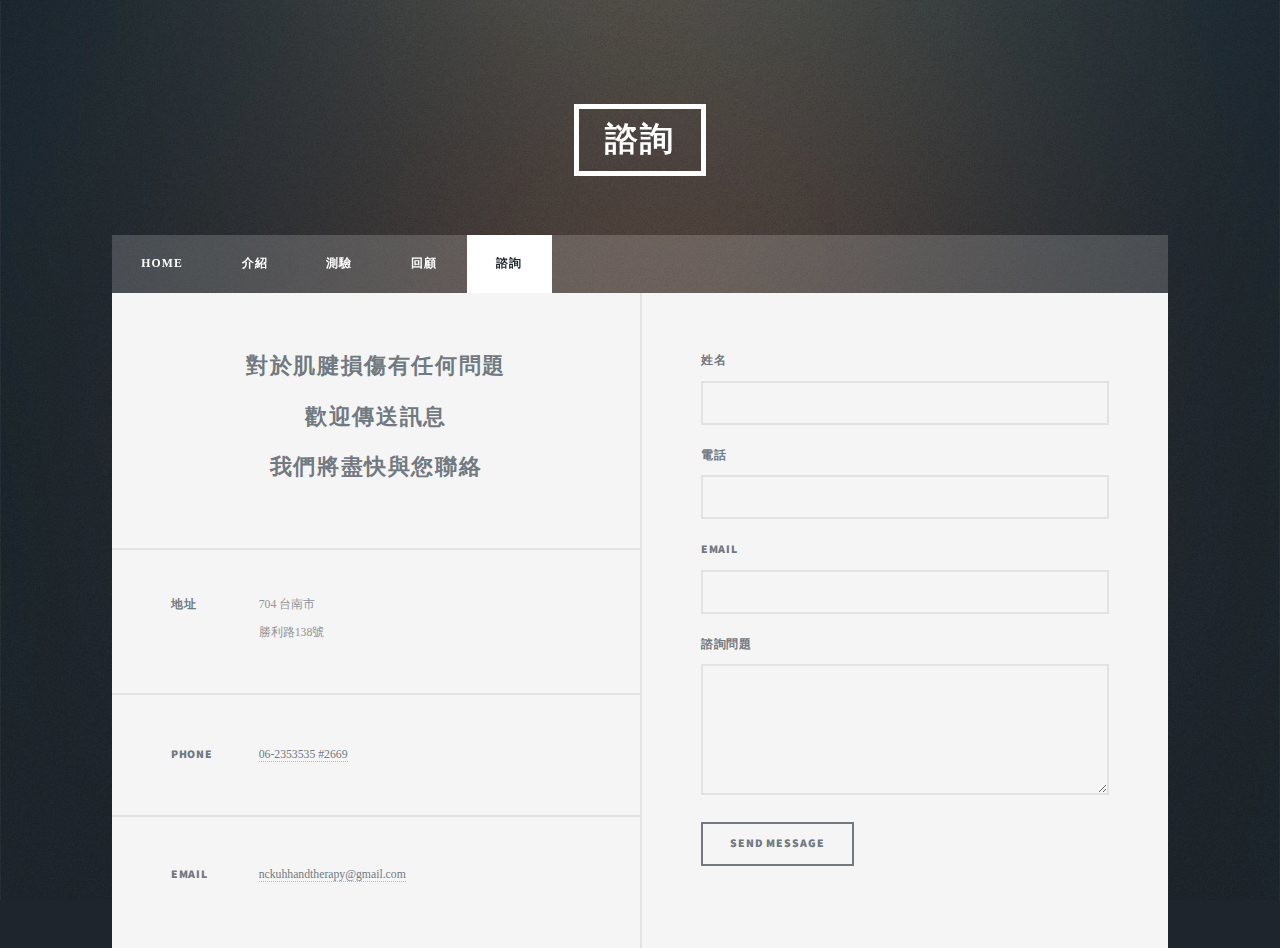
<file: contact.html>
﻿<!DOCTYPE HTML>
<!--
    Massively by HTML5 UP
    html5up.net | @ajlkn
    Free for personal and commercial use under the CCA 3.0 license (html5up.net/license)
-->
<html>
<head>
    <title>諮詢</title>
    <meta charset="utf-8" />
    <meta name="viewport" content="width=device-width, initial-scale=1, user-scalable=no" />
    <link rel="stylesheet" href="assets/css/main.css" />
    <noscript><link rel="stylesheet" href="assets/css/noscript.css" /></noscript>
    <link rel="shortcut icon" type="image/png" sizes="32x32" href="images/favicon-32x32.png">
    <style>
        body {
            font-family: 'Microsoft JhengHei'
        }
    </style>
</head>

<body class="is-loading">

    <!-- Wrapper -->
    <div id="wrapper">

        <!-- Header -->
        <header id="header">
            <a href="#" class="logo" style="font-family:'Microsoft JhengHei';">諮詢</a>
        </header>

        <!-- Nav -->
        <nav id="nav">
            <ul class="links">
                <li><a href="index.html">Home</a></li>
                <li><a href="introduce.html">介紹</a></li>
                <li><a href="test.html">測驗</a></li>
                <li><a href="review.html">回顧</a></li>
                <li id="active4"><a href="contact.html">諮詢</a></li>
            </ul>
        </nav>

        <!-- Main -->
        <div id="main">

        </div>

        <!-- Footer -->
        <footer id="footer">
            <section class="split contact">
                <section>
                    <center>
                        <h2 style="font-family:'Microsoft JhengHei';font-size:150%;">對於肌腱損傷有任何問題</h2>
                        <h2 style="font-family:'Microsoft JhengHei';font-size:150%;">歡迎傳送訊息</h2>
                        <h2 style="font-family:'Microsoft JhengHei';font-size:150%;">我們將盡快與您聯絡</h2>
                    </center>
                </section>
                <section class="alt">
                    <h3>地址</h3>
                    <p>
                        704 台南市<br />
                        勝利路138號
                    </p>
                </section>
                <section>
                    <h3>Phone</h3>
                    <p><a href="#">06-2353535 #2669</a></p>
                </section>
                <section>
                    <h3>Email</h3>
                    <p><a href="#">nckuhhandtherapy@gmail.com</a></p>
                </section>

            </section>

            <section>
                <form method="post" action="#">
                    <div class="field">
                        <label for="name">姓名</label>
                        <input type="text" name="name" id="name" />
                    </div>
                    <div class="field">
                        <label for="email">電話</label>
                        <input type="text" name="email" id="email" />
                    </div>
                    <div class="field">
                        <label for="email">Email</label>
                        <input type="text" name="email" id="email" />
                    </div>
                    <div class="field">
                        <label for="message">諮詢問題</label>
                        <textarea name="message" id="message" rows="3"></textarea>
                    </div>
                    <ul class="actions">
                        <li><input type="submit" value="Send Message" /></li>
                    </ul>
                </form>
            </section>

        </footer>
    </div>
    <!-- Scripts -->
    <script src="assets/js/jquery.min.js"></script>
    <script src="assets/js/jquery.scrollex.min.js"></script>
    <script src="assets/js/jquery.scrolly.min.js"></script>
    <script src="assets/js/skel.min.js"></script>
    <script src="assets/js/util.js"></script>
    <script src="assets/js/main.js"></script>

</body>
</html>
</file>
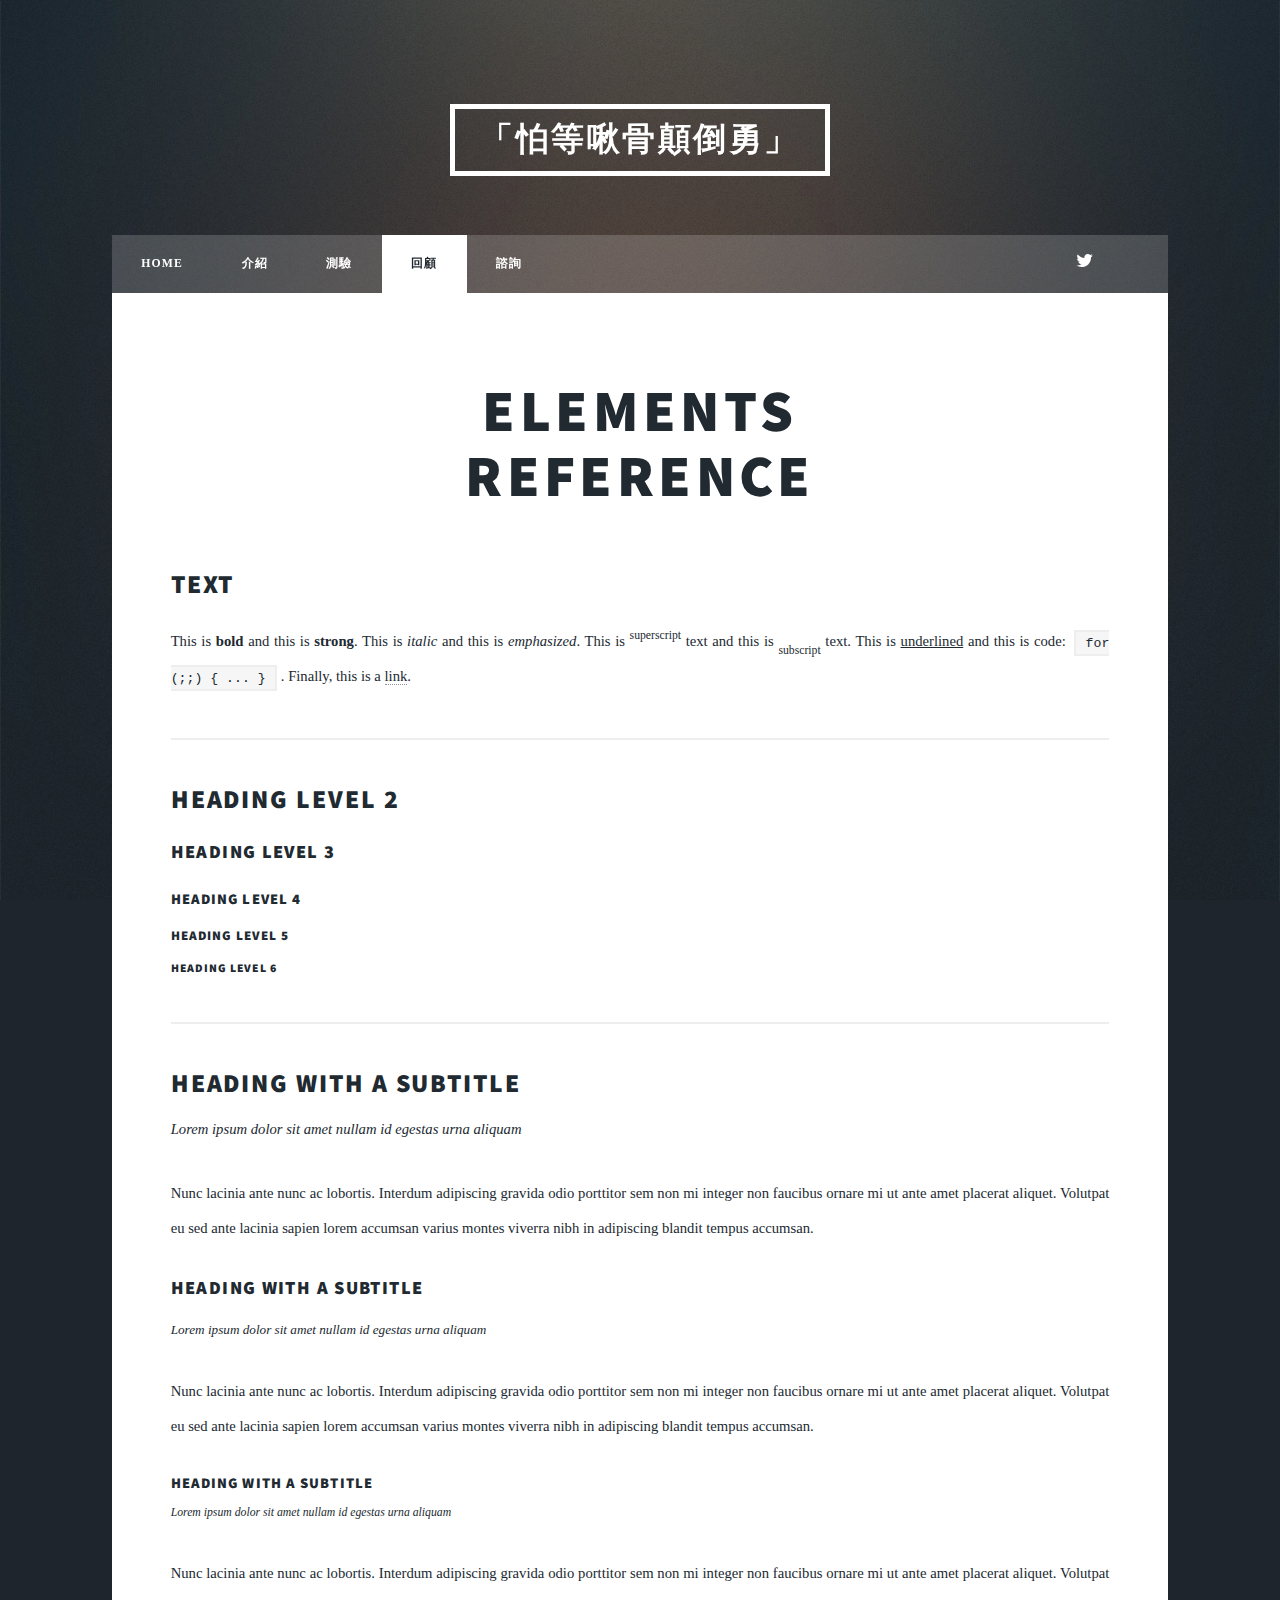
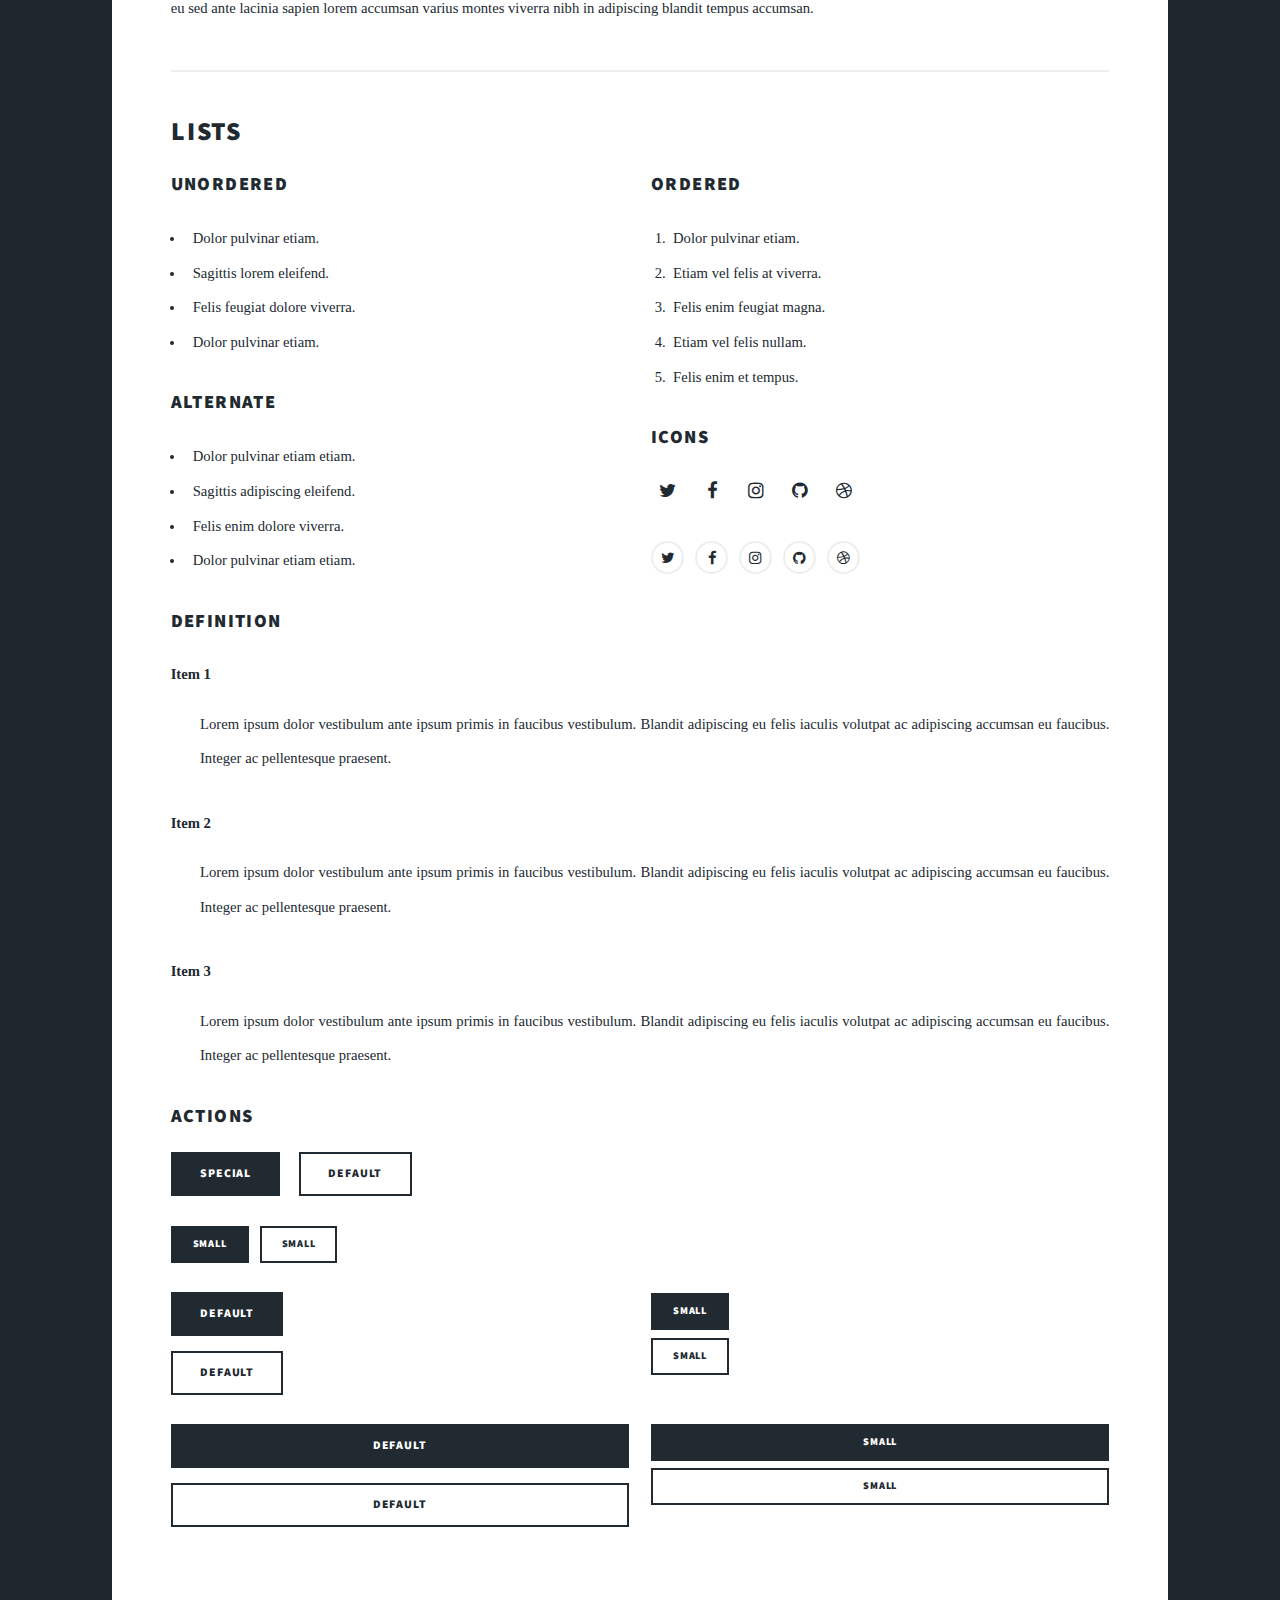
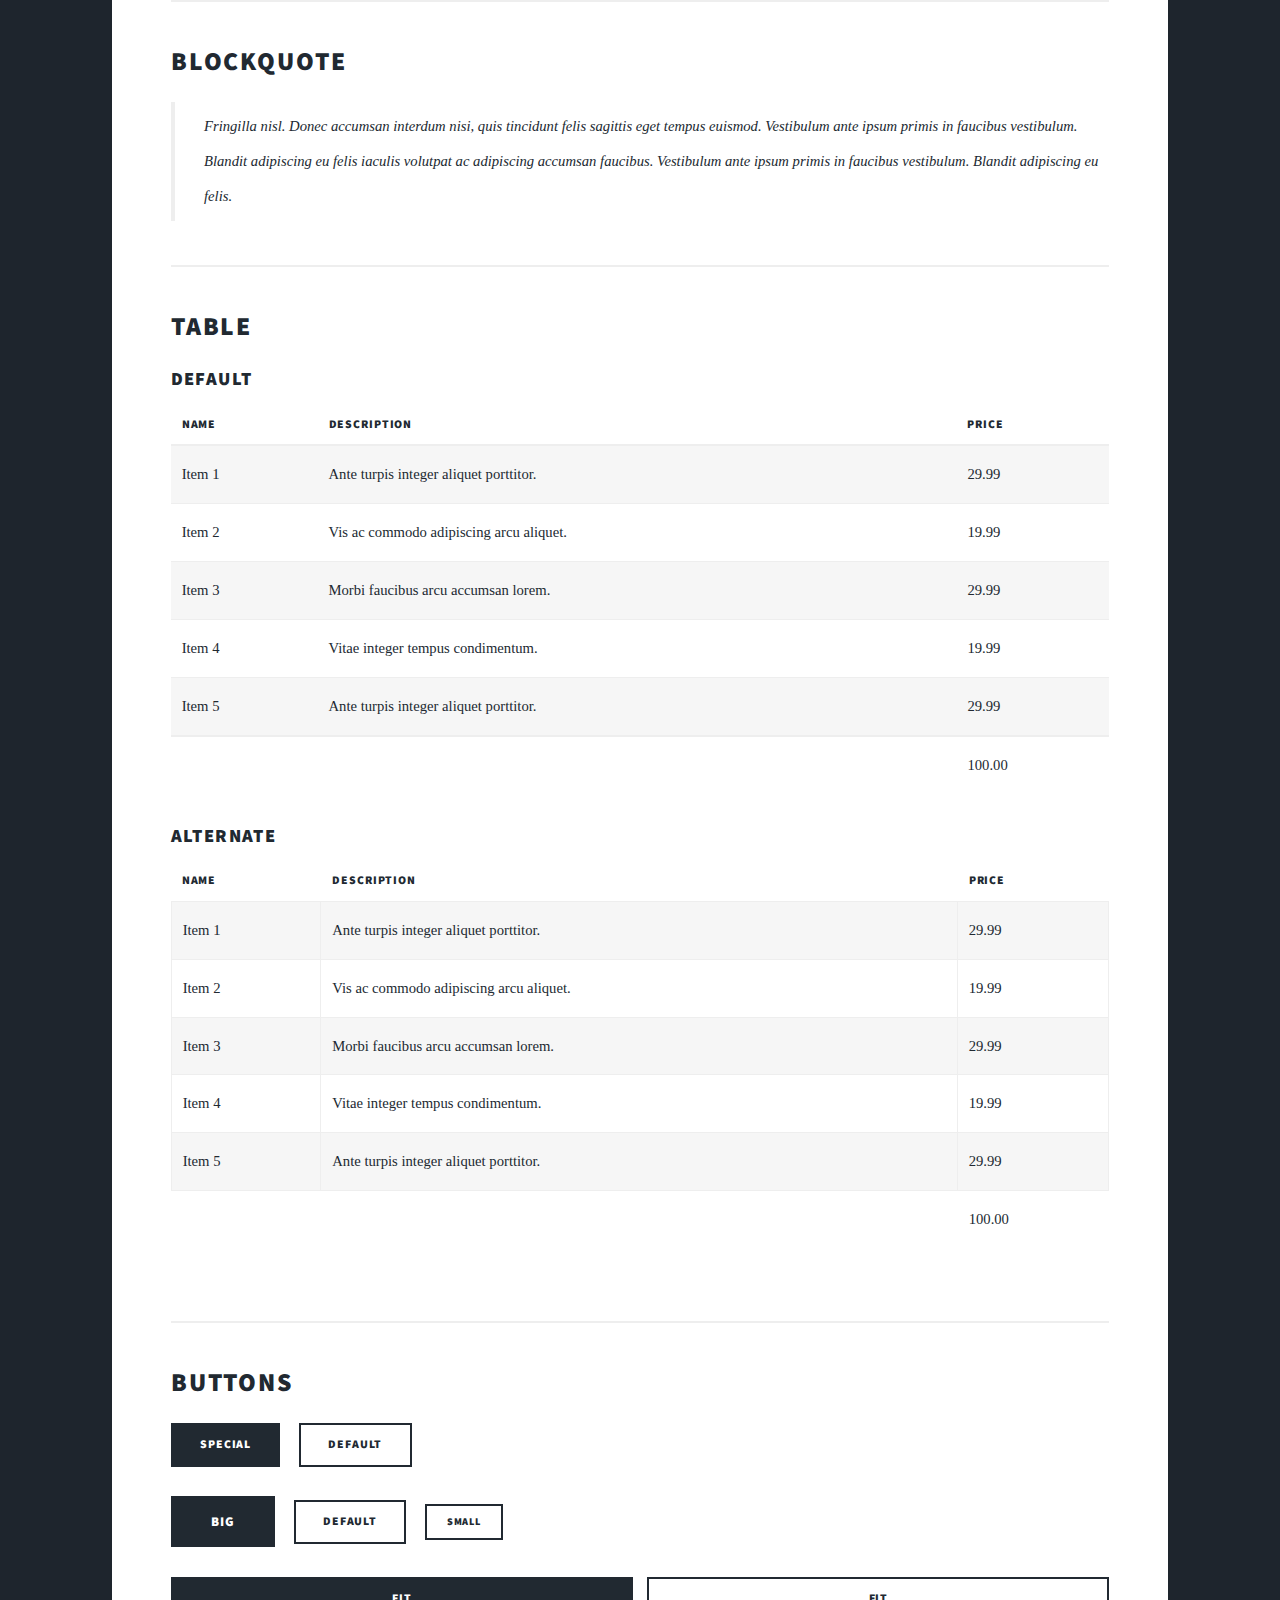
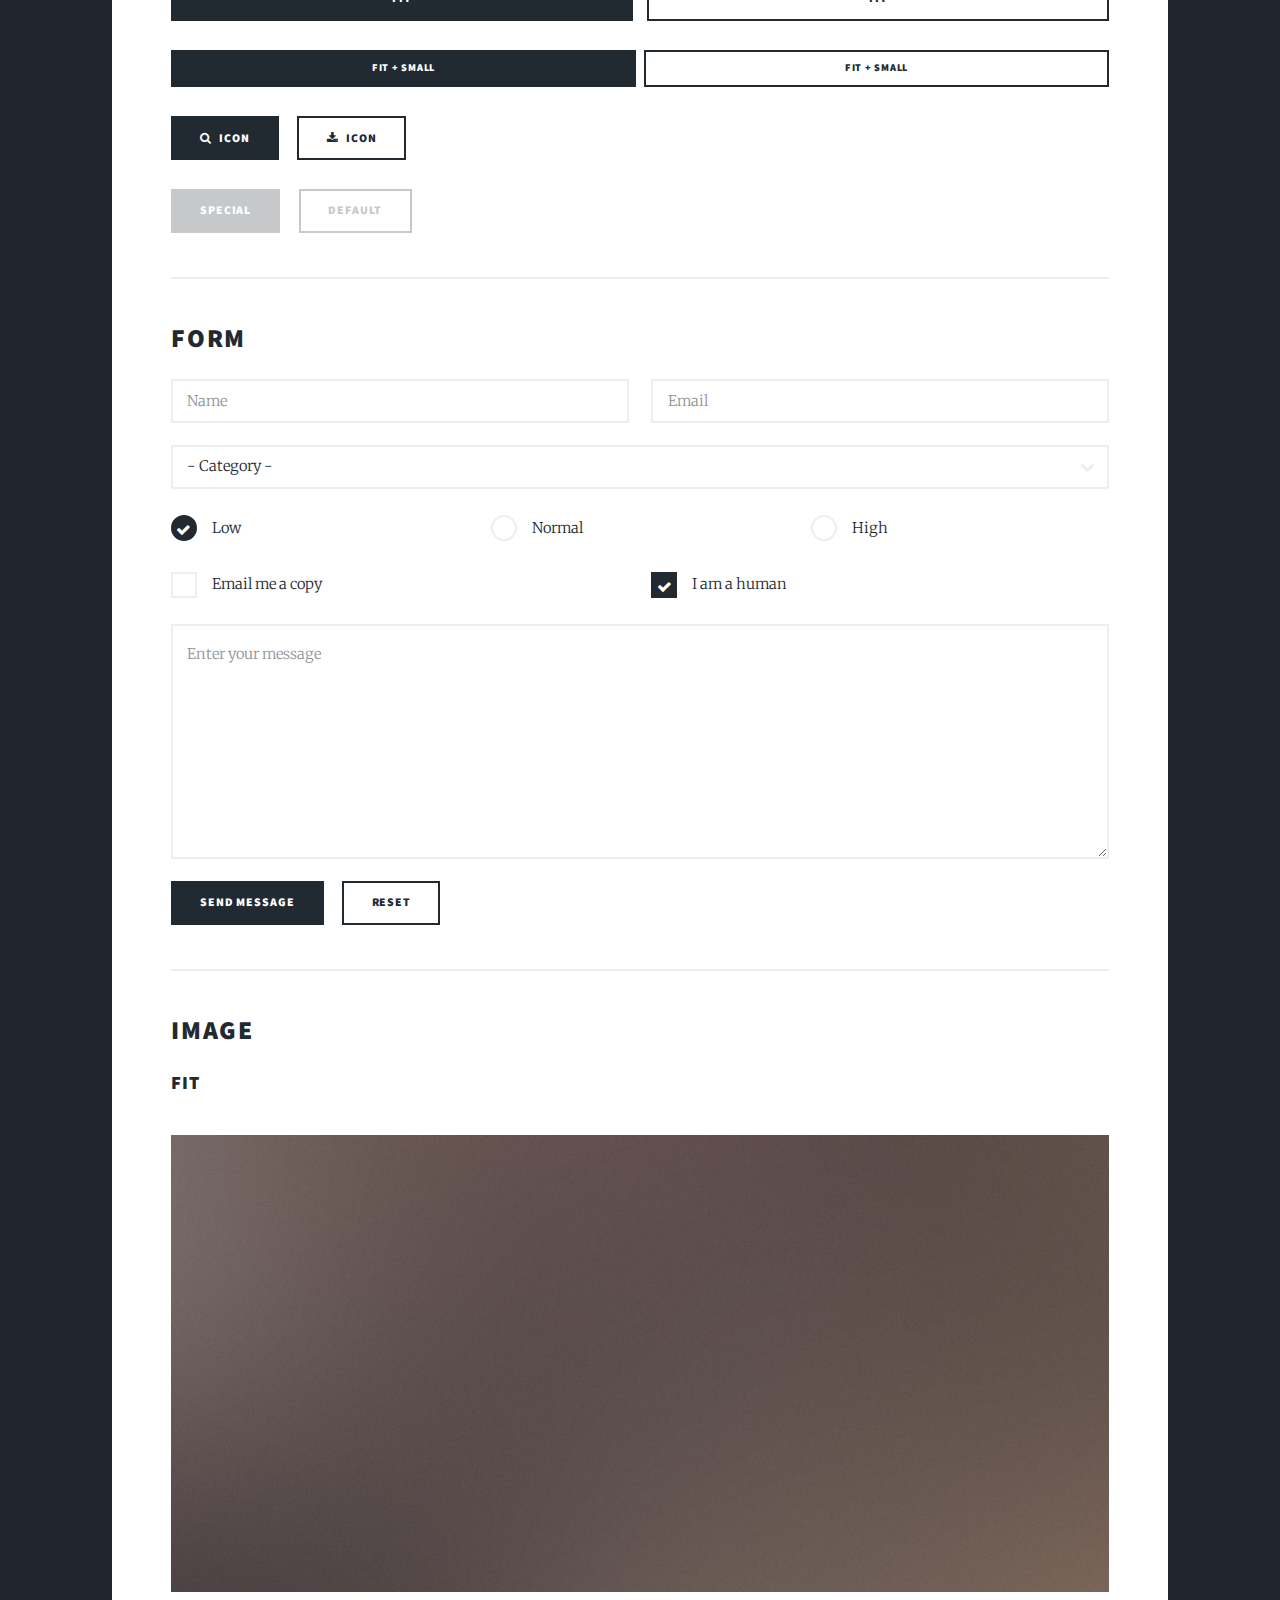
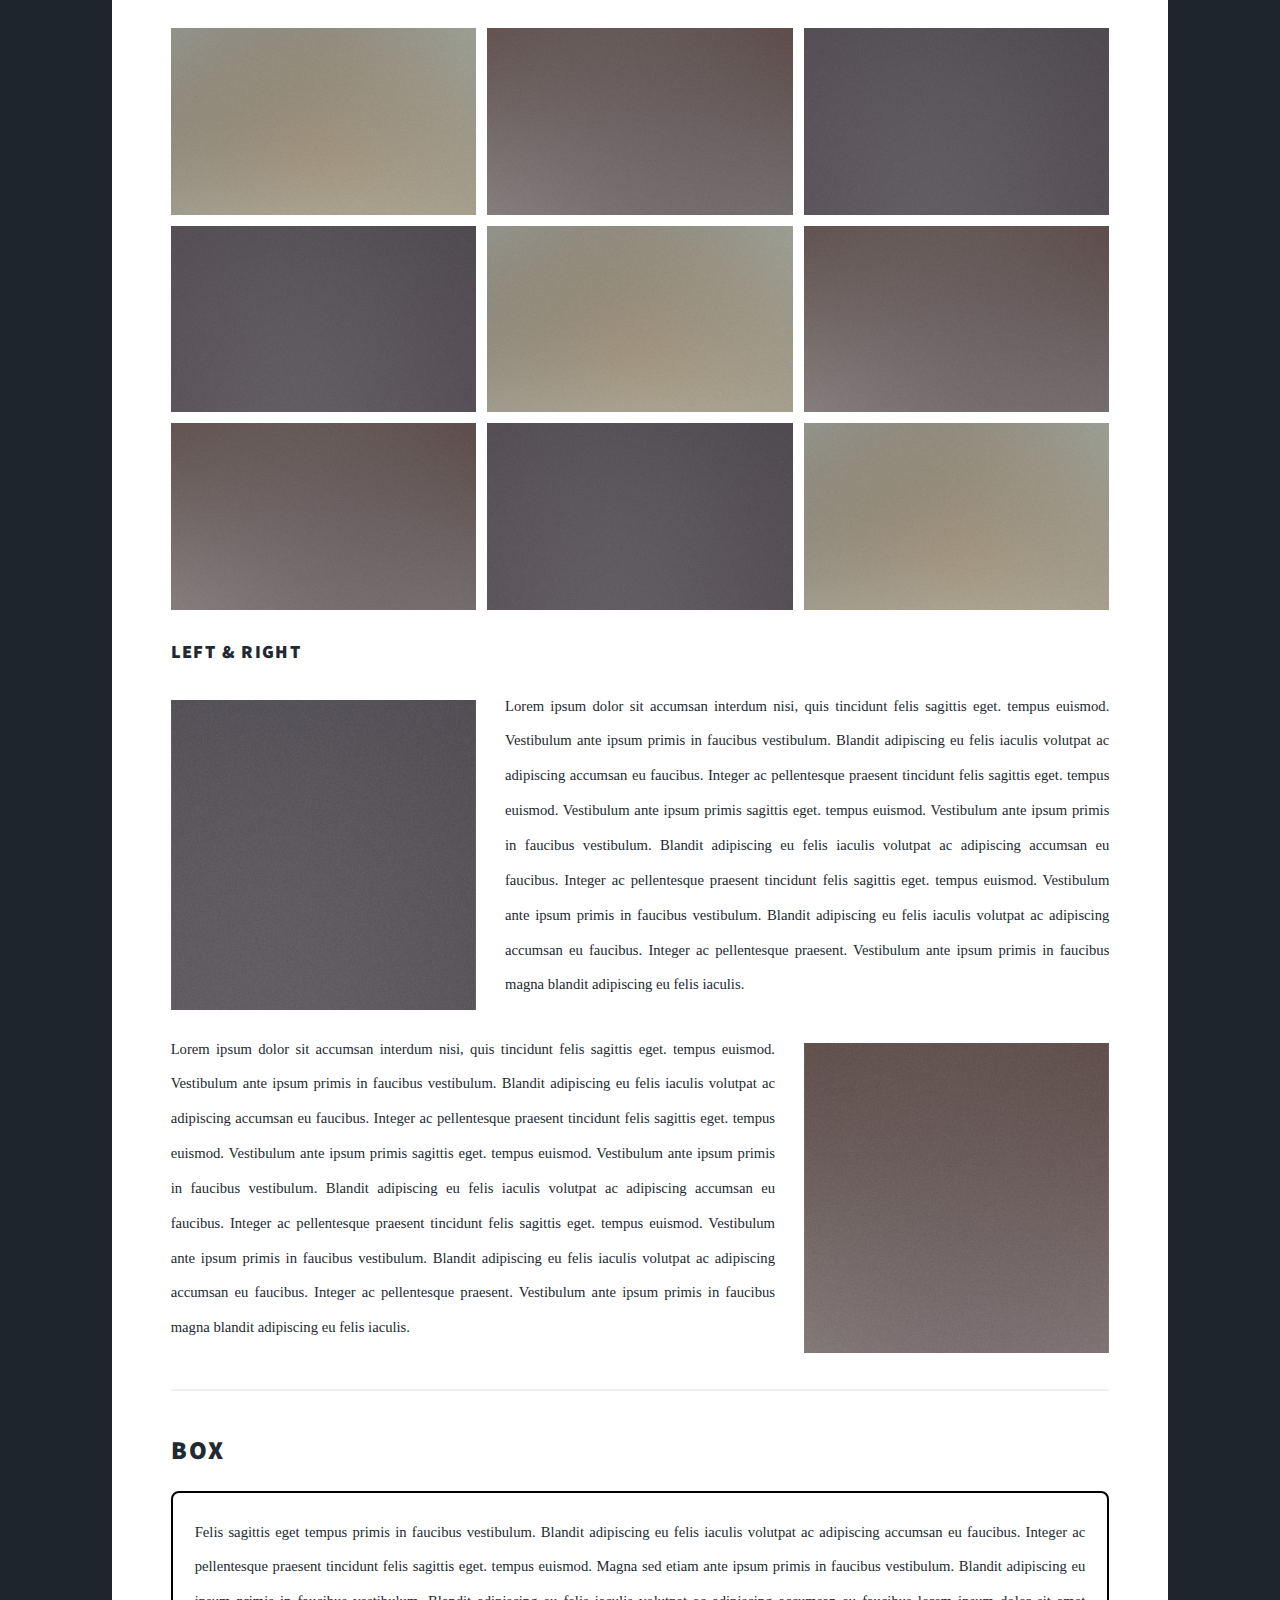
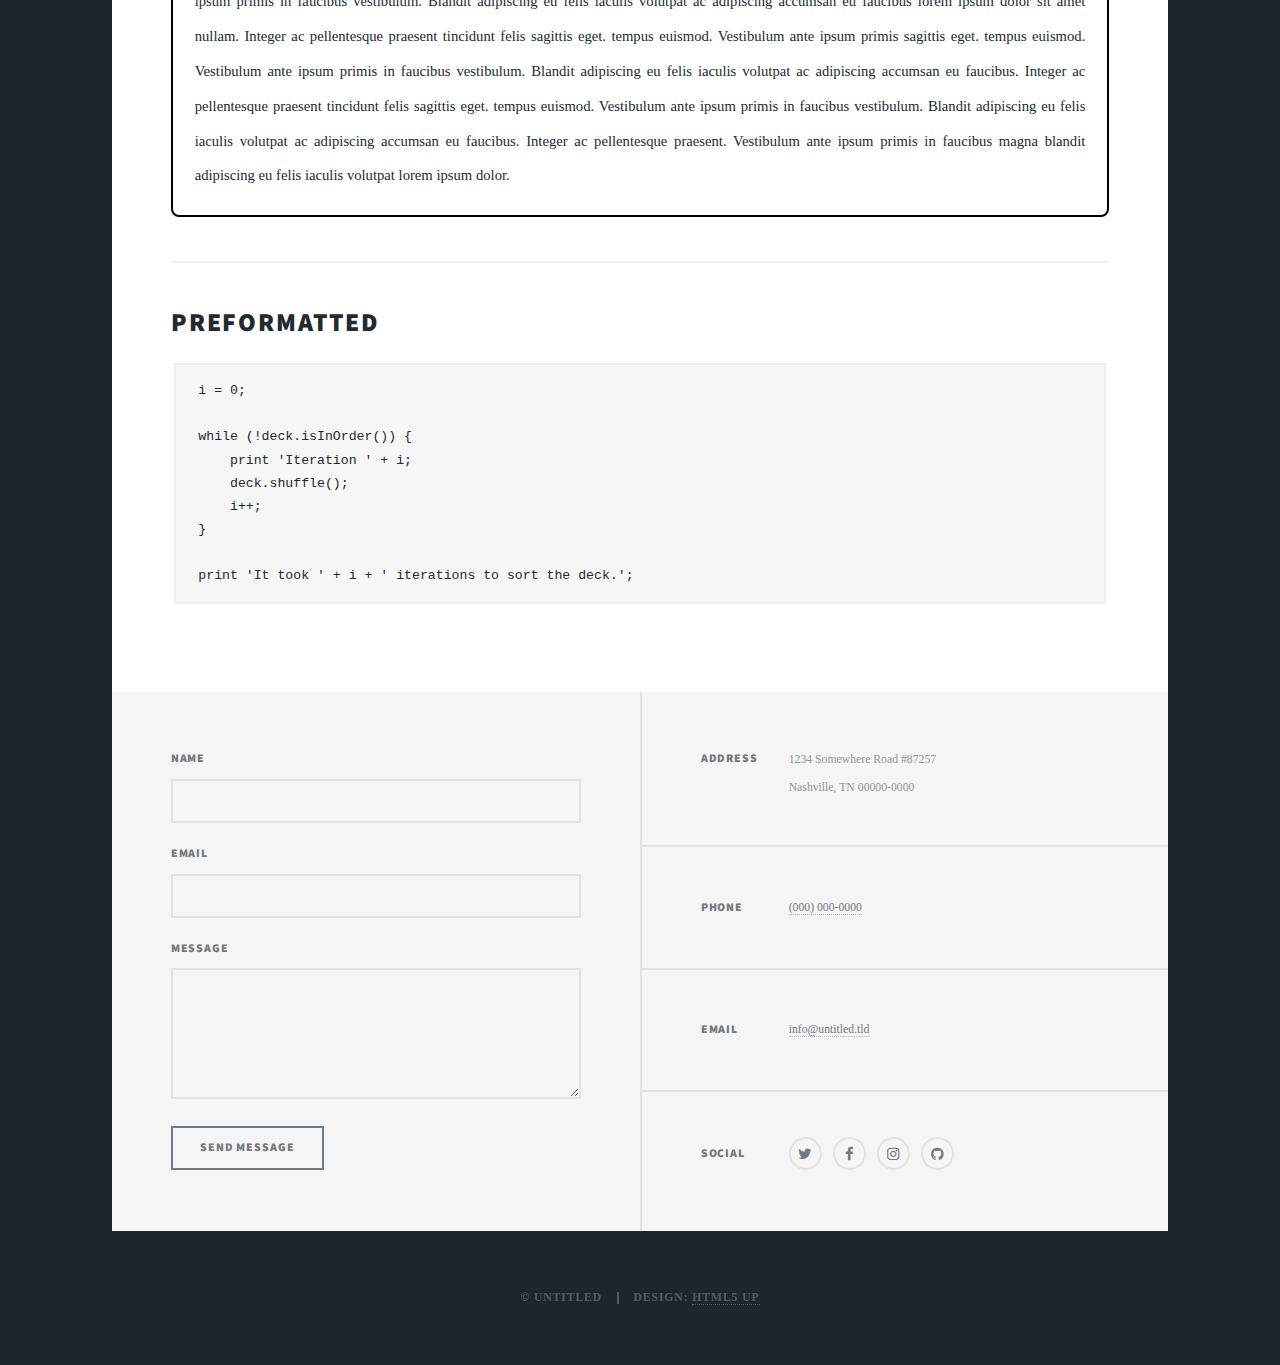
<file: demo+use.html>
﻿<!DOCTYPE HTML>
<!--
    Massively by HTML5 UP
    html5up.net | @ajlkn
    Free for personal and commercial use under the CCA 3.0 license (html5up.net/license)
-->
<html>
<head>
    <title>Elements Reference - Massively by HTML5 UP</title>
    <meta charset="utf-8" />
    <meta name="viewport" content="width=device-width, initial-scale=1, user-scalable=no" />
    <link rel="stylesheet" href="assets/css/main.css" />
    <noscript><link rel="stylesheet" href="assets/css/noscript.css" /></noscript>
    <link rel="shortcut icon" type="image/png" sizes="32x32" href="images/favicon-32x32.png">
</head>
<body class="is-loading">

    <!-- Wrapper -->
    <div id="wrapper">

        <!-- Header -->
        <header id="header">
            <a href="index.html" class="logo" style="font-family:'Microsoft JhengHei';">「怕等啾骨顛倒勇」</a>
        </header>

        <!-- Nav -->
        <nav id="nav">
            <ul class="links">
                <ul class="links">
                    <li><a href="index.html">Home</a></li>
                    <li><a href="introduce.html">介紹</a></li>
                    <li><a href="test.html">測驗</a></li>
                    <li id="active4"><a href="review.html">回顧</a></li>
                    <li><a href="contact.html">諮詢</a></li>
                </ul>
                <ul class="icons">
                    <li><a href="#" class="icon fa-twitter"><span class="label">Twitter</span></a></li>
                    <li><a href="#" class="icon fa-facebook"><span class="label">Facebook</span></a></li>
                    <li><a href="#" class="icon fa-instagram"><span class="label">Instagram</span></a></li>
                    <li><a href="#" class="icon fa-github"><span class="label">GitHub</span></a></li>
                </ul>
        </nav>

        <!-- Main -->
        <div id="main">

            <!-- Post -->
            <section class="post">
                <header class="major">
                    <h1>
                        Elements<br />
                        Reference
                    </h1>
                </header>

                <!-- Text stuff -->
                <h2>Text</h2>
                <p>
                    This is <b>bold</b> and this is <strong>strong</strong>. This is <i>italic</i> and this is <em>emphasized</em>.
                    This is <sup>superscript</sup> text and this is <sub>subscript</sub> text.
                    This is <u>underlined</u> and this is code: <code>for (;;) { ... }</code>.
                    Finally, this is a <a href="#">link</a>.
                </p>
                <hr />
                <h2>Heading Level 2</h2>
                <h3>Heading Level 3</h3>
                <h4>Heading Level 4</h4>
                <h5>Heading Level 5</h5>
                <h6>Heading Level 6</h6>
                <hr />
                <header>
                    <h2>Heading with a Subtitle</h2>
                    <p>Lorem ipsum dolor sit amet nullam id egestas urna aliquam</p>
                </header>
                <p>Nunc lacinia ante nunc ac lobortis. Interdum adipiscing gravida odio porttitor sem non mi integer non faucibus ornare mi ut ante amet placerat aliquet. Volutpat eu sed ante lacinia sapien lorem accumsan varius montes viverra nibh in adipiscing blandit tempus accumsan.</p>
                <header>
                    <h3>Heading with a Subtitle</h3>
                    <p>Lorem ipsum dolor sit amet nullam id egestas urna aliquam</p>
                </header>
                <p>Nunc lacinia ante nunc ac lobortis. Interdum adipiscing gravida odio porttitor sem non mi integer non faucibus ornare mi ut ante amet placerat aliquet. Volutpat eu sed ante lacinia sapien lorem accumsan varius montes viverra nibh in adipiscing blandit tempus accumsan.</p>
                <header>
                    <h4>Heading with a Subtitle</h4>
                    <p>Lorem ipsum dolor sit amet nullam id egestas urna aliquam</p>
                </header>
                <p>Nunc lacinia ante nunc ac lobortis. Interdum adipiscing gravida odio porttitor sem non mi integer non faucibus ornare mi ut ante amet placerat aliquet. Volutpat eu sed ante lacinia sapien lorem accumsan varius montes viverra nibh in adipiscing blandit tempus accumsan.</p>

                <hr />

                <!-- Lists -->
                <h2>Lists</h2>
                <div class="row">
                    <div class="6u 12u$(small)">

                        <h3>Unordered</h3>
                        <ul>
                            <li>Dolor pulvinar etiam.</li>
                            <li>Sagittis lorem eleifend.</li>
                            <li>Felis feugiat dolore viverra.</li>
                            <li>Dolor pulvinar etiam.</li>
                        </ul>

                        <h3>Alternate</h3>
                        <ul class="alt">
                            <li>Dolor pulvinar etiam etiam.</li>
                            <li>Sagittis adipiscing eleifend.</li>
                            <li>Felis enim dolore viverra.</li>
                            <li>Dolor pulvinar etiam etiam.</li>
                        </ul>

                    </div>
                    <div class="6u$ 12u$(small)">

                        <h3>Ordered</h3>
                        <ol>
                            <li>Dolor pulvinar etiam.</li>
                            <li>Etiam vel felis at viverra.</li>
                            <li>Felis enim feugiat magna.</li>
                            <li>Etiam vel felis nullam.</li>
                            <li>Felis enim et tempus.</li>
                        </ol>

                        <h3>Icons</h3>
                        <ul class="icons">
                            <li><a href="#" class="icon fa-twitter"><span class="label">Twitter</span></a></li>
                            <li><a href="#" class="icon fa-facebook"><span class="label">Facebook</span></a></li>
                            <li><a href="#" class="icon fa-instagram"><span class="label">Instagram</span></a></li>
                            <li><a href="#" class="icon fa-github"><span class="label">Github</span></a></li>
                            <li><a href="#" class="icon fa-dribbble"><span class="label">Dribbble</span></a></li>
                        </ul>
                        <ul class="icons alt">
                            <li><a href="#" class="icon alt fa-twitter"><span class="label">Twitter</span></a></li>
                            <li><a href="#" class="icon alt fa-facebook"><span class="label">Facebook</span></a></li>
                            <li><a href="#" class="icon alt fa-instagram"><span class="label">Instagram</span></a></li>
                            <li><a href="#" class="icon alt fa-github"><span class="label">Github</span></a></li>
                            <li><a href="#" class="icon alt fa-dribbble"><span class="label">Dribbble</span></a></li>
                        </ul>

                    </div>
                </div>
                <h3>Definition</h3>
                <dl>
                    <dt>Item 1</dt>
                    <dd>
                        <p>Lorem ipsum dolor vestibulum ante ipsum primis in faucibus vestibulum. Blandit adipiscing eu felis iaculis volutpat ac adipiscing accumsan eu faucibus. Integer ac pellentesque praesent.</p>
                    </dd>
                    <dt>Item 2</dt>
                    <dd>
                        <p>Lorem ipsum dolor vestibulum ante ipsum primis in faucibus vestibulum. Blandit adipiscing eu felis iaculis volutpat ac adipiscing accumsan eu faucibus. Integer ac pellentesque praesent.</p>
                    </dd>
                    <dt>Item 3</dt>
                    <dd>
                        <p>Lorem ipsum dolor vestibulum ante ipsum primis in faucibus vestibulum. Blandit adipiscing eu felis iaculis volutpat ac adipiscing accumsan eu faucibus. Integer ac pellentesque praesent.</p>
                    </dd>
                </dl>

                <h3>Actions</h3>
                <ul class="actions">
                    <li><a href="#" class="button special">Special</a></li>
                    <li><a href="#" class="button">Default</a></li>
                </ul>
                <ul class="actions small">
                    <li><a href="#" class="button special small">Small</a></li>
                    <li><a href="#" class="button small">Small</a></li>
                </ul>
                <div class="row">
                    <div class="6u 12u$(small)">
                        <ul class="actions vertical">
                            <li><a href="#" class="button special">Default</a></li>
                            <li><a href="#" class="button">Default</a></li>
                        </ul>
                    </div>
                    <div class="6u 12u$(small)">
                        <ul class="actions vertical small">
                            <li><a href="#" class="button special small">Small</a></li>
                            <li><a href="#" class="button small">Small</a></li>
                        </ul>
                    </div>
                </div>
                <div class="row">
                    <div class="6u 12u$(small)">
                        <ul class="actions vertical">
                            <li><a href="#" class="button special fit">Default</a></li>
                            <li><a href="#" class="button fit">Default</a></li>
                        </ul>
                    </div>
                    <div class="6u$ 12u$(small)">
                        <ul class="actions vertical small">
                            <li><a href="#" class="button special small fit">Small</a></li>
                            <li><a href="#" class="button small fit">Small</a></li>
                        </ul>
                    </div>
                </div>

                <hr />

                <!-- Blockquote -->
                <h2>Blockquote</h2>
                <blockquote>Fringilla nisl. Donec accumsan interdum nisi, quis tincidunt felis sagittis eget tempus euismod. Vestibulum ante ipsum primis in faucibus vestibulum. Blandit adipiscing eu felis iaculis volutpat ac adipiscing accumsan faucibus. Vestibulum ante ipsum primis in faucibus vestibulum. Blandit adipiscing eu felis.</blockquote>

                <hr />

                <!-- Table -->
                <h2>Table</h2>

                <h3>Default</h3>
                <div class="table-wrapper">
                    <table>
                        <thead>
                            <tr>
                                <th>Name</th>
                                <th>Description</th>
                                <th>Price</th>
                            </tr>
                        </thead>
                        <tbody>
                            <tr>
                                <td>Item 1</td>
                                <td>Ante turpis integer aliquet porttitor.</td>
                                <td>29.99</td>
                            </tr>
                            <tr>
                                <td>Item 2</td>
                                <td>Vis ac commodo adipiscing arcu aliquet.</td>
                                <td>19.99</td>
                            </tr>
                            <tr>
                                <td>Item 3</td>
                                <td> Morbi faucibus arcu accumsan lorem.</td>
                                <td>29.99</td>
                            </tr>
                            <tr>
                                <td>Item 4</td>
                                <td>Vitae integer tempus condimentum.</td>
                                <td>19.99</td>
                            </tr>
                            <tr>
                                <td>Item 5</td>
                                <td>Ante turpis integer aliquet porttitor.</td>
                                <td>29.99</td>
                            </tr>
                        </tbody>
                        <tfoot>
                            <tr>
                                <td colspan="2"></td>
                                <td>100.00</td>
                            </tr>
                        </tfoot>
                    </table>
                </div>

                <h3>Alternate</h3>
                <div class="table-wrapper">
                    <table class="alt">
                        <thead>
                            <tr>
                                <th>Name</th>
                                <th>Description</th>
                                <th>Price</th>
                            </tr>
                        </thead>
                        <tbody>
                            <tr>
                                <td>Item 1</td>
                                <td>Ante turpis integer aliquet porttitor.</td>
                                <td>29.99</td>
                            </tr>
                            <tr>
                                <td>Item 2</td>
                                <td>Vis ac commodo adipiscing arcu aliquet.</td>
                                <td>19.99</td>
                            </tr>
                            <tr>
                                <td>Item 3</td>
                                <td> Morbi faucibus arcu accumsan lorem.</td>
                                <td>29.99</td>
                            </tr>
                            <tr>
                                <td>Item 4</td>
                                <td>Vitae integer tempus condimentum.</td>
                                <td>19.99</td>
                            </tr>
                            <tr>
                                <td>Item 5</td>
                                <td>Ante turpis integer aliquet porttitor.</td>
                                <td>29.99</td>
                            </tr>
                        </tbody>
                        <tfoot>
                            <tr>
                                <td colspan="2"></td>
                                <td>100.00</td>
                            </tr>
                        </tfoot>
                    </table>
                </div>

                <hr />

                <!-- Buttons -->
                <h2>Buttons</h2>
                <ul class="actions">
                    <li><a href="#" class="button special">Special</a></li>
                    <li><a href="#" class="button">Default</a></li>
                </ul>
                <ul class="actions">
                    <li><a href="#" class="button special big">Big</a></li>
                    <li><a href="#" class="button">Default</a></li>
                    <li><a href="#" class="button small">Small</a></li>
                </ul>
                <ul class="actions fit">
                    <li><a href="#" class="button special fit">Fit</a></li>
                    <li><a href="#" class="button fit">Fit</a></li>
                </ul>
                <ul class="actions fit small">
                    <li><a href="#" class="button special fit small">Fit + Small</a></li>
                    <li><a href="#" class="button fit small">Fit + Small</a></li>
                </ul>
                <ul class="actions">
                    <li><a href="#" class="button special icon fa-search">Icon</a></li>
                    <li><a href="#" class="button icon fa-download">Icon</a></li>
                </ul>
                <ul class="actions">
                    <li><span class="button special disabled">Special</span></li>
                    <li><span class="button disabled">Default</span></li>
                </ul>

                <hr />

                <!-- Form -->
                <h2>Form</h2>

                <form method="post" action="#" class="alt">
                    <div class="row uniform">
                        <div class="6u 12u$(xsmall)">
                            <input type="text" name="demo-name" id="demo-name" value="" placeholder="Name" />
                        </div>
                        <div class="6u$ 12u$(xsmall)">
                            <input type="email" name="demo-email" id="demo-email" value="" placeholder="Email" />
                        </div>
                        <!-- Break -->
                        <div class="12u$">
                            <div class="select-wrapper">
                                <select name="demo-category" id="demo-category">
                                    <option value="">- Category -</option>
                                    <option value="1">Manufacturing</option>
                                    <option value="1">Shipping</option>
                                    <option value="1">Administration</option>
                                    <option value="1">Human Resources</option>
                                </select>
                            </div>
                        </div>
                        <!-- Break -->
                        <div class="4u 12u$(small)">
                            <input type="radio" id="demo-priority-low" name="demo-priority" checked>
                            <label for="demo-priority-low">Low</label>
                        </div>
                        <div class="4u 12u$(small)">
                            <input type="radio" id="demo-priority-normal" name="demo-priority">
                            <label for="demo-priority-normal">Normal</label>
                        </div>
                        <div class="4u$ 12u$(small)">
                            <input type="radio" id="demo-priority-high" name="demo-priority">
                            <label for="demo-priority-high">High</label>
                        </div>
                        <!-- Break -->
                        <div class="6u 12u$(small)">
                            <input type="checkbox" id="demo-copy" name="demo-copy">
                            <label for="demo-copy">Email me a copy</label>
                        </div>
                        <div class="6u$ 12u$(small)">
                            <input type="checkbox" id="demo-human" name="demo-human" checked>
                            <label for="demo-human">I am a human</label>
                        </div>
                        <!-- Break -->
                        <div class="12u$">
                            <textarea name="demo-message" id="demo-message" placeholder="Enter your message" rows="6"></textarea>
                        </div>
                        <!-- Break -->
                        <div class="12u$">
                            <ul class="actions">
                                <li><input type="submit" value="Send Message" class="special" /></li>
                                <li><input type="reset" value="Reset" /></li>
                            </ul>
                        </div>
                    </div>
                </form>

                <hr />

                <!-- Image -->
                <h2>Image</h2>

                <h3>Fit</h3>
                <span class="image fit"><img src="images/pic01.jpg" alt="" /></span>
                <div class="box alt">
                    <div class="row 50% uniform">
                        <div class="4u"><span class="image fit"><img src="images/pic02.jpg" alt="" /></span></div>
                        <div class="4u"><span class="image fit"><img src="images/pic03.jpg" alt="" /></span></div>
                        <div class="4u$"><span class="image fit"><img src="images/pic04.jpg" alt="" /></span></div>
                        <!-- Break -->
                        <div class="4u"><span class="image fit"><img src="images/pic04.jpg" alt="" /></span></div>
                        <div class="4u"><span class="image fit"><img src="images/pic02.jpg" alt="" /></span></div>
                        <div class="4u$"><span class="image fit"><img src="images/pic03.jpg" alt="" /></span></div>
                        <!-- Break -->
                        <div class="4u"><span class="image fit"><img src="images/pic03.jpg" alt="" /></span></div>
                        <div class="4u"><span class="image fit"><img src="images/pic04.jpg" alt="" /></span></div>
                        <div class="4u$"><span class="image fit"><img src="images/pic02.jpg" alt="" /></span></div>
                    </div>
                </div>

                <h3>Left &amp; Right</h3>
                <p><span class="image left"><img src="images/pic08.jpg" alt="" /></span>Lorem ipsum dolor sit accumsan interdum nisi, quis tincidunt felis sagittis eget. tempus euismod. Vestibulum ante ipsum primis in faucibus vestibulum. Blandit adipiscing eu felis iaculis volutpat ac adipiscing accumsan eu faucibus. Integer ac pellentesque praesent tincidunt felis sagittis eget. tempus euismod. Vestibulum ante ipsum primis sagittis eget. tempus euismod. Vestibulum ante ipsum primis in faucibus vestibulum. Blandit adipiscing eu felis iaculis volutpat ac adipiscing accumsan eu faucibus. Integer ac pellentesque praesent tincidunt felis sagittis eget. tempus euismod. Vestibulum ante ipsum primis in faucibus vestibulum. Blandit adipiscing eu felis iaculis volutpat ac adipiscing accumsan eu faucibus. Integer ac pellentesque praesent. Vestibulum ante ipsum primis in faucibus magna blandit adipiscing eu felis iaculis.</p>
                <p><span class="image right"><img src="images/pic09.jpg" alt="" /></span>Lorem ipsum dolor sit accumsan interdum nisi, quis tincidunt felis sagittis eget. tempus euismod. Vestibulum ante ipsum primis in faucibus vestibulum. Blandit adipiscing eu felis iaculis volutpat ac adipiscing accumsan eu faucibus. Integer ac pellentesque praesent tincidunt felis sagittis eget. tempus euismod. Vestibulum ante ipsum primis sagittis eget. tempus euismod. Vestibulum ante ipsum primis in faucibus vestibulum. Blandit adipiscing eu felis iaculis volutpat ac adipiscing accumsan eu faucibus. Integer ac pellentesque praesent tincidunt felis sagittis eget. tempus euismod. Vestibulum ante ipsum primis in faucibus vestibulum. Blandit adipiscing eu felis iaculis volutpat ac adipiscing accumsan eu faucibus. Integer ac pellentesque praesent. Vestibulum ante ipsum primis in faucibus magna blandit adipiscing eu felis iaculis.</p>

                <hr />

                <!-- Box -->
                <h2>Box</h2>
                <div class="box">
                    <p>Felis sagittis eget tempus primis in faucibus vestibulum. Blandit adipiscing eu felis iaculis volutpat ac adipiscing accumsan eu faucibus. Integer ac pellentesque praesent tincidunt felis sagittis eget. tempus euismod. Magna sed etiam ante ipsum primis in faucibus vestibulum. Blandit adipiscing eu ipsum primis in faucibus vestibulum. Blandit adipiscing eu felis iaculis volutpat ac adipiscing accumsan eu faucibus lorem ipsum dolor sit amet nullam. Integer ac pellentesque praesent tincidunt felis sagittis eget. tempus euismod. Vestibulum ante ipsum primis sagittis eget. tempus euismod. Vestibulum ante ipsum primis in faucibus vestibulum. Blandit adipiscing eu felis iaculis volutpat ac adipiscing accumsan eu faucibus. Integer ac pellentesque praesent tincidunt felis sagittis eget. tempus euismod. Vestibulum ante ipsum primis in faucibus vestibulum. Blandit adipiscing eu felis iaculis volutpat ac adipiscing accumsan eu faucibus. Integer ac pellentesque praesent. Vestibulum ante ipsum primis in faucibus magna blandit adipiscing eu felis iaculis volutpat lorem ipsum dolor.</p>
                </div>

                <hr />

                <!-- Preformatted Code -->
                <h2>Preformatted</h2>
                <pre><code>i = 0;

while (!deck.isInOrder()) {
    print 'Iteration ' + i;
    deck.shuffle();
    i++;
}

print 'It took ' + i + ' iterations to sort the deck.';
</code></pre>

            </section>

        </div>

        <!-- Footer -->
        <footer id="footer">
            <section>
                <form method="post" action="#">
                    <div class="field">
                        <label for="name">Name</label>
                        <input type="text" name="name" id="name" />
                    </div>
                    <div class="field">
                        <label for="email">Email</label>
                        <input type="text" name="email" id="email" />
                    </div>
                    <div class="field">
                        <label for="message">Message</label>
                        <textarea name="message" id="message" rows="3"></textarea>
                    </div>
                    <ul class="actions">
                        <li><input type="submit" value="Send Message" /></li>
                    </ul>
                </form>
            </section>
            <section class="split contact">
                <section class="alt">
                    <h3>Address</h3>
                    <p>
                        1234 Somewhere Road #87257<br />
                        Nashville, TN 00000-0000
                    </p>
                </section>
                <section>
                    <h3>Phone</h3>
                    <p><a href="#">(000) 000-0000</a></p>
                </section>
                <section>
                    <h3>Email</h3>
                    <p><a href="#">info@untitled.tld</a></p>
                </section>
                <section>
                    <h3>Social</h3>
                    <ul class="icons alt">
                        <li><a href="#" class="icon alt fa-twitter"><span class="label">Twitter</span></a></li>
                        <li><a href="#" class="icon alt fa-facebook"><span class="label">Facebook</span></a></li>
                        <li><a href="#" class="icon alt fa-instagram"><span class="label">Instagram</span></a></li>
                        <li><a href="#" class="icon alt fa-github"><span class="label">GitHub</span></a></li>
                    </ul>
                </section>
            </section>
        </footer>

        <!-- Copyright -->
        <div id="copyright">
            <ul><li>&copy; Untitled</li><li>Design: <a href="https://html5up.net">HTML5 UP</a></li></ul>
        </div>

    </div>

    <!-- Scripts -->
    <script src="assets/js/jquery.min.js"></script>
    <script src="assets/js/jquery.scrollex.min.js"></script>
    <script src="assets/js/jquery.scrolly.min.js"></script>
    <script src="assets/js/skel.min.js"></script>
    <script src="assets/js/util.js"></script>
    <script src="assets/js/main.js"></script>

</body>
</html>
</file>
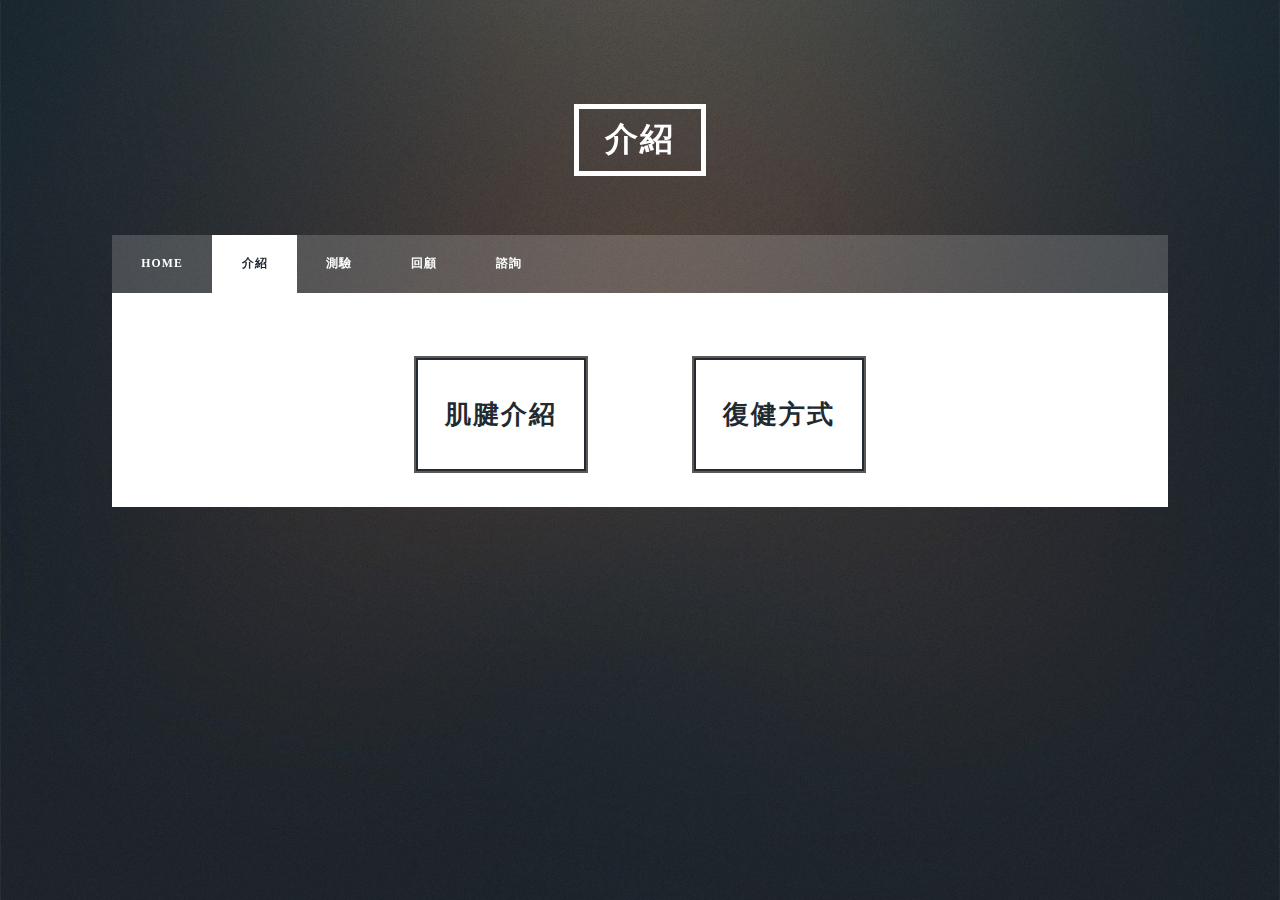
<file: introduce.html>
﻿<!DOCTYPE HTML>
<!--
    Massively by HTML5 UP
    html5up.net | @ajlkn
    Free for personal and commercial use under the CCA 3.0 license (html5up.net/license)
-->
<html>
<head>
    <title>介紹</title>
    <meta charset="utf-8" />
    <meta name="viewport" content="width=device-width, initial-scale=1, user-scalable=no" />
    <link rel="stylesheet" href="assets/css/main.css" />
    <noscript><link rel="stylesheet" href="assets/css/noscript.css" /></noscript>
    <link rel="shortcut icon" type="image/png" sizes="32x32" href="images/favicon-32x32.png">
    <style>
        #header .logo:hover {
            -moz-transition: border-color 0.2s ease-in-out, color 0.2s ease-in-out, opacity 0.5s ease, -moz-transform 0.5s ease, visibility 0.5s !important;
            -webkit-transition: border-color 0.2s ease-in-out, color 0.2s ease-in-out, opacity 0.5s ease, -webkit-transform 0.5s ease, visibility 0.5s !important;
            -ms-transition: border-color 0.2s ease-in-out, color 0.2s ease-in-out, opacity 0.5s ease, -ms-transform 0.5s ease, visibility 0.5s !important;
            transition: border-color 0.2s ease-in-out, color 0.2s ease-in-out, opacity 0.5s ease, transform 0.5s ease, visibility 0.5s !important;
            -moz-pointer-events: auto !important;
            -webkit-pointer-events: auto !important;
            -ms-pointer-events: auto !important;
            pointer-events: auto !important;
            border-style: solid;
            border-color: #ffffff !important;
            color: #ffffff !important;
            border-width: 5px !important;
            font-size: 2.25rem !important;
            font-weight: 900 !important;
            letter-spacing: 0.075em !important;
            line-height: 1 !important;
            padding: 1rem 1.75rem !important;
            text-transform: uppercase !important;
            visibility: visible !important;
        }
        .button {
            background-color: #5E5959;
            border: none;
            color: white;
            text-align: center;
            text-decoration: none;
            display: inline-block;
            font-size: 26px;
            font-family: 'Microsoft JhengHei UI';
            margin: 4px 50px;
            transition-duration: 0.4s;
            cursor: pointer;
            height: 8rem;
        }

            input[type="button"]:hover, button:hover, .button:hover {
                box-shadow: inset 0 0 0 2px #5E5959;
                color: #ffffff !important;
            }

        .button5 {
            background-color: white;
            color: black;
            border: 2px solid #5E5959;
        }

        .button5:hover {
            
            background-color: #5E5959;
            color: white;
        }
    </style>
</head>
<body class="is-loading">

    <!-- Wrapper -->
    <div id="wrapper">

        <!-- Header -->
        <header id="header">
            <a href="#" class="logo" style="font-family:'Microsoft JhengHei';">介紹</a>
        </header>

        <!-- Nav -->
        <nav id="nav">
            <ul class="links">
                <li><a href="index.html">Home</a></li>
                <li id="active4"><a href="introduce.html">介紹</a></li>
                <li><a href="test.html">測驗</a></li>
                <li><a href="review.html">回顧</a></li>
                <li><a href="contact.html">諮詢</a></li>
            </ul>
        </nav>
        <!-- Main -->
        <div id="main">
            <section>
                <center>
                    <button class="button button5" onclick="location.href='up-introduce.html'">肌腱介紹</button>
                    <button class="button button5" onclick="location.href='up2-introduce.html#tab1'">復健方式</button>
                    <!--<img src="images/introduce/intro-1.png" alt="" onclick="location.href='up-introduce.html'" style="cursor:pointer">
                    <img src="images/introduce/intro-2.png" alt="" onclick="location.href='up2-introduce.html'" style="cursor:pointer">-->
                </center>
            </section>
        </div>
    </div>

    <!-- Scripts -->
    <script src="assets/js/jquery.min.js"></script>
    <script src="assets/js/jquery.scrollex.min.js"></script>
    <script src="assets/js/jquery.scrolly.min.js"></script>
    <script src="assets/js/skel.min.js"></script>
    <script src="assets/js/util.js"></script>
    <script src="assets/js/main.js"></script>

</body>
</html>
</file>
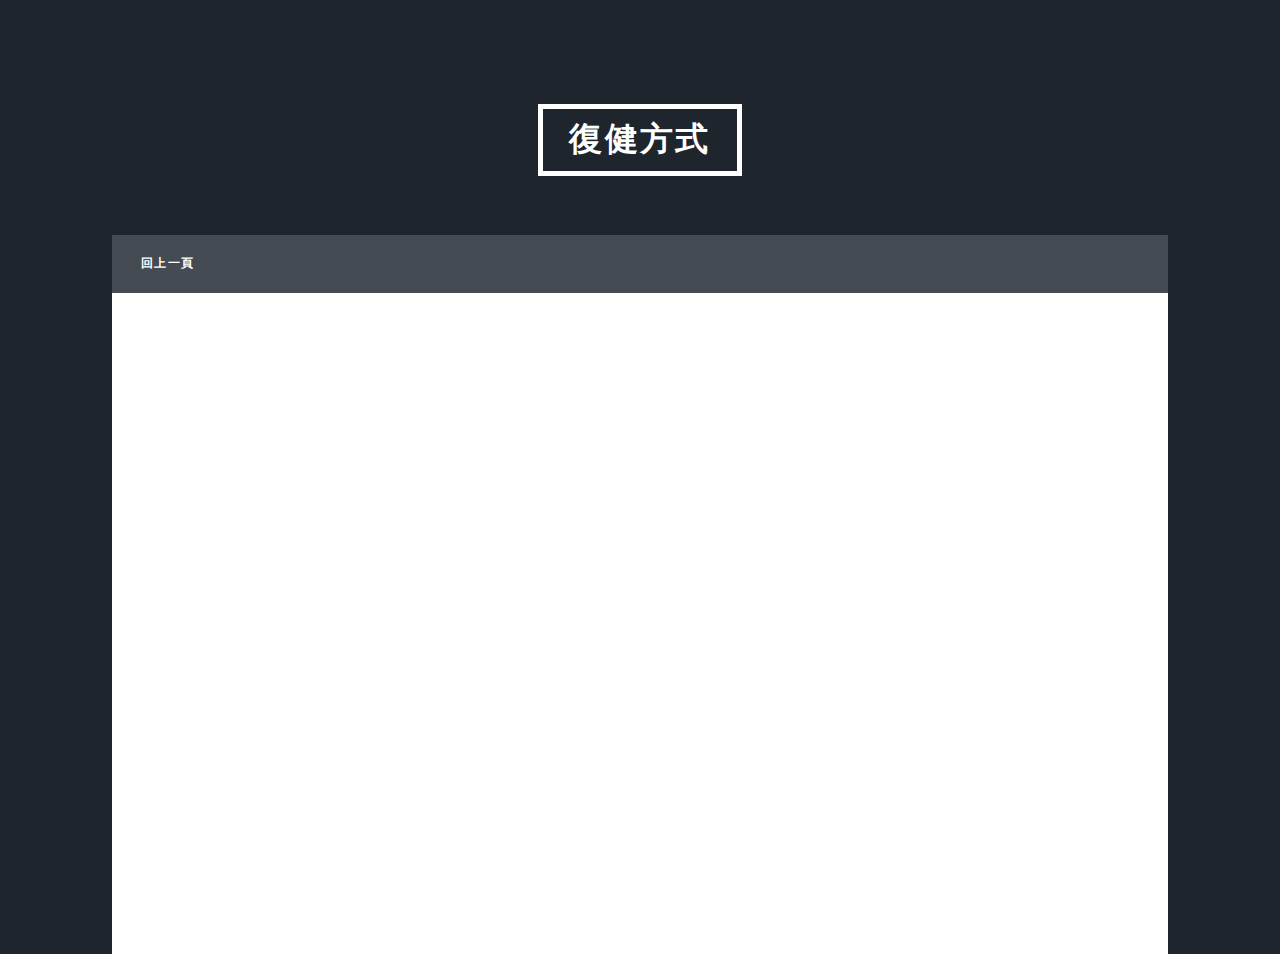
<file: need.html>
﻿<!DOCTYPE HTML>
<!--
    Massively by HTML5 UP
    html5up.net | @ajlkn
    Free for personal and commercial use under the CCA 3.0 license (html5up.net/license)
-->
<html>
<head>
    <title>Elements Reference - Massively by HTML5 UP</title>
    <meta charset="utf-8" />
    <meta name="viewport" content="width=device-width, initial-scale=1, user-scalable=no" />
    <link rel="stylesheet" href="assets/css/main.css" />
    <noscript><link rel="stylesheet" href="assets/css/noscript.css" /></noscript>
    <link rel="shortcut icon" type="image/png" sizes="32x32" href="images/favicon-32x32.png">
    <style type="text/css">
        #back {
            width: 20%;
            float: right;
            position: fixed;
            z-index: 20;
            background-color: lavender;
            position: relative;
            padding: 0px;
        }
    </style>
</head>
<body class="is-loading">

    <!-- Wrapper -->
    <div id="wrapper">

        <!-- Header -->
        <header id="header">
            <a href="#" class="logo" style="font-family:'Microsoft JhengHei';">復健方式</a>
        </header>

        <!-- Nav -->
        <nav id="nav">
            <ul class="links">
                <li><a onclick="history.back()">回上一頁</a></li>
            </ul>
        </nav>
        <!-- Main -->
        <div id="main">
            <section>
                <iframe width="100%" height="560" src="https://www.youtube.com/embed/IUiYlWS-msY" frameborder="0" allowfullscreen></iframe>
            </section>
        </div>
    </div>

    <!-- Scripts -->
    <script src="assets/js/jquery.min.js"></script>
    <script src="assets/js/jquery.scrollex.min.js"></script>
    <script src="assets/js/jquery.scrolly.min.js"></script>
    <script src="assets/js/skel.min.js"></script>
    <script src="assets/js/util.js"></script>


</body>
</html>
</file>
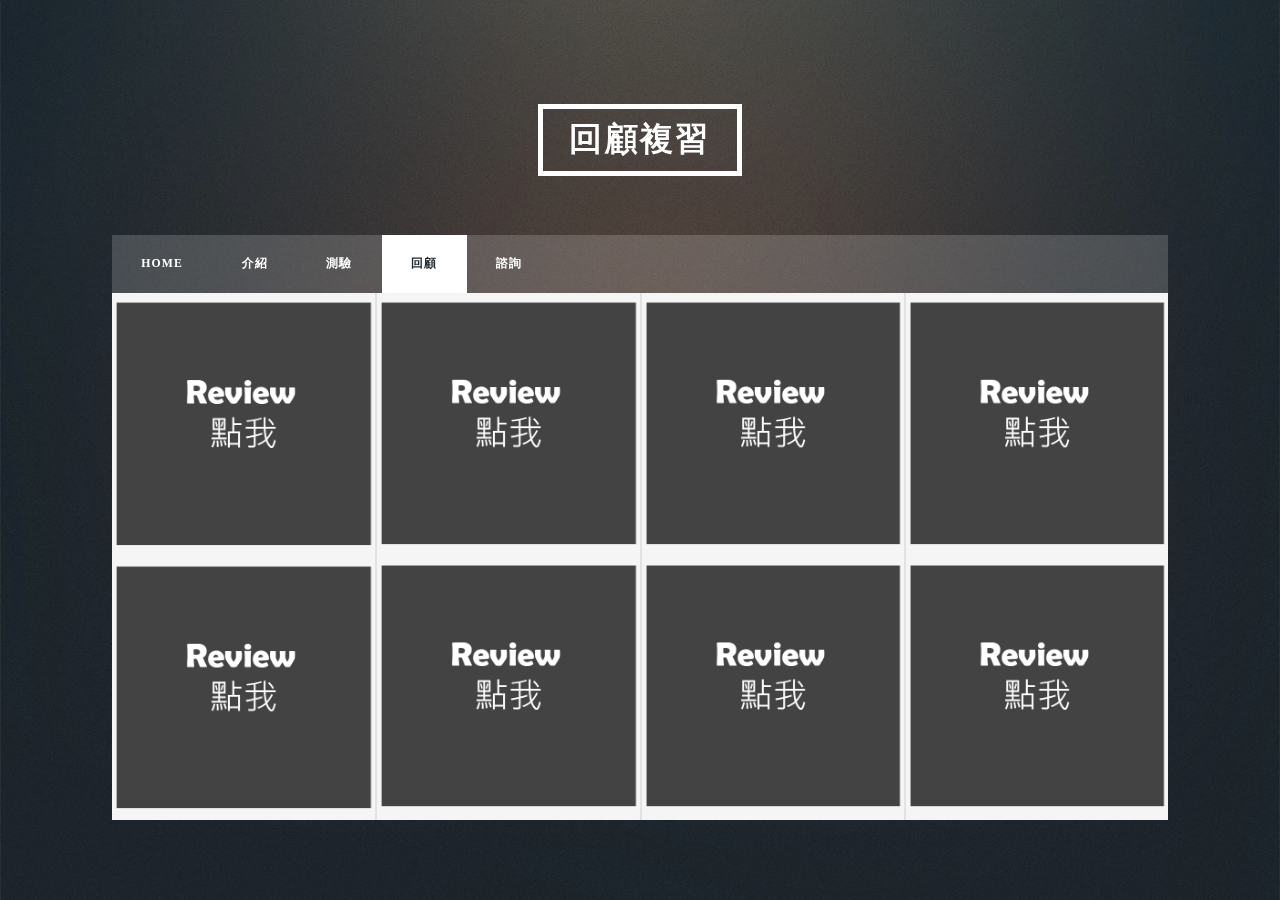
<file: review.html>
﻿<!DOCTYPE HTML>
<!--
    Massively by HTML5 UP
    html5up.net | @ajlkn
    Free for personal and commercial use under the CCA 3.0 license (html5up.net/license)
-->
<html>
<head>
    <title>回顧複習</title>
    <meta charset="utf-8" />
    <meta name="viewport" content="width=device-width, initial-scale=1, user-scalable=no" />
    <link rel="stylesheet" href="assets/css/main.css" />
    <noscript><link rel="stylesheet" href="assets/css/noscript.css" /></noscript>
    <link rel="shortcut icon" type="image/png" sizes="32x32" href="images/favicon-32x32.png">
</head>
<body class="is-loading">

    <!-- Wrapper -->
    <div id="wrapper">

        <!-- Header -->
        <header id="header">
            <a href="#" class="logo" style="font-family:'Microsoft JhengHei';">回顧複習</a>
        </header>

        <!-- Nav -->
        <nav id="nav">
            <ul class="links">
                <ul class="links">
                    <li><a href="index.html">Home</a></li>
                    <li><a href="introduce.html">介紹</a></li>
                    <li><a href="test.html">測驗</a></li>
                    <li id="active4"><a href="review.html">回顧</a></li>
                    <li><a href="contact.html">諮詢</a></li>
                </ul>
            </ul>

        </nav>

        <footer id="footer">
            <section class="split contact">
                <div>
                    <span class="image fit" style="margin:0rem 0rem;">
                        <img id="r1" src="images/light/nolight.png" alt="" onclick="changeImgLight('r1','images/light/light1.png')" style="cursor:pointer;" />
                    </span>
                    <span class="image fit" style="margin:0rem 0rem;">
                        <img id="r2" src="images/light/nolight.png" alt="" onclick="changeImgLight('r2','images/light/light1-2.png')" style="cursor:pointer;" />
                    </span>
                </div>
            </section>
            <section class="split contact">
                <div>
                    <span class="image fit" style="margin:0rem 0rem;">
                        <img id="r3" src="images/light/nolight.png" alt="" onclick="changeImgLight('r3','images/light/light2.png')" style="cursor:pointer;" />
                    </span>
                    <span class="image fit" style="margin:0rem 0rem;">
                        <img id="r4" src="images/light/nolight.png" alt="" onclick="changeImgLight('r4','images/light/light2-2.png')" style="cursor:pointer;" />
                    </span>
                </div>
            </section>
            <section class="split contact">
                <div>
                    <span class="image fit" style="margin:0rem 0rem;">
                        <img id="r5" src="images/light/nolight.png" alt="" onclick="changeImgLight('r5','images/light/light3.png')" style="cursor:pointer;" />
                    </span>
                    <span class="image fit" style="margin:0rem 0rem;">
                        <img id="r6" src="images/light/nolight.png" alt="" onclick="changeImgLight('r6','images/light/light3-2.png')" style="cursor:pointer;" />
                    </span>
                </div>
            </section>
            <section class="split contact">
                <div>
                    <span class="image fit" style="margin:0rem 0rem;">
                        <img id="r7" src="images/light/nolight.png" alt="" onclick="changeImgLight('r7','images/light/light4.png')" style="cursor:pointer;" />
                    </span>
                    <span class="image fit" style="margin:0rem 0rem;">
                        <img id="r8" src="images/light/nolight.png" alt="" onclick="changeImgLight('r8','images/light/light4-2.png')" style="cursor:pointer;" />
                    </span>
                </div>
            </section>


            <!-- Post -->



        </footer>
    </div>

    <!-- Scripts -->
    <script src="assets/js/jquery.min.js"></script>
    <script src="assets/js/jquery.scrollex.min.js"></script>
    <script src="assets/js/jquery.scrolly.min.js"></script>
    <script src="assets/js/skel.min.js"></script>
    <script src="assets/js/util.js"></script>
    <script src="assets/js/main.js"></script>
    <script>
                function changeImgLight(r, path) {
            var now = document.getElementById(r).src;
            console.log(now );
            if (now.indexOf('nolight.png')!=-1) {
                document.getElementById(r).src =  path;
            } else {
                document.getElementById(r).src = 'images/light/nolight.png';
            }
        }
    </script>

</body>
</html>
</file>
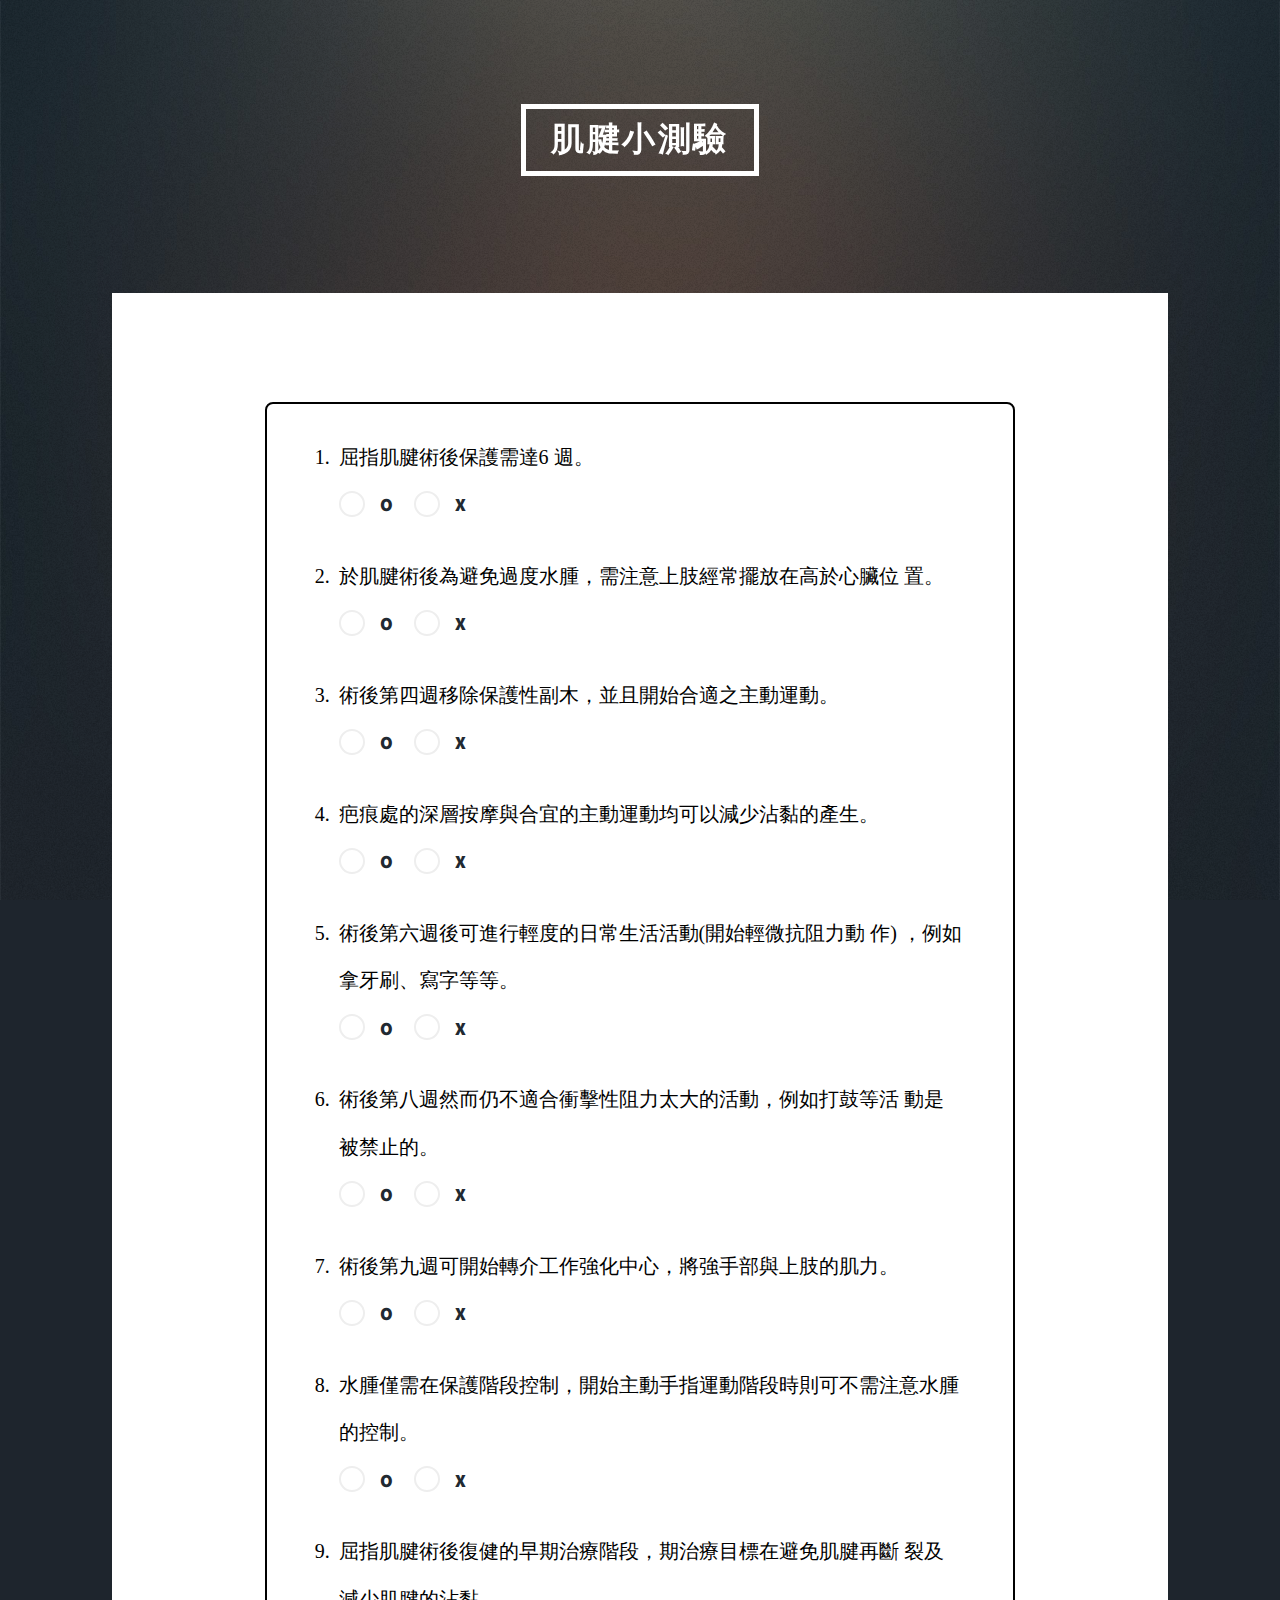
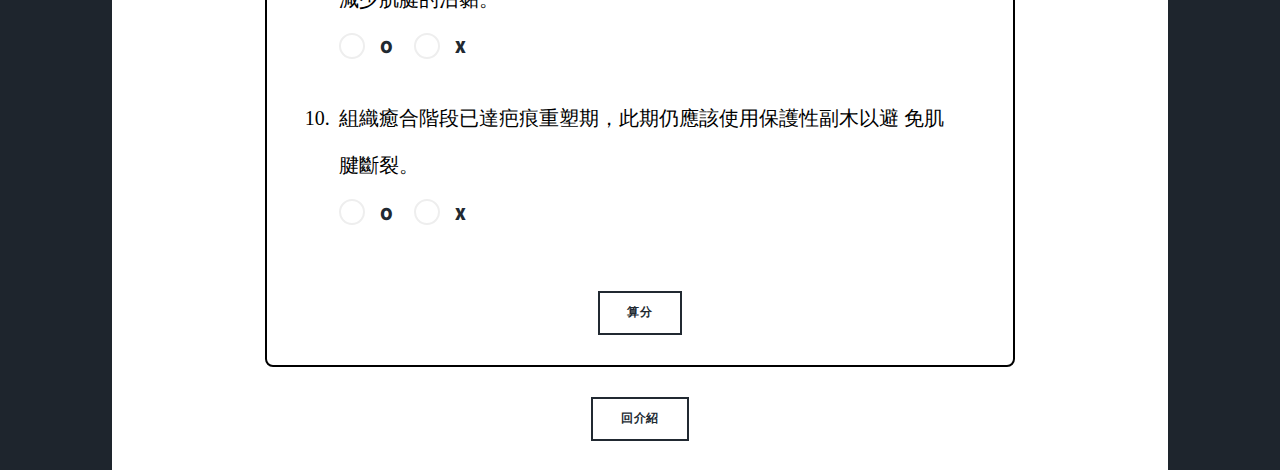
<file: test.html>
<!DOCTYPE HTML>
<!--
    Massively by HTML5 UP
    html5up.net | @ajlkn
    Free for personal and commercial use under the CCA 3.0 license (html5up.net/license)
-->
<html>
<head>
    <title>Elements Reference - Massively by HTML5 UP</title>
    <meta charset="utf-8" />
    <meta name="viewport" content="width=device-width, initial-scale=1, user-scalable=no" />
    <link rel="stylesheet" href="assets/css/main.css" />
    <noscript><link rel="stylesheet" href="assets/css/noscript.css" /></noscript>
    <link rel="shortcut icon" type="image/png" sizes="32x32" href="images/favicon-32x32.png">
    <style>
        #header .logo:hover {
            -moz-transition: border-color 0.2s ease-in-out, color 0.2s ease-in-out, opacity 0.5s ease, -moz-transform 0.5s ease, visibility 0.5s !important;
            -webkit-transition: border-color 0.2s ease-in-out, color 0.2s ease-in-out, opacity 0.5s ease, -webkit-transform 0.5s ease, visibility 0.5s !important;
            -ms-transition: border-color 0.2s ease-in-out, color 0.2s ease-in-out, opacity 0.5s ease, -ms-transform 0.5s ease, visibility 0.5s !important;
            transition: border-color 0.2s ease-in-out, color 0.2s ease-in-out, opacity 0.5s ease, transform 0.5s ease, visibility 0.5s !important;
            -moz-pointer-events: auto !important;
            -webkit-pointer-events: auto !important;
            -ms-pointer-events: auto !important;
            pointer-events: auto !important;
            border-style: solid;
            border-color: #ffffff !important;
            color: #ffffff !important;
            border-width: 5px !important;
            font-size: 2.25rem !important;
            font-weight: 900 !important;
            letter-spacing: 0.075em !important;
            line-height: 1 !important;
            padding: 1rem 1.75rem !important;
            text-transform: uppercase !important;
            visibility: visible !important;
        }
        img {
            max-width: 400px;
        }
    </style>
</head>
<body class="is-loading">

    <!-- Wrapper -->
    <div id="wrapper">

        <!-- Header -->
        <header id="header">
            <a href="#" class="logo" style="font-family:'Microsoft JhengHei';">肌腱小測驗</a>
        </header>
        <!-- Nav -->

        <!-- Main -->
        <div id="main" style="padding:0px;">
            <section>
                
                <center>
                    <div class="box weekwrap">
                        <ol id="qusetions">
                            <li>
                                屈指肌腱術後保護需達6 週。<br>
                                <input type="radio" id="q_1_true" value="t" name="q_1">
                                <label for="q_1_true"><h3>O</h3></label>
                                <input type="radio" id="q_1_false" value="f" name="q_1">
                                <label for="q_1_false"><h3>X</h3></label>
                            </li>
                            <li>
                                於肌腱術後為避免過度水腫，需注意上肢經常擺放在高於心臟位 置。<br>
                                <input type="radio" id="q_2_true" value="t" name="q_2">
                                <label for="q_2_true"><h3>O</h3></label>
                                <input type="radio" id="q_2_false" value="f" name="q_2">
                                <label for="q_2_false"><h3>X</h3></label>
                            </li>
                            <li>術後第四週移除保護性副木，並且開始合適之主動運動。<br>
                                <input type="radio" id="q_3_true" value="t" name="q_3">
                                <label for="q_3_true"><h3>O</h3></label>
                                <input type="radio" id="q_3_false" value="f" name="q_3">
                                <label for="q_3_false"><h3>X</h3></label>
                            </li>
                            <li>疤痕處的深層按摩與合宜的主動運動均可以減少沾黏的產生。<br>
                                <input type="radio" id="q_4_true" value="t" name="q_4">
                                <label for="q_4_true"><h3>O</h3></label>
                                <input type="radio" id="q_4_false" value="f" name="q_4">
                                <label for="q_4_false"><h3>X</h3></label>
                            </li>
                            <li>術後第六週後可進行輕度的日常生活活動(開始輕微抗阻力動 作) ，例如拿牙刷、寫字等等。<br>
                                <input type="radio" id="q_5_true" value="t" name="q_5">
                                <label for="q_5_true"><h3>O</h3></label>
                                <input type="radio" id="q_5_false" value="f" name="q_5">
                                <label for="q_5_false"><h3>X</h3></label>
                            </li>    
                            <li>術後第八週然而仍不適合衝擊性阻力太大的活動，例如打鼓等活 動是被禁止的。<br>
                                <input type="radio" id="q_6_true" value="t" name="q_6">
                                <label for="q_6_true"><h3>O</h3></label>
                                <input type="radio" id="q_6_false" value="f" name="q_6">
                                <label for="q_6_false"><h3>X</h3></label>
                            </li>
                            <li>術後第九週可開始轉介工作強化中心，將強手部與上肢的肌力。<br>
                                <input type="radio" id="q_7_true" value="t" name="q_7">
                                <label for="q_7_true"><h3>O</h3></label>
                                <input type="radio" id="q_7_false" value="f" name="q_7">
                                <label for="q_7_false"><h3>X</h3></label>
                            </li>
                            <li>水腫僅需在保護階段控制，開始主動手指運動階段時則可不需注意水腫的控制。<br>
                                <input type="radio" id="q_8_true" value="t" name="q_8">
                                <label for="q_8_true"><h3>O</h3></label>
                                <input type="radio" id="q_8_false" value="f" name="q_8">
                                <label for="q_8_false"><h3>X</h3></label>
                            </li>
                            <li>屈指肌腱術後復健的早期治療階段，期治療目標在避免肌腱再斷 裂及減少肌腱的沾黏。<br>
                                <input type="radio" id="q_9_true" value="t" name="q_9">
                                <label for="q_9_true"><h3>O</h3></label>
                                <input type="radio" id="q_9_false" value="f" name="q_9">
                                <label for="q_9_false"><h3>X</h3></label>
                            </li>
                            <li>組織癒合階段已達疤痕重塑期，此期仍應該使用保護性副木以避 免肌腱斷裂。<br>
                                <input type="radio" id="q_10_true" value="t" name="q_10">
                                <label for="q_10_true"><h3>O</h3></label>
                                <input type="radio" id="q_10_false" value="f" name="q_10">
                                <label for="q_10_false"><h3>X</h3></label>
                            </li>
                        </ol>
                        <button class="button button5" onclick="getAns()">算分</button>
                    </div>
                    <button class="button button5" onclick="location.href='introduce.html'">回介紹</button>
                </center>
            </section>
        </div>
    </div>

    <!-- Scripts -->
    <script src="assets/js/jquery.min.js"></script>
    <script src="assets/js/jquery.scrollex.min.js"></script>
    <script src="assets/js/jquery.scrolly.min.js"></script>
    <script src="assets/js/skel.min.js"></script>
    <script src="assets/js/util.js"></script>
    <script src="assets/js/main.js"></script>
    <script>
        $(function () {
            var $li = $('ul.clearfix li');

            // 進入時預設點擊第一個頁籤，除了第一個 content 其他 content 隱藏
            $($li.eq(1).addClass('active').attr('id', 'active4').find('a').attr('href')).siblings('.content').hide();

            $li.click(function () {
                $($(this).find('a').attr('href')).show().siblings('.content').hide();
                $(this).addClass('active').attr('id', 'active4').siblings('.active').removeClass('active').removeAttr('id', 'active4');
            });
        });
        
        function getAns() {
            ans = [];
            len = document.getElementById('qusetions').children.length;
            for (var i = 1; i <= len ; i++){
                qN = 'q_'+i;
                a = document.getElementsByName(qN);
                for (var j = 0,length = a.length; j < length; j++){
                    if (a[j].checked) {
                        ans.push(a[j].value);
                        break;
                    }
                    else{
                        ans.push('');
                    }
                }
            }
            score = countScore(ans);
            alert(score);
        }

        function countScore(ans) {
            score = 0;
            cor = ['f','t','t','t','t','t','t','f','t','f'];
            for (var i = 0; i< cor.length;i++){
                if(cor[i] === ans[i]){
                    score += 10;
                }
                else{
                    score += 0;
                }
            }
            return score;
        }

    </script>
</body>
</html>
</file>
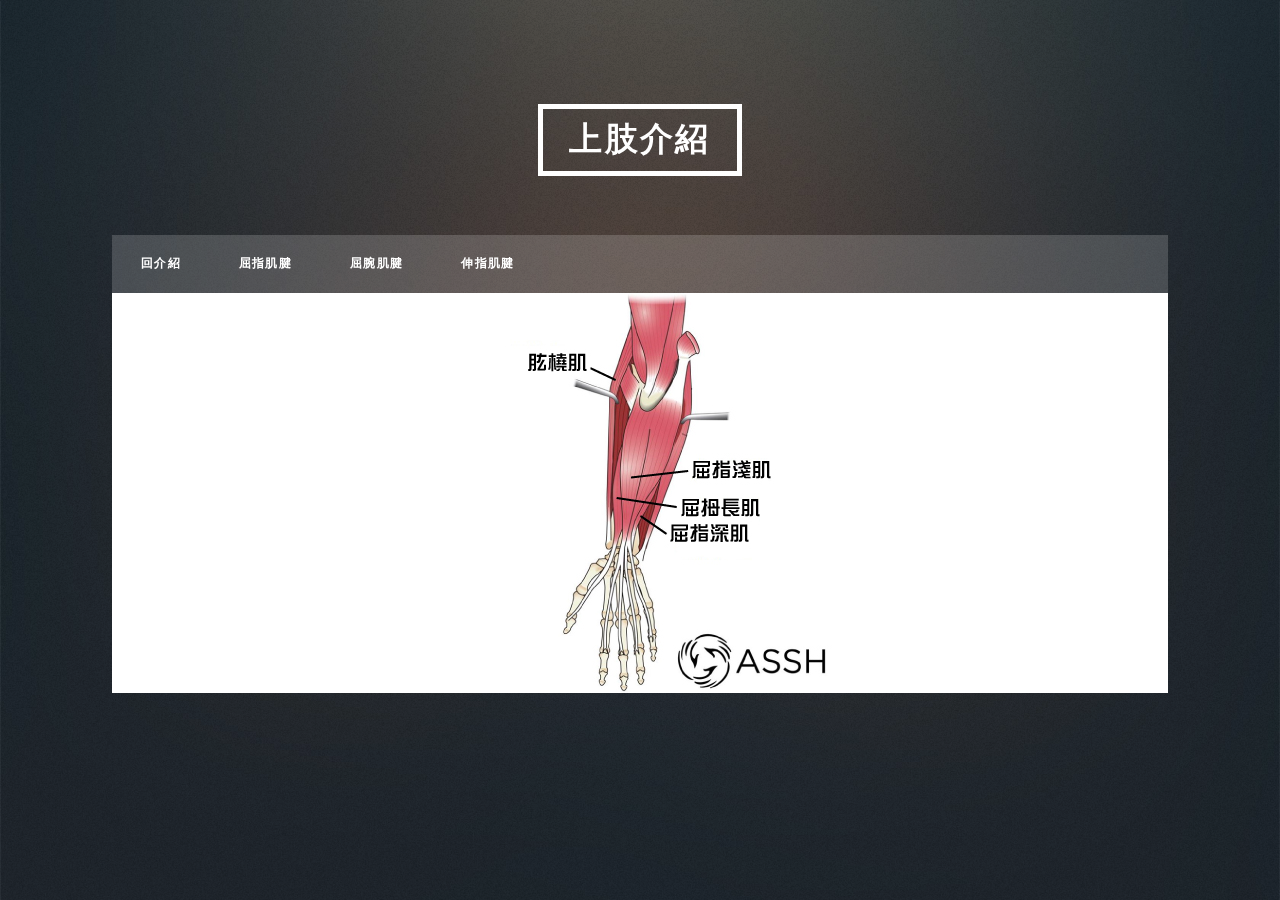
<file: up-introduce.html>
﻿<!DOCTYPE HTML>
<!--
    Massively by HTML5 UP
    html5up.net | @ajlkn
    Free for personal and commercial use under the CCA 3.0 license (html5up.net/license)
-->
<html>
<head>
    <title>Elements Reference - Massively by HTML5 UP</title>
    <meta charset="utf-8" />
    <meta name="viewport" content="width=device-width, initial-scale=1, user-scalable=no" />
    <link rel="stylesheet" href="assets/css/main.css" />
    <noscript><link rel="stylesheet" href="assets/css/noscript.css" /></noscript>
    <link rel="shortcut icon" type="image/png" sizes="32x32" href="images/favicon-32x32.png">
    <style>
        #header .logo:hover {
            -moz-transition: border-color 0.2s ease-in-out, color 0.2s ease-in-out, opacity 0.5s ease, -moz-transform 0.5s ease, visibility 0.5s !important;
            -webkit-transition: border-color 0.2s ease-in-out, color 0.2s ease-in-out, opacity 0.5s ease, -webkit-transform 0.5s ease, visibility 0.5s !important;
            -ms-transition: border-color 0.2s ease-in-out, color 0.2s ease-in-out, opacity 0.5s ease, -ms-transform 0.5s ease, visibility 0.5s !important;
            transition: border-color 0.2s ease-in-out, color 0.2s ease-in-out, opacity 0.5s ease, transform 0.5s ease, visibility 0.5s !important;
            -moz-pointer-events: auto !important;
            -webkit-pointer-events: auto !important;
            -ms-pointer-events: auto !important;
            pointer-events: auto !important;
            border-style: solid;
            border-color: #ffffff !important;
            color: #ffffff !important;
            border-width: 5px !important;
            font-size: 2.25rem !important;
            font-weight: 900 !important;
            letter-spacing: 0.075em !important;
            line-height: 1 !important;
            padding: 1rem 1.75rem !important;
            text-transform: uppercase !important;
            visibility: visible !important;
        }
        img {
            max-width: 400px;
        }
    </style>
</head>
<body class="is-loading">

    <!-- Wrapper -->
    <div id="wrapper">

        <!-- Header -->
        <header id="header">
            <a href="#" class="logo" style="font-family:'Microsoft JhengHei';">上肢介紹</a>
        </header>

        <!-- Nav -->
        <nav id="nav">
            <ul class=" links clearfix ">
                <li><a style="cursor:pointer;" a href="introduce.html">回介紹</a></li>
                <li><a href="#tab1" onclick="play()">屈指肌腱</a></li>
                <li><a href="#tab2" onclick="play1()">屈腕肌腱</a></li>
                <li><a href="#tab3" onclick="play2()">伸指肌腱</a></li>
            </ul>
        </nav>
        <!-- Main -->
        <div id="main" style="padding:0px;">
            <section style="padding:0px;">
                <center style="padding:0px;">
                    <div id="tab1" class="content" style="padding:0px;">
                        <img class="image fit" src="images/up-introduce/FlexorDigitorum.jpg">
                        <!--<audio id="audio" src="sound/s1.wav"></audio>-->
                    </div>
                    <div id="tab2" class="content" style="display:none;">
                        <img class="image fit" src="images/up-introduce/FlexorRadialis.jpg">
                        <!--<audio id="audio1" src="sound/s2.wav"></audio>-->
                    </div>
                    <div id="tab3" class="content" style="display:none;">
                        <img class="image fit" src="images/up-introduce/ExtensorTendon.jpg">
                        <!--<audio id="audio1" src="sound/s2.wav"></audio>-->
                    </div>
                </center>
            </section>
        </div>
    </div>

    <!-- Scripts -->
    <script src="assets/js/jquery.min.js"></script>
    <script src="assets/js/jquery.scrollex.min.js"></script>
    <script src="assets/js/jquery.scrolly.min.js"></script>
    <script src="assets/js/skel.min.js"></script>
    <script src="assets/js/util.js"></script>
    <script src="assets/js/main.js"></script>
    <script>
        $(function () {
            var $li = $('ul.clearfix li');

            // 進入時預設點擊第一個頁籤，除了第一個 content 其他 content 隱藏
            $($li.eq(0).addClass('active').find('a').attr('href')).siblings('.content').hide();

            $li.click(function () {
                $($(this).find('a').attr('href')).show().siblings('.content').hide();
                $(this).addClass('active').siblings('.active').removeClass('active');
            });
        });
                //function play() {
                //    var audio = document.getElementById("audio");
                //    audio.play();
                //}
                //function play1() {
                //    var audio = document.getElementById("audio1");
                //    audio.play();
                //}
                //function play2() {
                //    var audio = document.getElementById("audio2");
                //    audio.play();
                //}
                //function play3() {
                //    var audio = document.getElementById("audio3");
                //    audio.play();
                //}
                //function play4() {
                //    var audio = document.getElementById("audio4");
                //    audio.play();
                //}
                //function play5() {
                //    var audio = document.getElementById("audio5");
                //    audio.play();
                //}
                //function play6() {
                //    var audio = document.getElementById("audio6");
                //    audio.play();
                //}
    </script>

</body>
</html>
</file>
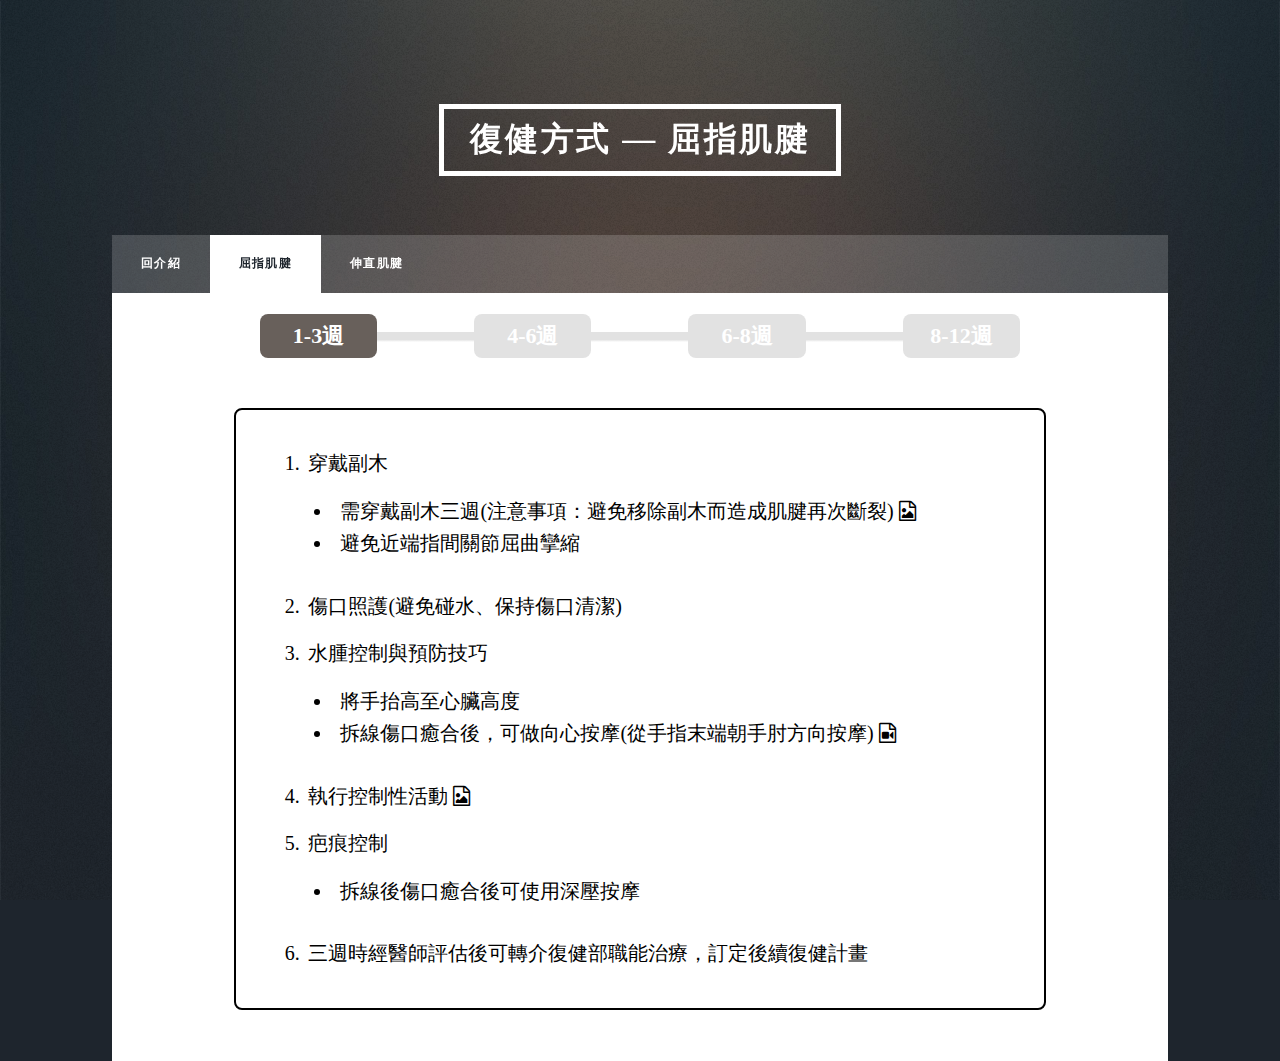
<file: up2-introduce.html>
﻿<!DOCTYPE HTML>
<!--
    Massively by HTML5 UP
    html5up.net | @ajlkn
    Free for personal and commercial use under the CCA 3.0 license (html5up.net/license)
-->
<html>
<head>
    <title>復健方式 — 屈指肌鍵</title>
    <meta charset="utf-8" />
    <meta name="viewport" content="width=device-width, initial-scale=1, user-scalable=no" />
    <link rel="stylesheet" href="assets/css/main.css" />
    <link rel="shortcut icon" type="image/png" sizes="32x32" href="images/favicon-32x32.png">
    <link rel="stylesheet" href="https://cdnjs.cloudflare.com/ajax/libs/font-awesome/4.7.0/css/font-awesome.min.css">
    <link rel="stylesheet" href="assets/css/up2-introduce.css" />
    <link rel="stylesheet" href="assets/css/lightbox.css" />
    <script src="https://code.jquery.com/jquery-3.2.1.js"></script>
    <noscript><link rel="stylesheet" href="assets/css/noscript.css" /></noscript>
    <script src="https://ajax.googleapis.com/ajax/libs/jquery/3.3.1/jquery.min.js"></script>

</head>
<body class="is-loading">

    <!-- Wrapper -->
    <div id="wrapper">

        <!-- Header -->
        <header id="header">
            <a href="#" id="tt" class="logo" style="font-family:'Microsoft JhengHei';">復健方式 — 屈指肌腱</a>
        </header>

        <!-- Nav -->
        <nav id="nav">
            <ul class="links clearfix">
                <li><a style="cursor:pointer;" a href="introduce.html">回介紹</a></li>
                <li><a href="#tab1" onclick="myFunction()">屈指肌腱</a></li>
                <li><a href="#tab2" onclick="myFunction1()">伸直肌腱</a></li>
            </ul>
        </nav>

        <!-- Main -->
        <div id="main" style="padding:0px;">
            <section style="padding:0px;">
                <center style="padding:0px;">
                    <div id="tab1" class="content" style="padding:2%;">
                        <div class="weekbox">
                            <div class="weekbtn weekbtnactive" onclick="weekChange(1)">
                                 1-3週
                            </div>
                            <div class="weekbtn" onclick="weekChange(2)">
                                 4-6週
                            </div>
                            <div class="weekbtn" onclick="weekChange(3)">
                                 6-8週
                            </div>
                            <div class="weekbtn" onclick="weekChange(4)">
                                 8-12週
                            </div>
 
                        </div>

                        <div class="box weekwrap">
                            <ol>
                                <li>
                                    穿戴副木
                                    <ul style="margin:0 0 15px 10px;">
                                        <li>需穿戴副木三週(注意事項：避免移除副木而造成肌腱再次斷裂)<i id="myImg1" class="fa fa-file-image-o" style="cursor:pointer;margin-left:5px;"></i></li>
                                        <li style="margin-top:-15px;">避免近端指間關節屈曲攣縮</li>
                                    </ul>
                                </li>
                                <li>傷口照護(避免碰水、保持傷口清潔)</li>
                                <li>
                                    水腫控制與預防技巧
                                    <ul style="margin:0 0 15px 10px;">
                                        <li>將手抬高至心臟高度</li>
                                        <li style="margin-top:-15px;">拆線傷口癒合後，可做向心按摩(從手指末端朝手肘方向按摩)<i id="myImg2" class="fa fa-file-video-o" style="cursor:pointer;margin-left:5px;"></i></li>
                                    </ul>
                                </li>
                                <li>執行控制性活動<i id="myImg3" class="fa fa-file-image-o" style="cursor:pointer;margin-left:5px;"></i></li>
                                <li>
                                    疤痕控制
                                    <ul style="margin:0 0 15px 10px;">
                                        <li>拆線後傷口癒合後可使用深壓按摩</li>
                                    </ul>
                                </li>
                                <li>三週時經醫師評估後可轉介復健部職能治療，訂定後續復健計畫</li>
                            </ol>
                        </div>
                   
                        <div class="box weekwrap" style="display:none;">
                            <ol>
                                <li>經治療師評估後移除副木，改用護腕允許部分手腕動作<i id="myImg4" class="fa fa-file-image-o" style="cursor:pointer;margin-left:5px;"></i></li>
                                <li>
                                    增進肌腱滑動範圍
                                    <ul style="margin:0 0 15px 10px;">
                                        <li>第4週 — 主動手指屈曲和放置並保持(Place and hold)運動</li>
                                        <li style="margin-top:-15px;">第5週 — 肌腱滑動運動<i id="myImg5" class="fa fa-file-image-o" style="cursor:pointer;margin-left:5px;"></i>
                                        <li style="margin-top:-15px;">第5週 — 藉由輕柔伸展運動防止近端指間關節屈曲攣縮和腕關節攣縮</li>
                                    </ul>
                                </li>
                                <li>
                                    持續水腫控制
                                    <ul style="margin:0 0 15px 10px;">
                                        <li>五週後可將手臂伸直舉高，並做重複握拳的運動</li>
                                    </ul>
                                </li>
                                <li>持續疤痕控制</li>
                                <li>此階段不可從事阻力性活動 </li>
                            </ol>
                        </div>

                        <div class="box weekwrap" style="display:none;">
                            <ol>
                                <li>
                                    主動肌腱滑行完全範圍以及兩條肌腱(屈指伸肌與淺肌)的最大個別性滑動
                                    <ul style="margin:0 0 15px 10px;">
                                        <li>Blocking運動<i id="myImg6" class="fa fa-file-image-o" style="cursor:pointer;margin-left:5px;"></i></li>
                                        <li style="margin-top:-15px;">攣縮控制(溫和地被動拉伸肌腱和副木使用)</li>
                                        <li style="margin-top:-15px;">加強手和上肢肌力<i id="myImg7" class="fa fa-file-image-o" style="cursor:pointer;margin-left:5px;"></i></li>
                                    </ul>
                                </li>
                                <li>持續水腫及疤痕控制</li>
                                <li>可開始使用患手執行功能性活動，例如拿取牙刷或杯子</li>
                                <li>經治療師評估，可進行輕阻力運動(1-3磅)</li>
                            </ol>
                        </div>
                        <div class="box weekwrap" style="display:none;">
                            <ol>
                                <li>
                                    重阻力訓練
                                    <ul style="margin:0 0 15px 10px;">
                                        <li>以提升肌力與肌耐力為主要目標</li>
                                        <li style="margin-top:-15px;">訓練時阻力的量及時間都要提升（握力和捏力測量）<i id="myImg8" class="fa fa-file-image-o" style="cursor:pointer;margin-left:5px;"></i></li>
                                    </ul>
                                </li>
                                <li>重返工作崗位：工作強化訓練</li>
                            </ol>
                        </div>
                    </div>

                    <!-- The Modal -->
                    <div id="myModal1" class="modal">
                        <span class="close1">&times;</span>
                        <img class="modal-content" id="img01">
                        <div id="caption1"></div>
                    </div>
                    <div id="myModal2" class="modal">
                        <span class="close2">&times;</span>
                        <img class="modal2-content" id="img02">
                        <div id="caption2"></div>
                    </div>
                    <div id="myModal3" class="modal">
                        <span class="close3">&times;</span>
                        <img class="modal-content" id="img03">
                        <div id="caption3"></div>
                    </div>
                    <div id="myModal4" class="modal">
                        <span class="close4">&times;</span>
                        <img class="modal-content4" id="img04">
                        <div id="caption4"></div>
                    </div>
                    <div id="myModal5" class="modal">
                        <span class="close5">&times;</span>
                        <img class="modal-content" id="img05">
                        <div id="caption5"></div>
                    </div>
                    <div id="myModal6" class="modal">
                        <span class="close6">&times;</span>
                        <img class="modal-content" id="img06">
                        <div id="caption6"></div>
                    </div>
                    <div id="myModal7" class="modal">
                        <span class="close7">&times;</span>
                        <img class="modal-content" id="img07">
                        <div id="caption7"></div>
                    </div>
                    <div id="myModal8" class="modal">
                        <span class="close8">&times;</span>
                        <img class="modal3-content" id="img08">
                        <div id="caption8"></div>
                    </div>
                    <div id="myModal9" class="modal">
                        <span class="close9">&times;</span>
                        <img class="modal-content" id="img09">
                        <div id="caption9"></div>
                    </div>
                    <div id="myModal10" class="modal">
                        <span class="close10">&times;</span>
                        <img class="modal-content" id="img10">
                        <div id="caption10"></div>
                    </div>
                    <div id="myModal11" class="modal">
                        <span class="close11">&times;</span>
                        <img class="modal-content4" id="img11">
                        <div id="caption11"></div>
                    </div>
                    <div id="myModal12" class="modal">
                        <span class="close12">&times;</span>
                        <img class="modal-content4" id="img12">
                        <div id="caption12"></div>
                    </div>
                    <div id="tab2" class="content" style="display:none;padding:2%;">
                        <div id="main">
                            <!-- Posts -->
                            <section class="posts">
                                <article>
                                    <header>
                                        <ul class="actions special">
                                            <li><a href="up3-introduce.html#tab1" onclick="toggleVideo()" class="button fit" style="font-family:'Microsoft JhengHei';font-size:16px;">錘狀指</a></li>
                                        </ul>
                                    </header>
                                    <a href="up3-introduce.html#tab1" class="image fit" onclick="toggleVideo()"><img src="images/tendon_tab2_pic1.png" alt="" /></a>
                                </article>
                                <article>
                                    <header>
                                        <ul class="actions special">
                                            <li><a href="up3-introduce.html#tab2" class="button fit" onclick="toggleVideo1()" style="font-family:'Microsoft JhengHei';font-size:16px;">鈕扣指</a></li>
                                        </ul>
                                    </header>
                                    <a href="up3-introduce.html#tab2" class="image fit"><img src="images/tendon_tab2_pic2.png" alt="" /></a>
                                </article>
                                <article>
                                    <header>
                                        <ul class="actions special">
                                            <li><a href="up3-introduce.html#tab3" class="button fit" onclick="toggleVideo('hide')" style="font-family:'Microsoft JhengHei';font-size:16px;">近端掌指及前臂伸直肌腱受損</a></li>
                                        </ul>
                                    </header>
                                    <a href="up3-introduce.html#tab3" class="image fit" onclick="toggleVideo('hide')"><img src="images/tendon_tab2_pic3.png" alt="" /></a>
                                </article>
                            </section>
                        </div>
                        <div><a class="btn btn-sm animated-button victoria-three" href="images/up-introduce/tendonhand.jpg" data-lightbox="image-1" data-title="伸直肌鍵位置對應圖">伸直肌鍵位置對應圖</a></div>
                    </div>
                </center>
            </section>
        </div>

    </div>

    <!-- Scripts -->
    <script src="assets/js/jquery.min.js"></script>
    <script src="assets/js/jquery.scrollex.min.js"></script>
    <script src="assets/js/jquery.scrolly.min.js"></script>
    <script src="assets/js/skel.min.js"></script>
    <script src="assets/js/util.js"></script>
    <script src="assets/js/main.js"></script>
    <script src="assets/js/up2-introduce.js"></script>
    <script src="assets/js/lightbox.js"></script>

    <script>
        // Add active class to the current button (highlight it)
        var header = document.getElementById("tab1");
        var btns = header.getElementsByClassName("btnweek");
        for (var i = 0; i < btns.length; i++) {
            btns[i].addEventListener("click", function () {
                var current = document.getElementsByClassName("activeweek");
                current[0].className = current[0].className.replace(" activeweek", "");
                this.className += " activeweek";
            });
        }
    </script>

    <script>
        $(function () {
            var $li = $('ul.clearfix li');
            // 進入時預設點擊第一個頁籤，除了第一個 content 其他 content 隱藏
            $($li.eq(1).addClass('active').attr('id', 'active4').find('a').attr('href')).siblings('.content').hide();
            $li.click(function () {
                $($(this).find('a').attr('href')).show().siblings('.content').hide();
                $(this).addClass('active').attr('id', 'active4').siblings('.active').removeClass('active').removeAttr('id', 'active4');
            });
        });

        function myFunction() {
            document.getElementById("tt").innerHTML = "復健方式 — 屈指肌腱";
        }
        function myFunction1() {
            document.getElementById("tt").innerHTML = "復健方式 — 伸直肌腱";
        }

        function toggleVideo(state) {
            // if state == 'hide', hide. Else: show video
            var div = document.getElementById("tab1");
            var iframe = div.getElementsByTagName("iframe")[0].contentWindow;
            func = state == 'hide' ? 'pauseVideo' : 'playVideo';
            iframe.postMessage('{"event":"command","func":"' + func + '","args":""}', '*');
        }
        function toggleVideo1(state) {
            // if state == 'hide', hide. Else: show video
            var div = document.getElementById("tab3");
            var iframe = div.getElementsByTagName("iframe")[0].contentWindow;
            func = state == 'hide' ? 'pauseVideo' : 'playVideo';
            iframe.postMessage('{"event":"command","func":"' + func + '","args":""}', '*');
        }
        function toggleVideo2(state) {
            // if state == 'hide', hide. Else: show video
            var div = document.getElementById("tab4");
            var iframe = div.getElementsByTagName("iframe")[0].contentWindow;
            func = state == 'hide' ? 'pauseVideo' : 'playVideo';
            iframe.postMessage('{"event":"command","func":"' + func + '","args":""}', '*');
        }
    </script>
</body>
</html>
</file>
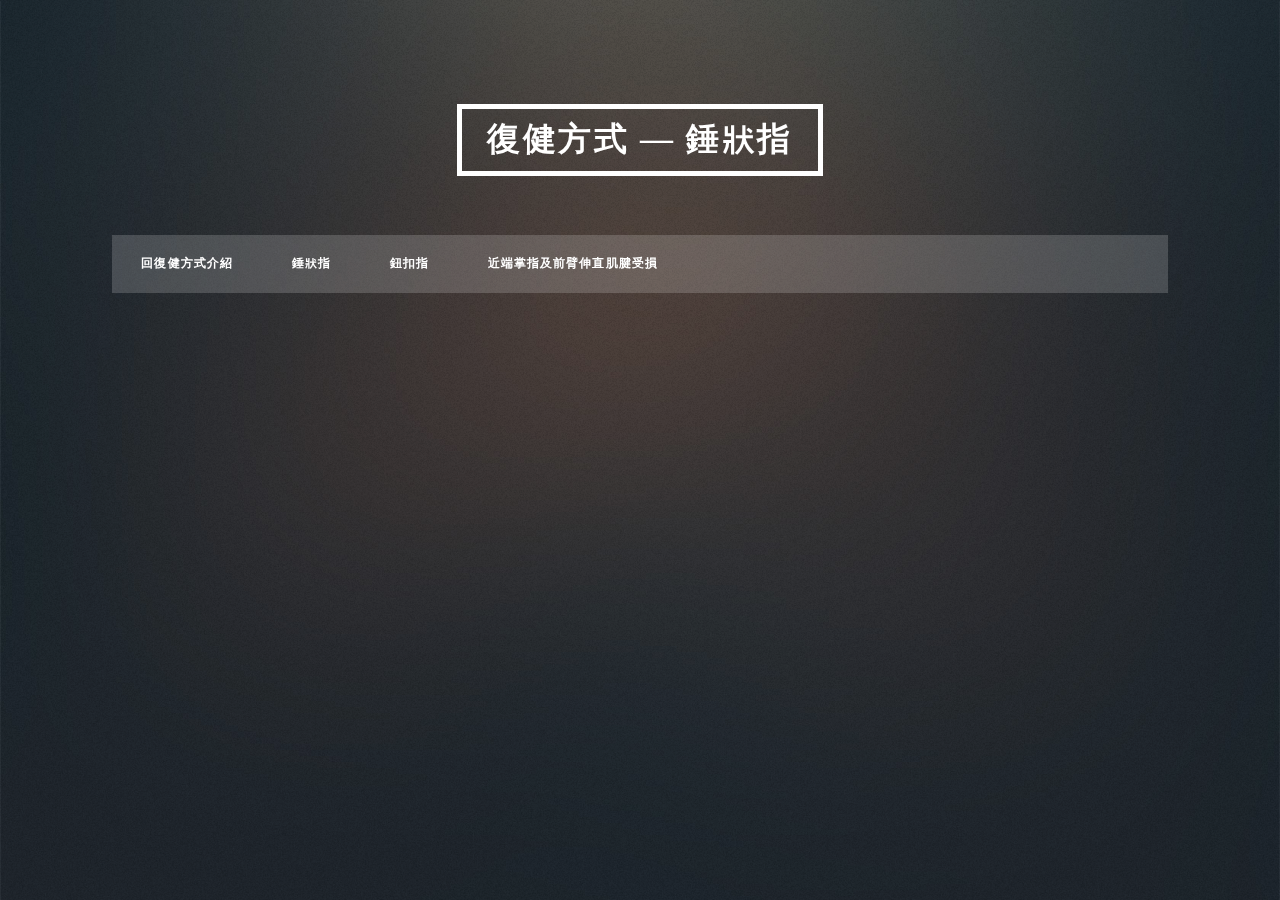
<file: up3-introduce.html>
﻿<!DOCTYPE HTML>
<!--
    Massively by HTML5 UP
    html5up.net | @ajlkn
    Free for personal and commercial use under the CCA 3.0 license (html5up.net/license)
-->
<html>
<head>
    <title>復健方式 — 伸直肌鍵</title>
    <meta charset="utf-8" />
    <meta name="viewport" content="width=device-width, initial-scale=1, user-scalable=no" />
    <link rel="stylesheet" href="assets/css/main.css" />
    <noscript><link rel="stylesheet" href="assets/css/noscript.css" /></noscript>
    <link rel="stylesheet" href="https://cdnjs.cloudflare.com/ajax/libs/font-awesome/4.7.0/css/font-awesome.min.css">
    <link rel="stylesheet" href="assets/css/up3-introduce.css" />
    <script src="https://ajax.googleapis.com/ajax/libs/jquery/3.3.1/jquery.min.js"></script>
    <link rel="shortcut icon" type="image/png" sizes="32x32" href="images/favicon-32x32.png">
</head>
<body class="is-loading" onload="initialPage()">

    <!-- Wrapper -->
    <div id="wrapper">

        <!-- Header -->
        <header id="header">
            <a href="#" id="tt" class="logo" style="font-family:'Microsoft JhengHei';">復健方式 — 錘狀指</a>
        </header>
        <!-- Nav -->
        <nav id="nav">
            <ul class="links clearfix">
                <li><a style="cursor:pointer;" a href="up2-introduce.html">回復健方式介紹</a></li>
                <li><a href="#tab1" onclick="myFunction()">錘狀指</a></li>
                <li><a href="#tab2" onclick="myFunction1()">鈕扣指</a></li>
                <li><a href="#tab3" onclick="myFunction2()">近端掌指及前臂伸直肌腱受損</a></li>
            </ul>
        </nav>

        <!-- Main -->
        <div id="main" style="padding:0px;">
            <section style="padding:0px;">
                <center style="padding:0px;">
                    <div id="tab1" class="content" style="display:none; padding:2%;">
                        <div class="weekbox">
                            <div class="weekbtn weekbtnactive" onclick="weekChange(1)">
                                1-6週
                            </div>
                            <div class="weekbtn" onclick="weekChange(2)">
                                第7週
                            </div>
                            <div class="weekbtn" onclick="weekChange(3)">
                                第8週後
                            </div>
                        </div>

                        <div class="box weekwrap">
                            <ol>
                                <li>
                                    穿戴副木
                                    <ul style="margin:0 0 15px 10px;">
                                        <li style="margin-top:-5px;">副木固定遠端指間關節(DIPJ)關節 10<sup>o</sup> hyperextension</li>
                                        <li style="margin-top:-5px;">
                                            近端指間關節(PIPJ)於穿戴著副木，而其活動不影響到副木穿戴情況下可彎曲。<br>
                                            (注意事項：避免移除副木而造成肌腱再次斷裂)
                                        </li>
                                    </ul>
                                </li>
                            </ol>
                        </div>
                        <div class="box weekwrap" style="display:none;">
                            <ol>
                                <li>經治療師及醫師評估後移除副木</li>
                                <li style="margin-top:5px;">持續水腫控制及疤痕照護</li>
                                <li style="margin-top:5px;">
                                    此週數仍癒合不足，可做非常緩和的主動彎曲運動(不超過彎曲 20-25 度)
                                    <ul style="margin:0 0 15px 10px;">
                                        <li style="margin-top:-5px;">若彎了之後能夠馬上再伸直則可繼續接下來的復健計畫</li>
                                        <li style="margin-top:-5px;">若有伸肌遲滯(extensor lag)發生，全天的副木穿戴再多維持兩週、夜間的副木穿戴多維持 4 週</li>
                                    </ul>
                                </li>
                            </ol>
                        </div>
                        <div class="box weekwrap" style="display:none;">
                            <ol>
                                <li>第8週 — 若無伸肌遲滯(extensor lag)發生，遠端指間關節(DIPJ)可彎曲至 35 度</li>
                                <li style="margin-top:5px;">第9週 — 針對指尖進行減敏感活動，可逐漸加入取物和協調訓練</li>
                                <li style="margin-top:5px;">第12週 — 可逐漸加入重阻力性運動</li>
                                <li style="margin-top:5px;">在術後 3 個月後才可做所有的活動</li>
                            </ol>
                        </div>
                    </div>
                    <div id="tab2" class="content" style="display:none; padding:2%;">
                        <div class="weekbox">
                            <div class="weekbtn weekbtnactive" onclick="weekChange(1)">
                                1-4週
                            </div>
                            <div class="weekbtn" onclick="weekChange(2)">
                                第5週
                            </div>
                            <div class="weekbtn" onclick="weekChange(3)">
                                第6-7週
                            </div>
                            <div class="weekbtn" onclick="weekChange(4)">
                                8-10週
                            </div>
                        </div>

                        <div class="box weekwrap">
                            <ol>
                                <li>
                                    穿戴副木
                                    <ul style="margin:0 0 15px 10px;">
                                        <li>副木固定近端指間關節(PIPJ) 伸直在 0<sup>o</sup><br />(注意事項：避免移除副木而造成肌腱再次斷裂)</li>
                                    </ul>
                                </li>
                                <li>
                                    傷口照護
                                    <ul style="margin:0 0 15px 10px;">
                                        <li>避免碰水</li>
                                        <li style="margin-top:-15px;">保持傷口清潔</li>
                                    </ul>
                                </li>
                                <li>
                                    水腫控制與預防技巧
                                    <ul style="margin:0 0 15px 10px;">
                                        <li>將手抬高至心臟高度</li>
                                        <li style="margin-top:-15px;">拆線傷口癒合後，可做向心按摩(從手指末端朝手肘方按摩)<i id="myImg1" class="fa fa-file-video-o" style="cursor:pointer;margin-left:5px;"></i></li>
                                    </ul>
                                </li>
                                <li>
                                    疤痕控制
                                    <ul style="margin:0 0 15px 10px;">
                                        <li>拆線後傷口癒合後可使用深壓按摩</li>
                                    </ul>
                                </li>
                                <li>
                                    運動
                                    <ul style="margin:0 0 15px 10px;">
                                        <li>第 4 週可做等長收縮運動(一天 5-6 次)</li>
                                        <li style="line-height:25px;">若為合併骨折或骨關節炎(OA)的肌腱損傷，需視情況提前執行控制下的保護性被動彎曲運動，約彎曲 0-25 度</li>
                                    </ul>
                                </li>
                            </ol>
                        </div>
                        <div class="box weekwrap" style="display:none;">
                            <ol>
                                <li>經治療師及醫師評估後移除副木</li>
                                <li style="margin-top:5px;">第7週 — 針對指尖進行減敏感活動與輕阻力訓練</li>
                                <li>持續水腫控制及疤痕照護</li>
                                <li>
                                    運動
                                    <ul style="margin:0 0 15px 10px;">
                                        <li>近端指間關節(PIPJ)關節主動彎曲 0-25 度(屈曲不超過20-25度)</li>
                                        <li style="margin-top:-15px;">遠端指間關節(DIPJ)關節主動彎曲運動</li>
                                    </ul>
                                </li>
                            </ol>
                        </div>
                        <div class="box weekwrap" style="display:none;">
                            <ol>
                                <li>持續水腫及疤痕控制</li>
                                <li>
                                    運動
                                    <ul>
                                        <li>在掌指關節(MPJ)彎曲的情況下，扶住近端指骨，並做近端指間關節(PIPJ)彎曲和伸直的運動<i id="myImg2" class="fa fa-file-video-o" style="cursor:pointer;margin-left:5px;"></i><i id="myImg3" class="fa fa-file-image-o" style="cursor:pointer;margin-left:5px;"></i></li>
                                    </ul>
                                </li>
                                <li>可開始使用患手執行功能性活動，例如拿取衛生紙或杯子<i id="myImg4" class="fa fa-file-image-o" style="cursor:pointer;margin-left:5px;"></i></li>
                            </ol>
                        </div>
                        <div class="box weekwrap" style="display:none;">
                            <ol>
                                <li>肌腱滑動運動<i id="myImg5" class="fa fa-file-video-o" style="cursor:pointer;margin-left:5px;"></i></li>
                                <li>漸進式阻力性運動<i id="myImg6" class="fa fa-file-video-o" style="cursor:pointer;margin-left:5px;"></i></li>
                            </ol>
                        </div>
                    </div>
                    <div id="tab3" class="content" style="display:none; padding:2%;">
                        <div class="weekbox">
                            <div class="weekbtn weekbtnactive" onclick="weekChange(1)">
                                1-4週
                            </div>
                            <div class="weekbtn" onclick="weekChange(2)">
                                第5週
                            </div>
                            <div class="weekbtn" onclick="weekChange(3)">
                                第6週後
                            </div>
                            <div class="weekbtn" onclick="weekChange(4)">
                                第7週後
                            </div>
                        </div>

                        <div class="box weekwrap">
                            <ol>
                                <li>
                                    穿戴副木
                                    <ul style="margin:0 0 15px 10px;">
                                        <li>
                                            副木固定手腕伸直 40 度、掌指關節(MPJ)0 -20 度彎曲、指間關節(IPJ)O 度 <br>
                                            (注意事項：避免移除副木而造成肌腱再次斷裂)
                                        </li>
                                    </ul>
                                </li>
                                <li>
                                    傷口照護
                                    <ul style="margin:0 0 15px 10px;">
                                        <li>避免碰水</li>
                                        <li style="margin-top:-15px;">保持傷口清潔</li>
                                    </ul>
                                </li>
                                <li>
                                    水腫控制與預防技巧
                                    <ul style="margin:0 0 15px 10px;">
                                        <li>將手抬高至心臟高度</li>
                                        <li style="margin-top:-15px;">拆線傷口癒合後，可做向心按摩(從手指末端朝手肘方按摩)<i id="myImg7" class="fa fa-file-video-o" style="cursor:pointer;margin-left:5px;"></i></li>
                                    </ul>
                                </li>
                                <li>
                                    疤痕控制
                                    <ul style="margin:0 0 15px 10px;">
                                        <li>拆線後傷口癒合後可使用深壓按摩<i id="myImg8" class="fa fa-file-video-o" style="cursor:pointer;margin-left:5px;"></i></li>
                                    </ul>
                                </li>
                            </ol>
                        </div>
                        <div class="box weekwrap" style="display:none;">
                            <ol>
                                <li>經治療師及醫師評估後移除副木</li>
                                <li>持續水腫控制及疤痕照護</li>
                                <li>
                                    運動
                                    <ul style="margin:0 0 15px 10px;">
                                        <li>主動手腕及手指伸直的運動，以增加肌腱的滑動</li>
                                        <li style="margin-top:-15px;">個別手指的伸直運動</li>
                                        <li style="margin-top:-15px;">勾狀手(Intrinsic minus)和平板手(intrinsic plus)的運動<i id="myImg9" class="fa fa-file-video-o" style="cursor:pointer;margin-left:5px;"></i></li>
                                        <li style="margin-top:-15px;">可做手腕和手指被動伸直運動</li>
                                    </ul>
                                </li>
                            </ol>
                        </div>
                        <div class="box weekwrap" style="display:none;">
                            <ol>
                                <li>持續水腫及疤痕控制</li>
                                <li>
                                    運動
                                    <ul>
                                        <li>手腕及掌指關節(MPJ)、指間關節(IPJ)關節的被動關節活動運動，一天 8 次<i id="myImg10" class="fa fa-file-image-o" style="cursor:pointer;margin-left:5px;"></i></li>
                                        <li style="margin-top:-15px;">繼續主動關節活動運動</li>
                                        <li style="margin-top:-15px;">逐漸提升手指彎曲的角度</li>
                                        <li style="margin-top:-15px;">肌腱滑動運動(tendon gliding exercise)<i id="myImg11" class="fa fa-file-video-o" style="cursor:pointer;margin-left:5px;"></i><i id="myImg12" class="fa fa-file-image-o" style="cursor:pointer;margin-left:5px;"></i></li>
                                    </ul>
                                </li>
                            </ol>
                        </div>
                        <div class="box weekwrap" style="display:none;">
                            <ol>
                                <li>可開始使用患手執行功能性活動，例如拿取衛生紙或紙杯<i id="myImg13" class="fa fa-file-image-o" style="cursor:pointer;margin-left:5px;"></i></li>
                                <li>可進行輕阻力活動，但初期不可過度負重，阻力需視狀況逐漸增加<i id="myImg14" class="fa fa-file-video-o" style="cursor:pointer;margin-left:5px;"></i></li>
                                <li>重阻力運動應於第 10-12 週時再給予</li>
                            </ol>
                        </div>
                    </div>

                    <!-- The Modal -->
                    <div id="myModal1" class="modal">
                        <span class="close1">&times;</span>
                        <img class="modal2-content" id="img01">
                        <div id="caption1"></div>
                    </div>
                    <div id="myModal2" class="modal">
                        <span class="close2">&times;</span>
                        <img class="modal-content" id="img02">
                        <div id="caption2"></div>
                    </div>
                    <div id="myModal3" class="modal">
                        <span class="close3">&times;</span>
                        <img class="modal-content" id="img03">
                        <div id="caption3"></div>
                    </div>
                    <div id="myModal4" class="modal">
                        <span class="close4">&times;</span>
                        <img class="modal-content" id="img04">
                        <div id="caption4"></div>
                    </div>
                    <div id="myModal5" class="modal">
                        <span class="close5">&times;</span>
                        <img class="modal-content" id="img05">
                        <div id="caption5"></div>
                    </div>
                    <div id="myModal6" class="modal">
                        <span class="close6">&times;</span>
                        <img class="modal-content" id="img06">
                        <div id="caption6"></div>
                    </div>
                    <div id="myModal7" class="modal">
                        <span class="close7">&times;</span>
                        <img class="modal2-content" id="img07">
                        <div id="caption7"></div>
                    </div>
                    <div id="myModal8" class="modal">
                        <span class="close8">&times;</span>
                        <img class="modal-content" id="img08">
                        <div id="caption8"></div>
                    </div>
                    <div id="myModal9" class="modal">
                        <span class="close9">&times;</span>
                        <img class="modal-content" id="img09">
                        <div id="caption9"></div>
                    </div>
                    <div id="myModal10" class="modal">
                        <span class="close10">&times;</span>
                        <img class="modal3-content" id="img10">
                        <div id="caption10"></div>
                    </div>
                    <div id="myModal11" class="modal">
                        <span class="close11">&times;</span>
                        <img class="modal-content" id="img11">
                        <div id="caption11"></div>
                    </div>
                    <div id="myModal12" class="modal">
                        <span class="close12">&times;</span>
                        <img class="modal-content" id="img12">
                        <div id="caption12"></div>
                    </div>
                    <div id="myModal13" class="modal">
                        <span class="close13">&times;</span>
                        <img class="modal-content" id="img13">
                        <div id="caption13"></div>
                    </div>
                    <div id="myModal14" class="modal">
                        <span class="close14">&times;</span>
                        <img class="modal-content" id="img14">
                        <div id="caption14"></div>
                    </div>
                </center>
            </section>
        </div>

    </div>

    <!-- Scripts -->
    <script src="assets/js/jquery.min.js"></script>
    <script src="assets/js/jquery.scrollex.min.js"></script>
    <script src="assets/js/jquery.scrolly.min.js"></script>
    <script src="assets/js/skel.min.js"></script>
    <script src="assets/js/util.js"></script>
    <script src="assets/js/main.js"></script>
    <script src="assets/js/up3-introduce.js"></script>

    <script>
        $(function () {
            var $li = $('ul.clearfix li');

            // 進入時預設點擊第一個頁籤，除了第一個 content 其他 content 隱藏
            $($li.eq(0).addClass('active').find('a').attr('href')).siblings('.content').hide();

            $li.click(function () {
                $($(this).find('a').attr('href')).show().siblings('.content').hide();
                $(this).addClass('active').siblings('.active').removeClass('active');
            });
        });

        function myFunction() {
            document.getElementById("tt").innerHTML = "復健方式  — 錘狀指";
            weekChange(1);
        }
        function myFunction1() {
            document.getElementById("tt").innerHTML = "復健方式  — 鈕扣指";
            weekChange(1);
        }
        function myFunction2() {
            document.getElementById("tt").innerHTML = "復健方式  — 近端掌指及前臂伸直肌腱受損";
            weekChange(1);
        }

        function initialPage() {
            var url = location.href;
            var targetTab = url.split("#")[1];
            document.getElementById(targetTab).style.display = "block";
        }
    </script>
</body>
</html>
</file>
<file: assets/css/up2-introduce.css>
﻿#header .logo:hover {
    -moz-transition: border-color 0.2s ease-in-out, color 0.2s ease-in-out, opacity 0.5s ease, -moz-transform 0.5s ease, visibility 0.5s !important;
    -webkit-transition: border-color 0.2s ease-in-out, color 0.2s ease-in-out, opacity 0.5s ease, -webkit-transform 0.5s ease, visibility 0.5s !important;
    -ms-transition: border-color 0.2s ease-in-out, color 0.2s ease-in-out, opacity 0.5s ease, -ms-transform 0.5s ease, visibility 0.5s !important;
    transition: border-color 0.2s ease-in-out, color 0.2s ease-in-out, opacity 0.5s ease, transform 0.5s ease, visibility 0.5s !important;
    -moz-pointer-events: auto !important;
    -webkit-pointer-events: auto !important;
    -ms-pointer-events: auto !important;
    pointer-events: auto !important;
    border-style: solid;
    border-color: #ffffff !important;
    color: #ffffff !important;
}




#myImg1, #myImg2, #myImg3, #myImg4, #myImg5, #myImg6, #myImg7, #myImg8, #myImg9, #myImg10, #myImg11, #myImg12 {
    border-radius: 5px;
    cursor: pointer;
    transition: 0.3s;
}

    #myImg1:hover, #myImg2:hover, #myImg3:hover, #myImg4:hover, #myImg5:hover, #myImg6:hover, #myImg7:hover, #myImg8:hover, #myImg9:hover, #myImg10:hover, #myImg11:hover, #myImg12:hover {
        opacity: 0.7;
    }

.modal {
    display: none; /* Hidden by default */
    position: fixed; /* Stay in place */
    z-index: 1; /* Sit on top */
    padding-top: 60px; /* Location of the box */
    left: 0;
    top: 0;
    width: 100%; /* Full width */
    height: 100%; /* Full height */
    overflow: hidden; /* Enable scroll if needed */
    background-color: rgb(0,0,0); /* Fallback color */
    background-color: rgba(0,0,0,0.9); /* Black w/ opacity */
    overflow: hidden;
}

/* Modal Content (image) */
.modal-content {
    margin: auto;
    display: block;
    width: 100%;
    max-width: 900px;
}

.modal2-content {
    margin: auto;
    display: block;
    width: 100%;
    max-width: 300px;
}

.modal3-content {
    margin: auto;
    display: block;
    width: 100%;
    max-width: 450px;
}

/* Caption of Modal Image */
#caption1, #caption2, #caption3, #caption4, #caption5, #caption6, #caption7, #caption8, #caption9, #caption10, #caption11, #caption12 {
    margin: auto;
    display: block;
    width: 80%;
    max-width: 700px;
    text-align: center;
    color: #ccc;
    padding: 10px 0;
    height: 150px;
}

/* Add Animation */
.modal-content, .modal4-content, #caption1, #caption2, #caption3, #caption4, #caption5, #caption6, #caption7, #caption8, #caption9, #caption10, #caption11, #caption12 {
    -webkit-animation-name: zoom;
    -webkit-animation-duration: 0.6s;
    animation-name: zoom;
    animation-duration: 0.6s;
}

@-webkit-keyframes zoom {
    from {
        -webkit-transform: scale(0)
    }

    to {
        -webkit-transform: scale(1)
    }
}

@keyframes zoom {
    from {
        transform: scale(0)
    }

    to {
        transform: scale(1)
    }
}

/* The Close Button */
.close1, .close2, .close3, .close4, .close5, .close6, .close7, .close8, .close9, .close10, .close11, .close12 {
    position: absolute;
    top: 0px;
    right: 35px;
    color: #f1f1f1;
    font-size: 40px;
    font-weight: bold;
    transition: 0.3s;
    cursor: pointer;
}

    .close1:hover, .close2:hover, .close3:hover, .close4:hover, .close5:hover, .close6:hover, .close7:hover, .close8:hover, .close9:hover, .close10:hover, .close11:hover, .close12:hover,
    .close1:focus, .close2:focus, .close3:focus, .close4:focus, .close5:focus, .close6:focus, .close7:focus, .close8:focus, .close9:focus, .close10:focus, .close11:focus, .close12:focus {
        color: #bbb;
        text-decoration: none;
        cursor: pointer;
    }

/* 100% Image Width on Smaller Screens */
@media only screen and (max-width: 500px) {
    .modal-content {
        width: 100%;
    }
}
/* Global Button Styles */
a.animated-button:link, a.animated-button:visited {
    position: relative;
    display: block;
    padding: 5px 10px;
    color: #fff;
    background-color: #D24D57;
    font-size: 14px;
    font-weight: bold;
    text-align: center;
    text-decoration: none;
    letter-spacing: .08em;
    border-radius: 0;
    -webkit-transition: all 1s ease;
    -moz-transition: all 1s ease;
    -o-transition: all 1s ease;
    transition: all 1s ease;
    width: 15%;
}

    a.animated-button:link:after, a.animated-button:visited:after {
        content: "";
        position: absolute;
        height: 0%;
        left: 50%;
        top: 50%;
        width: 100%;
        z-index: -1;
        -webkit-transition: all 0.75s ease 0s;
        -moz-transition: all 0.75s ease 0s;
        -o-transition: all 0.75s ease 0s;
        transition: all 0.75s ease 0s;
    }

    a.animated-button:link:hover, a.animated-button:visited:hover {
        color: #D24D57 !important;
        background-color: #FFF !important;
        text-shadow: none !important;
    }

        a.animated-button:link:hover:after, a.animated-button:visited:hover:after {
            height: 350% !important;
        }

a.animated-button.victoria-three {
    border: 2px solid #D24D57 !important;
}

    a.animated-button.victoria-three:after {
        background: #D24D57 !important;
        opacity: .5;
        -moz-transform: translateX(-50%) translateY(-50%);
        -ms-transform: translateX(-50%) translateY(-50%);
        -webkit-transform: translateX(-50%) translateY(-50%);
        transform: translateX(-50%) translateY(-50%);
    }

    a.animated-button.victoria-three:hover:after {
        height: 100% !important;
        opacity: 1;
    }
</file>
<file: assets/css/up3-introduce.css>
﻿#header .logo:hover {
    -moz-transition: border-color 0.2s ease-in-out, color 0.2s ease-in-out, opacity 0.5s ease, -moz-transform 0.5s ease, visibility 0.5s !important;
    -webkit-transition: border-color 0.2s ease-in-out, color 0.2s ease-in-out, opacity 0.5s ease, -webkit-transform 0.5s ease, visibility 0.5s !important;
    -ms-transition: border-color 0.2s ease-in-out, color 0.2s ease-in-out, opacity 0.5s ease, -ms-transform 0.5s ease, visibility 0.5s !important;
    transition: border-color 0.2s ease-in-out, color 0.2s ease-in-out, opacity 0.5s ease, transform 0.5s ease, visibility 0.5s !important;
    -moz-pointer-events: auto !important;
    -webkit-pointer-events: auto !important;
    -ms-pointer-events: auto !important;
    pointer-events: auto !important;
    border-style: solid;
    border-color: #ffffff !important;
    color: #ffffff !important;
    border-width: 5px !important;
    font-size: 2.25rem !important;
    font-weight: 900 !important;
    letter-spacing: 0.075em !important;
    line-height: 1 !important;
    padding: 1rem 1.75rem !important;
    text-transform: uppercase !important;
    visibility: visible !important;
}

#myImg1, #myImg2, #myImg3, #myImg4, #myImg5, #myImg6, #myImg7, #myImg8, #myImg9, #myImg10, #myImg11, #myImg12, #myImg13, #myImg14 {
    border-radius: 5px;
    cursor: pointer;
    transition: 0.3s;
}

    #myImg1:hover, #myImg2:hover, #myImg3:hover, #myImg4:hover, #myImg5:hover, #myImg6:hover, #myImg7:hover, #myImg8:hover, #myImg9:hover, #myImg10:hover, #myImg11:hover, #myImg12:hover, #myImg13:hover, #myImg14:hover {
        opacity: 0.7;
    }

.modal {
    display: none; /* Hidden by default */
    position: fixed; /* Stay in place */
    z-index: 1; /* Sit on top */
    padding-top: 60px; /* Location of the box */
    left: 0;
    top: 0;
    width: 100%; /* Full width */
    height: 100%; /* Full height */
    overflow: hidden; /* Enable scroll if needed */
    background-color: rgb(0,0,0); /* Fallback color */
    background-color: rgba(0,0,0,0.9); /* Black w/ opacity */
    overflow: hidden;
}

/* Modal Content (image) */
.modal-content {
    margin: auto;
    display: block;
    width: 100%;
    max-width: 900px;
}

.modal2-content {
    margin: auto;
    display: block;
    width: 100%;
    max-width: 300px;
}

.modal3-content {
    margin: auto;
    display: block;
    width: 100%;
    max-width: 550px;
}

/* Caption of Modal Image */
#caption1, #caption2, #caption3, #caption4, #caption5, #caption6, #caption7, #caption8, #caption9, #caption10, #caption11, #caption12, #caption13, #caption14 {
    margin: auto;
    display: block;
    width: 80%;
    max-width: 700px;
    text-align: center;
    color: #ccc;
    padding: 10px 0;
    height: 150px;
}

/* Add Animation */
.modal-content, .modal4-content, #caption1, #caption2, #caption3, #caption4, #caption5, #caption6, #caption7, #caption8, #caption9, #caption10, #caption11, #caption12, #caption13, #caption14 {
    -webkit-animation-name: zoom;
    -webkit-animation-duration: 0.6s;
    animation-name: zoom;
    animation-duration: 0.6s;
}

@-webkit-keyframes zoom {
    from {
        -webkit-transform: scale(0)
    }

    to {
        -webkit-transform: scale(1)
    }
}

@keyframes zoom {
    from {
        transform: scale(0)
    }

    to {
        transform: scale(1)
    }
}

/* The Close Button */
.close1, .close2, .close3, .close4, .close5, .close6, .close7, .close8, .close9, .close10, .close11, .close12, .close13, .close14 {
    position: absolute;
    top: 0px;
    right: 35px;
    color: #f1f1f1;
    font-size: 40px;
    font-weight: bold;
    transition: 0.3s;
    cursor: pointer;
}
</file>
<file: assets/css/main.css>
@import url(font-awesome.min.css);
@import url("https://fonts.googleapis.com/css?family=Merriweather:300,700,300italic,700italic|Source+Sans+Pro:900");

/*
	Massively by HTML5 UP
	html5up.net | @ajlkn
	Free for personal and commercial use under the CCA 3.0 license (html5up.net/license)
*/

/* Reset */

html, body, div, span, applet, object, iframe, h1, h2, h3, h4, h5, h6, p, blockquote, pre, a, abbr, acronym, address, big, cite, code, del, dfn, em, img, ins, kbd, q, s, samp, small, strike, strong, sub, sup, tt, var, b, u, i, center, dl, dt, dd, ol, ul, li, fieldset, form, label, legend, table, caption, tbody, tfoot, thead, tr, th, td, article, aside, canvas, details, embed, figure, figcaption, footer, header, hgroup, menu, nav, output, ruby, section, summary, time, mark, audio, video, label {
    margin: 0;
    padding: 0;
    border: 0;
    font-size: 100%;
    font: inherit;
    vertical-align: baseline;
    font-family: 'Microsoft JhengHei';
}

article, aside, details, figcaption, figure, footer, header, hgroup, menu, nav, section {
    display: block;
}

body {
    line-height: 1;
}

ol, ul {
    list-style: none;
}

blockquote, q {
    quotes: none;
}

    blockquote:before, blockquote:after, q:before, q:after {
        content: '';
        content: none;
    }

table {
    border-collapse: collapse;
    border-spacing: 0;
}

body {
    -webkit-text-size-adjust: none;
}

/* Box Model */

*, *:before, *:after {
    -moz-box-sizing: border-box;
    -webkit-box-sizing: border-box;
    box-sizing: border-box;
}

/* Grid */

.row {
    border-bottom: solid 1px transparent;
    -moz-box-sizing: border-box;
    -webkit-box-sizing: border-box;
    box-sizing: border-box;
}

    .row > * {
        float: left;
        -moz-box-sizing: border-box;
        -webkit-box-sizing: border-box;
        box-sizing: border-box;
    }

    .row:after, .row:before {
        content: '';
        display: block;
        clear: both;
        height: 0;
    }

    .row.uniform > * > :first-child {
        margin-top: 0;
    }

    .row.uniform > * > :last-child {
        margin-bottom: 0;
    }

    .row.\30 \25 > * {
        padding: 0 0 0 0rem;
    }

    .row.\30 \25 {
        margin: 0 0 -1px 0rem;
    }

    .row.uniform.\30 \25 > * {
        padding: 0rem 0 0 0rem;
    }

    .row.uniform.\30 \25 {
        margin: 0rem 0 -1px 0rem;
    }

    .row > * {
        padding: 0 0 0 1.5rem;
    }

.row {
    margin: 0 0 -1px -1.5rem;
}

    .row.uniform > * {
        padding: 1.5rem 0 0 1.5rem;
    }

    .row.uniform {
        margin: -1.5rem 0 -1px -1.5rem;
    }

    .row.\32 00\25 > * {
        padding: 0 0 0 3rem;
    }

    .row.\32 00\25 {
        margin: 0 0 -1px -3rem;
    }

    .row.uniform.\32 00\25 > * {
        padding: 3rem 0 0 3rem;
    }

    .row.uniform.\32 00\25 {
        margin: -3rem 0 -1px -3rem;
    }

    .row.\31 50\25 > * {
        padding: 0 0 0 2.25rem;
    }

    .row.\31 50\25 {
        margin: 0 0 -1px -2.25rem;
    }

    .row.uniform.\31 50\25 > * {
        padding: 2.25rem 0 0 2.25rem;
    }

    .row.uniform.\31 50\25 {
        margin: -2.25rem 0 -1px -2.25rem;
    }

    .row.\35 0\25 > * {
        padding: 0 0 0 0.75rem;
    }

    .row.\35 0\25 {
        margin: 0 0 -1px -0.75rem;
    }

    .row.uniform.\35 0\25 > * {
        padding: 0.75rem 0 0 0.75rem;
    }

    .row.uniform.\35 0\25 {
        margin: -0.75rem 0 -1px -0.75rem;
    }

    .row.\32 5\25 > * {
        padding: 0 0 0 0.375rem;
    }

    .row.\32 5\25 {
        margin: 0 0 -1px -0.375rem;
    }

    .row.uniform.\32 5\25 > * {
        padding: 0.375rem 0 0 0.375rem;
    }

    .row.uniform.\32 5\25 {
        margin: -0.375rem 0 -1px -0.375rem;
    }

.\31 2u, .\31 2u\24 {
    width: 100%;
    clear: none;
    margin-left: 0;
}

.\31 1u, .\31 1u\24 {
    width: 91.6666666667%;
    clear: none;
    margin-left: 0;
}

.\31 0u, .\31 0u\24 {
    width: 83.3333333333%;
    clear: none;
    margin-left: 0;
}

.\39 u, .\39 u\24 {
    width: 75%;
    clear: none;
    margin-left: 0;
}

.\38 u, .\38 u\24 {
    width: 66.6666666667%;
    clear: none;
    margin-left: 0;
}

.\37 u, .\37 u\24 {
    width: 58.3333333333%;
    clear: none;
    margin-left: 0;
}

.\36 u, .\36 u\24 {
    width: 50%;
    clear: none;
    margin-left: 0;
}

.\35 u, .\35 u\24 {
    width: 41.6666666667%;
    clear: none;
    margin-left: 0;
}

.\34 u, .\34 u\24 {
    width: 33.3333333333%;
    clear: none;
    margin-left: 0;
}

.\33 u, .\33 u\24 {
    width: 25%;
    clear: none;
    margin-left: 0;
}

.\32 u, .\32 u\24 {
    width: 16.6666666667%;
    clear: none;
    margin-left: 0;
}

.\31 u, .\31 u\24 {
    width: 8.3333333333%;
    clear: none;
    margin-left: 0;
}

    .\31 2u\24 + *,
    .\31 1u\24 + *,
    .\31 0u\24 + *,
    .\39 u\24 + *,
    .\38 u\24 + *,
    .\37 u\24 + *,
    .\36 u\24 + *,
    .\35 u\24 + *,
    .\34 u\24 + *,
    .\33 u\24 + *,
    .\32 u\24 + *,
    .\31 u\24 + * {
        clear: left;
    }

.\-11u {
    margin-left: 91.66667%;
}

.\-10u {
    margin-left: 83.33333%;
}

.\-9u {
    margin-left: 75%;
}

.\-8u {
    margin-left: 66.66667%;
}

.\-7u {
    margin-left: 58.33333%;
}

.\-6u {
    margin-left: 50%;
}

.\-5u {
    margin-left: 41.66667%;
}

.\-4u {
    margin-left: 33.33333%;
}

.\-3u {
    margin-left: 25%;
}

.\-2u {
    margin-left: 16.66667%;
}

.\-1u {
    margin-left: 8.33333%;
}

@media screen and (max-width: 1680px) {

    .row > * {
        padding: 0 0 0 1.5rem;
    }

    .row {
        margin: 0 0 -1px -1.5rem;
    }

        .row.uniform > * {
            padding: 1.5rem 0 0 1.5rem;
        }

        .row.uniform {
            margin: -1.5rem 0 -1px -1.5rem;
        }

        .row.\32 00\25 > * {
            padding: 0 0 0 3rem;
        }

        .row.\32 00\25 {
            margin: 0 0 -1px -3rem;
        }

        .row.uniform.\32 00\25 > * {
            padding: 3rem 0 0 3rem;
        }

        .row.uniform.\32 00\25 {
            margin: -3rem 0 -1px -3rem;
        }

        .row.\31 50\25 > * {
            padding: 0 0 0 2.25rem;
        }

        .row.\31 50\25 {
            margin: 0 0 -1px -2.25rem;
        }

        .row.uniform.\31 50\25 > * {
            padding: 2.25rem 0 0 2.25rem;
        }

        .row.uniform.\31 50\25 {
            margin: -2.25rem 0 -1px -2.25rem;
        }

        .row.\35 0\25 > * {
            padding: 0 0 0 0.75rem;
        }

        .row.\35 0\25 {
            margin: 0 0 -1px -0.75rem;
        }

        .row.uniform.\35 0\25 > * {
            padding: 0.75rem 0 0 0.75rem;
        }

        .row.uniform.\35 0\25 {
            margin: -0.75rem 0 -1px -0.75rem;
        }

        .row.\32 5\25 > * {
            padding: 0 0 0 0.375rem;
        }

        .row.\32 5\25 {
            margin: 0 0 -1px -0.375rem;
        }

        .row.uniform.\32 5\25 > * {
            padding: 0.375rem 0 0 0.375rem;
        }

        .row.uniform.\32 5\25 {
            margin: -0.375rem 0 -1px -0.375rem;
        }

    .\31 2u\28xlarge\29, .\31 2u\24\28xlarge\29 {
        width: 100%;
        clear: none;
        margin-left: 0;
    }

    .\31 1u\28xlarge\29, .\31 1u\24\28xlarge\29 {
        width: 91.6666666667%;
        clear: none;
        margin-left: 0;
    }

    .\31 0u\28xlarge\29, .\31 0u\24\28xlarge\29 {
        width: 83.3333333333%;
        clear: none;
        margin-left: 0;
    }

    .\39 u\28xlarge\29, .\39 u\24\28xlarge\29 {
        width: 75%;
        clear: none;
        margin-left: 0;
    }

    .\38 u\28xlarge\29, .\38 u\24\28xlarge\29 {
        width: 66.6666666667%;
        clear: none;
        margin-left: 0;
    }

    .\37 u\28xlarge\29, .\37 u\24\28xlarge\29 {
        width: 58.3333333333%;
        clear: none;
        margin-left: 0;
    }

    .\36 u\28xlarge\29, .\36 u\24\28xlarge\29 {
        width: 50%;
        clear: none;
        margin-left: 0;
    }

    .\35 u\28xlarge\29, .\35 u\24\28xlarge\29 {
        width: 41.6666666667%;
        clear: none;
        margin-left: 0;
    }

    .\34 u\28xlarge\29, .\34 u\24\28xlarge\29 {
        width: 33.3333333333%;
        clear: none;
        margin-left: 0;
    }

    .\33 u\28xlarge\29, .\33 u\24\28xlarge\29 {
        width: 25%;
        clear: none;
        margin-left: 0;
    }

    .\32 u\28xlarge\29, .\32 u\24\28xlarge\29 {
        width: 16.6666666667%;
        clear: none;
        margin-left: 0;
    }

    .\31 u\28xlarge\29, .\31 u\24\28xlarge\29 {
        width: 8.3333333333%;
        clear: none;
        margin-left: 0;
    }

        .\31 2u\24\28xlarge\29 + *,
        .\31 1u\24\28xlarge\29 + *,
        .\31 0u\24\28xlarge\29 + *,
        .\39 u\24\28xlarge\29 + *,
        .\38 u\24\28xlarge\29 + *,
        .\37 u\24\28xlarge\29 + *,
        .\36 u\24\28xlarge\29 + *,
        .\35 u\24\28xlarge\29 + *,
        .\34 u\24\28xlarge\29 + *,
        .\33 u\24\28xlarge\29 + *,
        .\32 u\24\28xlarge\29 + *,
        .\31 u\24\28xlarge\29 + * {
            clear: left;
        }

    .\-11u\28xlarge\29 {
        margin-left: 91.66667%;
    }

    .\-10u\28xlarge\29 {
        margin-left: 83.33333%;
    }

    .\-9u\28xlarge\29 {
        margin-left: 75%;
    }

    .\-8u\28xlarge\29 {
        margin-left: 66.66667%;
    }

    .\-7u\28xlarge\29 {
        margin-left: 58.33333%;
    }

    .\-6u\28xlarge\29 {
        margin-left: 50%;
    }

    .\-5u\28xlarge\29 {
        margin-left: 41.66667%;
    }

    .\-4u\28xlarge\29 {
        margin-left: 33.33333%;
    }

    .\-3u\28xlarge\29 {
        margin-left: 25%;
    }

    .\-2u\28xlarge\29 {
        margin-left: 16.66667%;
    }

    .\-1u\28xlarge\29 {
        margin-left: 8.33333%;
    }
}

@media screen and (max-width: 1280px) {

    .row > * {
        padding: 0 0 0 1.5rem;
    }

    .row {
        margin: 0 0 -1px -1.5rem;
    }

        .row.uniform > * {
            padding: 1.5rem 0 0 1.5rem;
        }

        .row.uniform {
            margin: -1.5rem 0 -1px -1.5rem;
        }

        .row.\32 00\25 > * {
            padding: 0 0 0 3rem;
        }

        .row.\32 00\25 {
            margin: 0 0 -1px -3rem;
        }

        .row.uniform.\32 00\25 > * {
            padding: 3rem 0 0 3rem;
        }

        .row.uniform.\32 00\25 {
            margin: -3rem 0 -1px -3rem;
        }

        .row.\31 50\25 > * {
            padding: 0 0 0 2.25rem;
        }

        .row.\31 50\25 {
            margin: 0 0 -1px -2.25rem;
        }

        .row.uniform.\31 50\25 > * {
            padding: 2.25rem 0 0 2.25rem;
        }

        .row.uniform.\31 50\25 {
            margin: -2.25rem 0 -1px -2.25rem;
        }

        .row.\35 0\25 > * {
            padding: 0 0 0 0.75rem;
        }

        .row.\35 0\25 {
            margin: 0 0 -1px -0.75rem;
        }

        .row.uniform.\35 0\25 > * {
            padding: 0.75rem 0 0 0.75rem;
        }

        .row.uniform.\35 0\25 {
            margin: -0.75rem 0 -1px -0.75rem;
        }

        .row.\32 5\25 > * {
            padding: 0 0 0 0.375rem;
        }

        .row.\32 5\25 {
            margin: 0 0 -1px -0.375rem;
        }

        .row.uniform.\32 5\25 > * {
            padding: 0.375rem 0 0 0.375rem;
        }

        .row.uniform.\32 5\25 {
            margin: -0.375rem 0 -1px -0.375rem;
        }

    .\31 2u\28large\29, .\31 2u\24\28large\29 {
        width: 100%;
        clear: none;
        margin-left: 0;
    }

    .\31 1u\28large\29, .\31 1u\24\28large\29 {
        width: 91.6666666667%;
        clear: none;
        margin-left: 0;
    }

    .\31 0u\28large\29, .\31 0u\24\28large\29 {
        width: 83.3333333333%;
        clear: none;
        margin-left: 0;
    }

    .\39 u\28large\29, .\39 u\24\28large\29 {
        width: 75%;
        clear: none;
        margin-left: 0;
    }

    .\38 u\28large\29, .\38 u\24\28large\29 {
        width: 66.6666666667%;
        clear: none;
        margin-left: 0;
    }

    .\37 u\28large\29, .\37 u\24\28large\29 {
        width: 58.3333333333%;
        clear: none;
        margin-left: 0;
    }

    .\36 u\28large\29, .\36 u\24\28large\29 {
        width: 50%;
        clear: none;
        margin-left: 0;
    }

    .\35 u\28large\29, .\35 u\24\28large\29 {
        width: 41.6666666667%;
        clear: none;
        margin-left: 0;
    }

    .\34 u\28large\29, .\34 u\24\28large\29 {
        width: 33.3333333333%;
        clear: none;
        margin-left: 0;
    }

    .\33 u\28large\29, .\33 u\24\28large\29 {
        width: 25%;
        clear: none;
        margin-left: 0;
    }

    .\32 u\28large\29, .\32 u\24\28large\29 {
        width: 16.6666666667%;
        clear: none;
        margin-left: 0;
    }

    .\31 u\28large\29, .\31 u\24\28large\29 {
        width: 8.3333333333%;
        clear: none;
        margin-left: 0;
    }

        .\31 2u\24\28large\29 + *,
        .\31 1u\24\28large\29 + *,
        .\31 0u\24\28large\29 + *,
        .\39 u\24\28large\29 + *,
        .\38 u\24\28large\29 + *,
        .\37 u\24\28large\29 + *,
        .\36 u\24\28large\29 + *,
        .\35 u\24\28large\29 + *,
        .\34 u\24\28large\29 + *,
        .\33 u\24\28large\29 + *,
        .\32 u\24\28large\29 + *,
        .\31 u\24\28large\29 + * {
            clear: left;
        }

    .\-11u\28large\29 {
        margin-left: 91.66667%;
    }

    .\-10u\28large\29 {
        margin-left: 83.33333%;
    }

    .\-9u\28large\29 {
        margin-left: 75%;
    }

    .\-8u\28large\29 {
        margin-left: 66.66667%;
    }

    .\-7u\28large\29 {
        margin-left: 58.33333%;
    }

    .\-6u\28large\29 {
        margin-left: 50%;
    }

    .\-5u\28large\29 {
        margin-left: 41.66667%;
    }

    .\-4u\28large\29 {
        margin-left: 33.33333%;
    }

    .\-3u\28large\29 {
        margin-left: 25%;
    }

    .\-2u\28large\29 {
        margin-left: 16.66667%;
    }

    .\-1u\28large\29 {
        margin-left: 8.33333%;
    }
}

@media screen and (max-width: 980px) {

    .row > * {
        padding: 0 0 0 1.5rem;
    }

    .row {
        margin: 0 0 -1px -1.5rem;
    }

        .row.uniform > * {
            padding: 1.5rem 0 0 1.5rem;
        }

        .row.uniform {
            margin: -1.5rem 0 -1px -1.5rem;
        }

        .row.\32 00\25 > * {
            padding: 0 0 0 3rem;
        }

        .row.\32 00\25 {
            margin: 0 0 -1px -3rem;
        }

        .row.uniform.\32 00\25 > * {
            padding: 3rem 0 0 3rem;
        }

        .row.uniform.\32 00\25 {
            margin: -3rem 0 -1px -3rem;
        }

        .row.\31 50\25 > * {
            padding: 0 0 0 2.25rem;
        }

        .row.\31 50\25 {
            margin: 0 0 -1px -2.25rem;
        }

        .row.uniform.\31 50\25 > * {
            padding: 2.25rem 0 0 2.25rem;
        }

        .row.uniform.\31 50\25 {
            margin: -2.25rem 0 -1px -2.25rem;
        }

        .row.\35 0\25 > * {
            padding: 0 0 0 0.75rem;
        }

        .row.\35 0\25 {
            margin: 0 0 -1px -0.75rem;
        }

        .row.uniform.\35 0\25 > * {
            padding: 0.75rem 0 0 0.75rem;
        }

        .row.uniform.\35 0\25 {
            margin: -0.75rem 0 -1px -0.75rem;
        }

        .row.\32 5\25 > * {
            padding: 0 0 0 0.375rem;
        }

        .row.\32 5\25 {
            margin: 0 0 -1px -0.375rem;
        }

        .row.uniform.\32 5\25 > * {
            padding: 0.375rem 0 0 0.375rem;
        }

        .row.uniform.\32 5\25 {
            margin: -0.375rem 0 -1px -0.375rem;
        }

    .\31 2u\28medium\29, .\31 2u\24\28medium\29 {
        width: 100%;
        clear: none;
        margin-left: 0;
    }

    .\31 1u\28medium\29, .\31 1u\24\28medium\29 {
        width: 91.6666666667%;
        clear: none;
        margin-left: 0;
    }

    .\31 0u\28medium\29, .\31 0u\24\28medium\29 {
        width: 83.3333333333%;
        clear: none;
        margin-left: 0;
    }

    .\39 u\28medium\29, .\39 u\24\28medium\29 {
        width: 75%;
        clear: none;
        margin-left: 0;
    }

    .\38 u\28medium\29, .\38 u\24\28medium\29 {
        width: 66.6666666667%;
        clear: none;
        margin-left: 0;
    }

    .\37 u\28medium\29, .\37 u\24\28medium\29 {
        width: 58.3333333333%;
        clear: none;
        margin-left: 0;
    }

    .\36 u\28medium\29, .\36 u\24\28medium\29 {
        width: 50%;
        clear: none;
        margin-left: 0;
    }

    .\35 u\28medium\29, .\35 u\24\28medium\29 {
        width: 41.6666666667%;
        clear: none;
        margin-left: 0;
    }

    .\34 u\28medium\29, .\34 u\24\28medium\29 {
        width: 33.3333333333%;
        clear: none;
        margin-left: 0;
    }

    .\33 u\28medium\29, .\33 u\24\28medium\29 {
        width: 25%;
        clear: none;
        margin-left: 0;
    }

    .\32 u\28medium\29, .\32 u\24\28medium\29 {
        width: 16.6666666667%;
        clear: none;
        margin-left: 0;
    }

    .\31 u\28medium\29, .\31 u\24\28medium\29 {
        width: 8.3333333333%;
        clear: none;
        margin-left: 0;
    }

        .\31 2u\24\28medium\29 + *,
        .\31 1u\24\28medium\29 + *,
        .\31 0u\24\28medium\29 + *,
        .\39 u\24\28medium\29 + *,
        .\38 u\24\28medium\29 + *,
        .\37 u\24\28medium\29 + *,
        .\36 u\24\28medium\29 + *,
        .\35 u\24\28medium\29 + *,
        .\34 u\24\28medium\29 + *,
        .\33 u\24\28medium\29 + *,
        .\32 u\24\28medium\29 + *,
        .\31 u\24\28medium\29 + * {
            clear: left;
        }

    .\-11u\28medium\29 {
        margin-left: 91.66667%;
    }

    .\-10u\28medium\29 {
        margin-left: 83.33333%;
    }

    .\-9u\28medium\29 {
        margin-left: 75%;
    }

    .\-8u\28medium\29 {
        margin-left: 66.66667%;
    }

    .\-7u\28medium\29 {
        margin-left: 58.33333%;
    }

    .\-6u\28medium\29 {
        margin-left: 50%;
    }

    .\-5u\28medium\29 {
        margin-left: 41.66667%;
    }

    .\-4u\28medium\29 {
        margin-left: 33.33333%;
    }

    .\-3u\28medium\29 {
        margin-left: 25%;
    }

    .\-2u\28medium\29 {
        margin-left: 16.66667%;
    }

    .\-1u\28medium\29 {
        margin-left: 8.33333%;
    }
}

@media screen and (max-width: 736px) {

    .row > * {
        padding: 0 0 0 1.5rem;
    }

    .row {
        margin: 0 0 -1px -1.5rem;
    }

        .row.uniform > * {
            padding: 1.5rem 0 0 1.5rem;
        }

        .row.uniform {
            margin: -1.5rem 0 -1px -1.5rem;
        }

        .row.\32 00\25 > * {
            padding: 0 0 0 3rem;
        }

        .row.\32 00\25 {
            margin: 0 0 -1px -3rem;
        }

        .row.uniform.\32 00\25 > * {
            padding: 3rem 0 0 3rem;
        }

        .row.uniform.\32 00\25 {
            margin: -3rem 0 -1px -3rem;
        }

        .row.\31 50\25 > * {
            padding: 0 0 0 2.25rem;
        }

        .row.\31 50\25 {
            margin: 0 0 -1px -2.25rem;
        }

        .row.uniform.\31 50\25 > * {
            padding: 2.25rem 0 0 2.25rem;
        }

        .row.uniform.\31 50\25 {
            margin: -2.25rem 0 -1px -2.25rem;
        }

        .row.\35 0\25 > * {
            padding: 0 0 0 0.75rem;
        }

        .row.\35 0\25 {
            margin: 0 0 -1px -0.75rem;
        }

        .row.uniform.\35 0\25 > * {
            padding: 0.75rem 0 0 0.75rem;
        }

        .row.uniform.\35 0\25 {
            margin: -0.75rem 0 -1px -0.75rem;
        }

        .row.\32 5\25 > * {
            padding: 0 0 0 0.375rem;
        }

        .row.\32 5\25 {
            margin: 0 0 -1px -0.375rem;
        }

        .row.uniform.\32 5\25 > * {
            padding: 0.375rem 0 0 0.375rem;
        }

        .row.uniform.\32 5\25 {
            margin: -0.375rem 0 -1px -0.375rem;
        }

    .\31 2u\28small\29, .\31 2u\24\28small\29 {
        width: 100%;
        clear: none;
        margin-left: 0;
    }

    .\31 1u\28small\29, .\31 1u\24\28small\29 {
        width: 91.6666666667%;
        clear: none;
        margin-left: 0;
    }

    .\31 0u\28small\29, .\31 0u\24\28small\29 {
        width: 83.3333333333%;
        clear: none;
        margin-left: 0;
    }

    .\39 u\28small\29, .\39 u\24\28small\29 {
        width: 75%;
        clear: none;
        margin-left: 0;
    }

    .\38 u\28small\29, .\38 u\24\28small\29 {
        width: 66.6666666667%;
        clear: none;
        margin-left: 0;
    }

    .\37 u\28small\29, .\37 u\24\28small\29 {
        width: 58.3333333333%;
        clear: none;
        margin-left: 0;
    }

    .\36 u\28small\29, .\36 u\24\28small\29 {
        width: 50%;
        clear: none;
        margin-left: 0;
    }

    .\35 u\28small\29, .\35 u\24\28small\29 {
        width: 41.6666666667%;
        clear: none;
        margin-left: 0;
    }

    .\34 u\28small\29, .\34 u\24\28small\29 {
        width: 33.3333333333%;
        clear: none;
        margin-left: 0;
    }

    .\33 u\28small\29, .\33 u\24\28small\29 {
        width: 25%;
        clear: none;
        margin-left: 0;
    }

    .\32 u\28small\29, .\32 u\24\28small\29 {
        width: 16.6666666667%;
        clear: none;
        margin-left: 0;
    }

    .\31 u\28small\29, .\31 u\24\28small\29 {
        width: 8.3333333333%;
        clear: none;
        margin-left: 0;
    }

        .\31 2u\24\28small\29 + *,
        .\31 1u\24\28small\29 + *,
        .\31 0u\24\28small\29 + *,
        .\39 u\24\28small\29 + *,
        .\38 u\24\28small\29 + *,
        .\37 u\24\28small\29 + *,
        .\36 u\24\28small\29 + *,
        .\35 u\24\28small\29 + *,
        .\34 u\24\28small\29 + *,
        .\33 u\24\28small\29 + *,
        .\32 u\24\28small\29 + *,
        .\31 u\24\28small\29 + * {
            clear: left;
        }

    .\-11u\28small\29 {
        margin-left: 91.66667%;
    }

    .\-10u\28small\29 {
        margin-left: 83.33333%;
    }

    .\-9u\28small\29 {
        margin-left: 75%;
    }

    .\-8u\28small\29 {
        margin-left: 66.66667%;
    }

    .\-7u\28small\29 {
        margin-left: 58.33333%;
    }

    .\-6u\28small\29 {
        margin-left: 50%;
    }

    .\-5u\28small\29 {
        margin-left: 41.66667%;
    }

    .\-4u\28small\29 {
        margin-left: 33.33333%;
    }

    .\-3u\28small\29 {
        margin-left: 25%;
    }

    .\-2u\28small\29 {
        margin-left: 16.66667%;
    }

    .\-1u\28small\29 {
        margin-left: 8.33333%;
    }
}

@media screen and (max-width: 480px) {
    #intro h1 {
        font-size: 1em;
        padding: 2em 0em 0em 0em;
    }

    .row > * {
        padding: 0 0 0 1.5rem;
    }

    .row {
        margin: 0 0 -1px -1.5rem;
    }

        .row.uniform > * {
            padding: 1.5rem 0 0 1.5rem;
        }

        .row.uniform {
            margin: -1.5rem 0 -1px -1.5rem;
        }

        .row.\32 00\25 > * {
            padding: 0 0 0 3rem;
        }

        .row.\32 00\25 {
            margin: 0 0 -1px -3rem;
        }

        .row.uniform.\32 00\25 > * {
            padding: 3rem 0 0 3rem;
        }

        .row.uniform.\32 00\25 {
            margin: -3rem 0 -1px -3rem;
        }

        .row.\31 50\25 > * {
            padding: 0 0 0 2.25rem;
        }

        .row.\31 50\25 {
            margin: 0 0 -1px -2.25rem;
        }

        .row.uniform.\31 50\25 > * {
            padding: 2.25rem 0 0 2.25rem;
        }

        .row.uniform.\31 50\25 {
            margin: -2.25rem 0 -1px -2.25rem;
        }

        .row.\35 0\25 > * {
            padding: 0 0 0 0.75rem;
        }

        .row.\35 0\25 {
            margin: 0 0 -1px -0.75rem;
        }

        .row.uniform.\35 0\25 > * {
            padding: 0.75rem 0 0 0.75rem;
        }

        .row.uniform.\35 0\25 {
            margin: -0.75rem 0 -1px -0.75rem;
        }

        .row.\32 5\25 > * {
            padding: 0 0 0 0.375rem;
        }

        .row.\32 5\25 {
            margin: 0 0 -1px -0.375rem;
        }

        .row.uniform.\32 5\25 > * {
            padding: 0.375rem 0 0 0.375rem;
        }

        .row.uniform.\32 5\25 {
            margin: -0.375rem 0 -1px -0.375rem;
        }

    .\31 2u\28xsmall\29, .\31 2u\24\28xsmall\29 {
        width: 100%;
        clear: none;
        margin-left: 0;
    }

    .\31 1u\28xsmall\29, .\31 1u\24\28xsmall\29 {
        width: 91.6666666667%;
        clear: none;
        margin-left: 0;
    }

    .\31 0u\28xsmall\29, .\31 0u\24\28xsmall\29 {
        width: 83.3333333333%;
        clear: none;
        margin-left: 0;
    }

    .\39 u\28xsmall\29, .\39 u\24\28xsmall\29 {
        width: 75%;
        clear: none;
        margin-left: 0;
    }

    .\38 u\28xsmall\29, .\38 u\24\28xsmall\29 {
        width: 66.6666666667%;
        clear: none;
        margin-left: 0;
    }

    .\37 u\28xsmall\29, .\37 u\24\28xsmall\29 {
        width: 58.3333333333%;
        clear: none;
        margin-left: 0;
    }

    .\36 u\28xsmall\29, .\36 u\24\28xsmall\29 {
        width: 50%;
        clear: none;
        margin-left: 0;
    }

    .\35 u\28xsmall\29, .\35 u\24\28xsmall\29 {
        width: 41.6666666667%;
        clear: none;
        margin-left: 0;
    }

    .\34 u\28xsmall\29, .\34 u\24\28xsmall\29 {
        width: 33.3333333333%;
        clear: none;
        margin-left: 0;
    }

    .\33 u\28xsmall\29, .\33 u\24\28xsmall\29 {
        width: 25%;
        clear: none;
        margin-left: 0;
    }

    .\32 u\28xsmall\29, .\32 u\24\28xsmall\29 {
        width: 16.6666666667%;
        clear: none;
        margin-left: 0;
    }

    .\31 u\28xsmall\29, .\31 u\24\28xsmall\29 {
        width: 8.3333333333%;
        clear: none;
        margin-left: 0;
    }

        .\31 2u\24\28xsmall\29 + *,
        .\31 1u\24\28xsmall\29 + *,
        .\31 0u\24\28xsmall\29 + *,
        .\39 u\24\28xsmall\29 + *,
        .\38 u\24\28xsmall\29 + *,
        .\37 u\24\28xsmall\29 + *,
        .\36 u\24\28xsmall\29 + *,
        .\35 u\24\28xsmall\29 + *,
        .\34 u\24\28xsmall\29 + *,
        .\33 u\24\28xsmall\29 + *,
        .\32 u\24\28xsmall\29 + *,
        .\31 u\24\28xsmall\29 + * {
            clear: left;
        }

    .\-11u\28xsmall\29 {
        margin-left: 91.66667%;
    }

    .\-10u\28xsmall\29 {
        margin-left: 83.33333%;
    }

    .\-9u\28xsmall\29 {
        margin-left: 75%;
    }

    .\-8u\28xsmall\29 {
        margin-left: 66.66667%;
    }

    .\-7u\28xsmall\29 {
        margin-left: 58.33333%;
    }

    .\-6u\28xsmall\29 {
        margin-left: 50%;
    }

    .\-5u\28xsmall\29 {
        margin-left: 41.66667%;
    }

    .\-4u\28xsmall\29 {
        margin-left: 33.33333%;
    }

    .\-3u\28xsmall\29 {
        margin-left: 25%;
    }

    .\-2u\28xsmall\29 {
        margin-left: 16.66667%;
    }

    .\-1u\28xsmall\29 {
        margin-left: 8.33333%;
    }
}

@media screen and (max-width: 360px) {
    #intro h1 {
        font-size: 1em;
        padding: 2em 0em 0em 0em;
    }

    .row > * {
        padding: 0 0 0 1.5rem;
    }

    .row {
        margin: 0 0 -1px -1.5rem;
    }

        .row.uniform > * {
            padding: 1.5rem 0 0 1.5rem;
        }

        .row.uniform {
            margin: -1.5rem 0 -1px -1.5rem;
        }

        .row.\32 00\25 > * {
            padding: 0 0 0 3rem;
        }

        .row.\32 00\25 {
            margin: 0 0 -1px -3rem;
        }

        .row.uniform.\32 00\25 > * {
            padding: 3rem 0 0 3rem;
        }

        .row.uniform.\32 00\25 {
            margin: -3rem 0 -1px -3rem;
        }

        .row.\31 50\25 > * {
            padding: 0 0 0 2.25rem;
        }

        .row.\31 50\25 {
            margin: 0 0 -1px -2.25rem;
        }

        .row.uniform.\31 50\25 > * {
            padding: 2.25rem 0 0 2.25rem;
        }

        .row.uniform.\31 50\25 {
            margin: -2.25rem 0 -1px -2.25rem;
        }

        .row.\35 0\25 > * {
            padding: 0 0 0 0.75rem;
        }

        .row.\35 0\25 {
            margin: 0 0 -1px -0.75rem;
        }

        .row.uniform.\35 0\25 > * {
            padding: 0.75rem 0 0 0.75rem;
        }

        .row.uniform.\35 0\25 {
            margin: -0.75rem 0 -1px -0.75rem;
        }

        .row.\32 5\25 > * {
            padding: 0 0 0 0.375rem;
        }

        .row.\32 5\25 {
            margin: 0 0 -1px -0.375rem;
        }

        .row.uniform.\32 5\25 > * {
            padding: 0.375rem 0 0 0.375rem;
        }

        .row.uniform.\32 5\25 {
            margin: -0.375rem 0 -1px -0.375rem;
        }

    .\31 2u\28xxsmall\29, .\31 2u\24\28xxsmall\29 {
        width: 100%;
        clear: none;
        margin-left: 0;
    }

    .\31 1u\28xxsmall\29, .\31 1u\24\28xxsmall\29 {
        width: 91.6666666667%;
        clear: none;
        margin-left: 0;
    }

    .\31 0u\28xxsmall\29, .\31 0u\24\28xxsmall\29 {
        width: 83.3333333333%;
        clear: none;
        margin-left: 0;
    }

    .\39 u\28xxsmall\29, .\39 u\24\28xxsmall\29 {
        width: 75%;
        clear: none;
        margin-left: 0;
    }

    .\38 u\28xxsmall\29, .\38 u\24\28xxsmall\29 {
        width: 66.6666666667%;
        clear: none;
        margin-left: 0;
    }

    .\37 u\28xxsmall\29, .\37 u\24\28xxsmall\29 {
        width: 58.3333333333%;
        clear: none;
        margin-left: 0;
    }

    .\36 u\28xxsmall\29, .\36 u\24\28xxsmall\29 {
        width: 50%;
        clear: none;
        margin-left: 0;
    }

    .\35 u\28xxsmall\29, .\35 u\24\28xxsmall\29 {
        width: 41.6666666667%;
        clear: none;
        margin-left: 0;
    }

    .\34 u\28xxsmall\29, .\34 u\24\28xxsmall\29 {
        width: 33.3333333333%;
        clear: none;
        margin-left: 0;
    }

    .\33 u\28xxsmall\29, .\33 u\24\28xxsmall\29 {
        width: 25%;
        clear: none;
        margin-left: 0;
    }

    .\32 u\28xxsmall\29, .\32 u\24\28xxsmall\29 {
        width: 16.6666666667%;
        clear: none;
        margin-left: 0;
    }

    .\31 u\28xxsmall\29, .\31 u\24\28xxsmall\29 {
        width: 8.3333333333%;
        clear: none;
        margin-left: 0;
    }

        .\31 2u\24\28xxsmall\29 + *,
        .\31 1u\24\28xxsmall\29 + *,
        .\31 0u\24\28xxsmall\29 + *,
        .\39 u\24\28xxsmall\29 + *,
        .\38 u\24\28xxsmall\29 + *,
        .\37 u\24\28xxsmall\29 + *,
        .\36 u\24\28xxsmall\29 + *,
        .\35 u\24\28xxsmall\29 + *,
        .\34 u\24\28xxsmall\29 + *,
        .\33 u\24\28xxsmall\29 + *,
        .\32 u\24\28xxsmall\29 + *,
        .\31 u\24\28xxsmall\29 + * {
            clear: left;
        }

    .\-11u\28xxsmall\29 {
        margin-left: 91.66667%;
    }

    .\-10u\28xxsmall\29 {
        margin-left: 83.33333%;
    }

    .\-9u\28xxsmall\29 {
        margin-left: 75%;
    }

    .\-8u\28xxsmall\29 {
        margin-left: 66.66667%;
    }

    .\-7u\28xxsmall\29 {
        margin-left: 58.33333%;
    }

    .\-6u\28xxsmall\29 {
        margin-left: 50%;
    }

    .\-5u\28xxsmall\29 {
        margin-left: 41.66667%;
    }

    .\-4u\28xxsmall\29 {
        margin-left: 33.33333%;
    }

    .\-3u\28xxsmall\29 {
        margin-left: 25%;
    }

    .\-2u\28xxsmall\29 {
        margin-left: 16.66667%;
    }

    .\-1u\28xxsmall\29 {
        margin-left: 8.33333%;
    }
}

/* Basic */

@-ms-viewport {
    width: device-width;
}

body {
    -ms-overflow-style: scrollbar;
}

@media screen and (max-width: 480px) {
    #intro h1 {
        font-size: 1em;
        padding: 2em 0em 0em 0em;
    }

    html, body {
        min-width: 320px;
    }
}

body {
    background-color: #1e252d;
}

    body.is-loading *, body.is-loading *:before, body.is-loading *:after {
        -moz-animation: none !important;
        -webkit-animation: none !important;
        -ms-animation: none !important;
        animation: none !important;
        -moz-transition: none !important;
        -webkit-transition: none !important;
        -ms-transition: none !important;
        transition: none !important;
    }

/* Type */

html {
    font-size: 16pt;
}

@media screen and (max-width: 1680px) {

    html {
        font-size: 12pt;
    }
}

@media screen and (max-width: 1280px) {

    html {
        font-size: 11pt;
    }
}

@media screen and (max-width: 360px) {

    html {
        font-size: 10pt;
    }
}

body {
    color: #212931;
}

body, input, select, textarea {
    font-family: "Merriweather", Georgia, serif;
    font-weight: 300;
    font-size: 1rem;
    line-height: 2.375;
}

a {
    -moz-transition: color 0.2s ease-in-out, background-color 0.2s ease-in-out, border-color 0.2s ease-in-out, box-shadow 0.2s ease-in-out;
    -webkit-transition: color 0.2s ease-in-out, background-color 0.2s ease-in-out, border-color 0.2s ease-in-out, box-shadow 0.2s ease-in-out;
    -ms-transition: color 0.2s ease-in-out, background-color 0.2s ease-in-out, border-color 0.2s ease-in-out, box-shadow 0.2s ease-in-out;
    transition: color 0.2s ease-in-out, background-color 0.2s ease-in-out, border-color 0.2s ease-in-out, box-shadow 0.2s ease-in-out;
    border-bottom: dotted 1px;
    text-decoration: none;
}

    a:hover {
        border-bottom-color: transparent;
    }

strong, b {
    font-weight: 600;
}

em, i {
    font-style: italic;
}

p {
    text-align: justify;
    margin: 0 0 2rem 0;
}

h1, h2, h3, h4, h5, h6 {
    font-family: "Source Sans Pro", Helvetica, sans-serif;
    font-weight: 900;
    line-height: 1.5;
    letter-spacing: 0.075em;
    text-transform: uppercase;
    margin: 0 0 1rem 0;
}

    h1 a, h2 a, h3 a, h4 a, h5 a, h6 a {
        border-bottom: 0;
        color: inherit;
        text-decoration: none;
    }

h1 {
    font-size: 4rem;
    line-height: 1.1;
    margin: 0 0 2rem 0;
}

h2 {
    font-size: 1.75rem;
    line-height: 1.3;
    margin: 0 0 1.5rem 0;
}

h3 {
    font-size: 1.25rem;
    margin: 0 0 1.5rem 0;
}

h4 {
    font-size: 1rem;
}

h5 {
    font-size: 0.9rem;
}

h6 {
    font-size: 0.8rem;
}

sub {
    font-size: 0.8rem;
    position: relative;
    top: 0.5rem;
}

sup {
    font-size: 0.8rem;
    position: relative;
    top: -0.5rem;
}

blockquote {
    border-left: solid 4px;
    font-style: italic;
    margin: 0 0 2rem 0;
    padding: 0.5rem 0 0.5rem 2rem;
}

code {
    border: solid 2px;
    font-family: "Courier New", monospace;
    font-size: 0.9rem;
    margin: 0 0.25rem;
    padding: 0.25rem 0.65rem;
}

pre {
    -webkit-overflow-scrolling: touch;
    font-family: "Courier New", monospace;
    font-size: 0.9rem;
    margin: 0 0 2rem 0;
}

    pre code {
        display: block;
        line-height: 1.75;
        padding: 1rem 1.5rem;
        overflow-x: auto;
    }

hr {
    border: 0;
    border-bottom: solid 2px;
    margin: 3rem 0;
}

    hr.major {
        margin: 5rem 0;
    }

.align-left {
    text-align: left;
}

.align-center {
    text-align: center;
}

.align-right {
    text-align: right;
}

input, select, textarea {
    color: #212931;
}

a {
    color: #212931;
    border-bottom-color: rgba(33, 41, 49, 0.5);
}

    a:hover {
        border-bottom-color: transparent;
        color: #18bfef !important;
    }

strong, b {
    color: #212931;
}

h1, h2, h3, h4, h5, h6 {
    color: #212931;
}

blockquote {
    border-left-color: #eeeeee;
}

code {
    background: rgba(220, 220, 220, 0.25);
    border-color: #eeeeee;
}

hr {
    border-bottom-color: #eeeeee;
}

/* Box */

.box {
    border: solid 2px;
    border-radius: 8px;
    margin-bottom: 2rem;
    padding: 1.5rem;
}

    .box > :last-child,
    .box > :last-child > :last-child,
    .box > :last-child > :last-child > :last-child {
        margin-bottom: 0;
    }

    .box.alt {
        border: 0;
        border-radius: 0;
        padding: 0;
    }

.box {
    border-color: #000;
}

    .box:after {
        display: none;
    }

/* Button */

input[type="submit"],
input[type="reset"],
input[type="button"],
button,
.button {
    -moz-appearance: none;
    -webkit-appearance: none;
    -ms-appearance: none;
    appearance: none;
    -moz-transition: background-color 0.2s ease-in-out, box-shadow 0.2s ease-in-out, color 0.2s ease-in-out;
    -webkit-transition: background-color 0.2s ease-in-out, box-shadow 0.2s ease-in-out, color 0.2s ease-in-out;
    -ms-transition: background-color 0.2s ease-in-out, box-shadow 0.2s ease-in-out, color 0.2s ease-in-out;
    transition: background-color 0.2s ease-in-out, box-shadow 0.2s ease-in-out, color 0.2s ease-in-out;
    border: 0;
    cursor: pointer;
    display: inline-block;
    font-family: "Source Sans Pro", Helvetica, sans-serif;
    font-size: 0.8rem;
    font-weight: 900;
    letter-spacing: 0.075em;
    height: 3rem;
    line-height: 3rem;
    padding: 0 2rem;
    text-align: center;
    text-decoration: none;
    text-transform: uppercase;
    white-space: nowrap;
}

    input[type="submit"].icon:before,
    input[type="reset"].icon:before,
    input[type="button"].icon:before,
    button.icon:before,
    .button.icon:before {
        margin-right: 0.5rem;
    }

    input[type="submit"].icon.solo,
    input[type="reset"].icon.solo,
    input[type="button"].icon.solo,
    button.icon.solo,
    .button.icon.solo {
        position: relative;
        width: 4rem;
        height: 4rem;
        line-height: 4rem;
        border-radius: 4rem;
        text-indent: 4rem;
        overflow: hidden;
        padding: 0;
        white-space: nowrap;
    }

        input[type="submit"].icon.solo:before,
        input[type="reset"].icon.solo:before,
        input[type="button"].icon.solo:before,
        button.icon.solo:before,
        .button.icon.solo:before {
            position: absolute;
            display: block;
            top: 0;
            left: 0;
            width: inherit;
            height: inherit;
            line-height: inherit;
            font-size: 1.25rem;
            margin-right: 0;
            text-align: center;
            text-indent: 0;
        }

    input[type="submit"].fit,
    input[type="reset"].fit,
    input[type="button"].fit,
    button.fit,
    .button.fit {
        display: block;
        margin: 0 0 1rem 0;
        width: 100%;
    }

    input[type="submit"].small,
    input[type="reset"].small,
    input[type="button"].small,
    button.small,
    .button.small {
        font-size: 0.7rem;
        height: 2.5rem;
        line-height: 2.5rem;
        padding: 0 1.5rem;
    }

    input[type="submit"].big,
    input[type="reset"].big,
    input[type="button"].big,
    button.big,
    .button.big {
        font-size: 0.9rem;
        height: 3.5rem;
        line-height: 3.5rem;
        padding: 0 2.75rem;
    }

@media screen and (max-width: 980px) {

    input[type="submit"],
    input[type="reset"],
    input[type="button"],
    button,
    .button {
        font-size: 0.9rem;
        height: 3.25rem;
        line-height: 3.25rem;
    }

        input[type="submit"].big,
        input[type="reset"].big,
        input[type="button"].big,
        button.big,
        .button.big {
            font-size: 1rem;
            height: 3.75rem;
            line-height: 3.75rem;
        }
}

input[type="submit"].disabled, input[type="submit"]:disabled,
input[type="reset"].disabled,
input[type="reset"]:disabled,
input[type="button"].disabled,
input[type="button"]:disabled,
button.disabled,
button:disabled,
.button.disabled,
.button:disabled {
    -moz-pointer-events: none;
    -webkit-pointer-events: none;
    -ms-pointer-events: none;
    pointer-events: none;
    opacity: 0.25;
}

input[type="submit"],
input[type="reset"],
input[type="button"],
button,
.button {
    background-color: transparent;
    box-shadow: inset 0 0 0 2px #212931;
    color: #212931 !important;
}

    input[type="submit"]:hover,
    input[type="reset"]:hover,
    input[type="button"]:hover,
    button:hover,
    .button:hover {
        box-shadow: inset 0 0 0 2px #18bfef;
        color: #18bfef !important;
    }

    input[type="submit"].special,
    input[type="reset"].special,
    input[type="button"].special,
    button.special,
    .button.special {
        background-color: #212931;
        box-shadow: none;
        color: #ffffff !important;
    }

        input[type="submit"].special:hover,
        input[type="reset"].special:hover,
        input[type="button"].special:hover,
        button.special:hover,
        .button.special:hover {
            background-color: #18bfef;
        }

/* Form */

form {
    display: -moz-flex;
    display: -webkit-flex;
    display: -ms-flex;
    display: flex;
    -moz-flex-wrap: wrap;
    -webkit-flex-wrap: wrap;
    -ms-flex-wrap: wrap;
    flex-wrap: wrap;
    width: calc(100% + 3rem);
    margin: -1.5rem 0 2rem -1.5rem;
}

    form > .field {
        -moz-flex-grow: 0;
        -webkit-flex-grow: 0;
        -ms-flex-grow: 0;
        flex-grow: 0;
        -moz-flex-shrink: 0;
        -webkit-flex-shrink: 0;
        -ms-flex-shrink: 0;
        flex-shrink: 0;
        padding: 1.5rem 0 0 1.5rem;
        width: calc(100% - 1.5rem);
    }

        form > .field.half {
            width: calc(50% - 0.75rem);
        }

        form > .field.third {
            width: calc(100%/3 - 0.5rem);
        }

        form > .field.quarter {
            width: calc(25% - 0.375rem);
        }

    form > .actions {
        -moz-flex-grow: 0;
        -webkit-flex-grow: 0;
        -ms-flex-grow: 0;
        flex-grow: 0;
        -moz-flex-shrink: 1;
        -webkit-flex-shrink: 1;
        -ms-flex-shrink: 1;
        flex-shrink: 1;
        margin: 1.875rem 0 0 1.5rem !important;
        width: calc(100% - 3rem);
    }

    form.alt {
        display: block;
        width: 100%;
        margin: 0 0 2rem 0;
    }

        form.alt > .actions {
            margin: 0 0 2rem 0;
            width: 100%;
        }

@media screen and (max-width: 480px) {

    form {
        width: calc(100% + 3rem);
        margin: -1.5rem 0 2rem -1.5rem;
    }

        form > .field {
            padding: 1.5rem 0 0 1.5rem;
            width: calc(100% - 1.5rem);
        }

            form > .field.half {
                width: calc(100% - 1.5rem);
            }

            form > .field.third {
                width: calc(100% - 1.5rem);
            }

            form > .field.quarter {
                width: calc(100% - 1.5rem);
            }

        form > .actions {
            margin: 1.5rem 0 0 1.5rem;
            width: calc(100% - 3rem);
        }
}

label {
    display: block;
    font-family: "Source Sans Pro", Helvetica, sans-serif;
    font-weight: 900;
    line-height: 1.5;
    letter-spacing: 0.075em;
    font-size: 0.8rem;
    text-transform: uppercase;
    margin: 0 0 0.75rem 0;
}

@media screen and (max-width: 980px) {

    label {
        font-size: 0.9rem;
    }
}

input[type="text"],
input[type="password"],
input[type="email"],
select,
textarea {
    -moz-appearance: none;
    -webkit-appearance: none;
    -ms-appearance: none;
    appearance: none;
    background: transparent;
    border: solid 2px;
    color: inherit;
    display: block;
    outline: 0;
    padding: 0 1rem;
    text-decoration: none;
    width: 100%;
}

    input[type="text"]:invalid,
    input[type="password"]:invalid,
    input[type="email"]:invalid,
    select:invalid,
    textarea:invalid {
        box-shadow: none;
    }

.select-wrapper {
    text-decoration: none;
    display: block;
    position: relative;
}

    .select-wrapper:before {
        -moz-osx-font-smoothing: grayscale;
        -webkit-font-smoothing: antialiased;
        font-family: FontAwesome;
        font-style: normal;
        font-weight: normal;
        text-transform: none !important;
    }

    .select-wrapper:before {
        content: '\f078';
        display: block;
        height: 3rem;
        line-height: 3rem;
        pointer-events: none;
        position: absolute;
        right: 0;
        text-align: center;
        top: 0;
        width: 3rem;
    }

    .select-wrapper select::-ms-expand {
        display: none;
    }

input[type="text"],
input[type="password"],
input[type="email"],
select {
    height: 3rem;
}

textarea {
    padding: 0.75rem 1rem;
}

input[type="checkbox"],
input[type="radio"] {
    -moz-appearance: none;
    -webkit-appearance: none;
    -ms-appearance: none;
    appearance: none;
    display: block;
    float: left;
    margin-right: -2rem;
    opacity: 0;
    width: 1rem;
    z-index: -1;
}

    input[type="checkbox"] + label,
    input[type="radio"] + label {
        text-decoration: none;
        cursor: pointer;
        display: inline-block;
        font-size: 1rem;
        letter-spacing: 0;
        font-family: "Merriweather", Georgia, serif;
        text-transform: none;
        font-weight: 300;
        padding-left: 2.8rem;
        padding-right: 1rem;
        position: relative;
    }

        input[type="checkbox"] + label:before,
        input[type="radio"] + label:before {
            -moz-osx-font-smoothing: grayscale;
            -webkit-font-smoothing: antialiased;
            font-family: FontAwesome;
            font-style: normal;
            font-weight: normal;
            text-transform: none !important;
        }

        input[type="checkbox"] + label:before,
        input[type="radio"] + label:before {
            border: solid 2px;
            content: '';
            display: inline-block;
            height: 1.8rem;
            left: 0;
            line-height: 1.725rem;
            position: absolute;
            text-align: center;
            top: -0.125rem;
            width: 1.8rem;
        }

    input[type="checkbox"]:checked + label:before,
    input[type="radio"]:checked + label:before {
        content: '\f00c';
    }

    input[type="radio"] + label:before {
        border-radius: 100%;
    }

::-webkit-input-placeholder {
    opacity: 1.0;
}

:-moz-placeholder {
    opacity: 1.0;
}

::-moz-placeholder {
    opacity: 1.0;
}

:-ms-input-placeholder {
    opacity: 1.0;
}

.formerize-placeholder {
    opacity: 1.0;
}

label {
    color: #212931;
}

input[type="text"],
input[type="password"],
input[type="email"],
select,
textarea {
    border-color: #eeeeee;
}

    input[type="text"]:focus,
    input[type="password"]:focus,
    input[type="email"]:focus,
    select:focus,
    textarea:focus {
        border-color: #18bfef;
    }

    select option {
        background-color: #ffffff;
        color: #212931;
    }

.select-wrapper:before {
    color: #eeeeee;
}

input[type="checkbox"] + label,
input[type="radio"] + label {
    color: #212931;
}

    input[type="checkbox"] + label:before,
    input[type="radio"] + label:before {
        border-color: #eeeeee;
    }

input[type="checkbox"]:checked + label:before,
input[type="radio"]:checked + label:before {
    background-color: #212931;
    border-color: #212931;
    color: #ffffff;
}

input[type="checkbox"]:focus + label:before,
input[type="radio"]:focus + label:before {
    border-color: #18bfef;
}

::-webkit-input-placeholder {
    color: #909498 !important;
}

:-moz-placeholder {
    color: #909498 !important;
}

::-moz-placeholder {
    color: #909498 !important;
}

:-ms-input-placeholder {
    color: #909498 !important;
}

.formerize-placeholder {
    color: #909498 !important;
}

/* Icon */

.icon {
    text-decoration: none;
    border-bottom: none;
    position: relative;
}

    .icon:before {
        -moz-osx-font-smoothing: grayscale;
        -webkit-font-smoothing: antialiased;
        font-family: FontAwesome;
        font-style: normal;
        font-weight: normal;
        text-transform: none !important;
    }

    .icon > .label {
        display: none;
    }

/* Image */

.image {
    border: 0;
    display: inline-block;
    position: relative;
}

    .image img {
        display: block;
    }

    .image.left, .image.right {
        max-width: 40%;
    }

        .image.left img, .image.right img {
            width: 100%;
        }

    .image.left {
        float: left;
        margin: 0 2rem 2rem 0;
        top: 0.75rem;
    }

    .image.right {
        float: right;
        margin: 0 0 2rem 2rem;
        top: 0.75rem;
    }

    .image.fit {
        display: block;
        margin: 2.5rem 0;
        width: 100%;
    }

        .image.fit:first-child {
            margin-top: 0;
        }

        .image.fit img {
            width: 100%;
        }

    .image.main {
        display: block;
        margin: 4rem 0;
        width: 100%;
    }

        .image.main:first-child {
            margin-top: 0;
        }

        .image.main img {
            width: 100%;
        }

@media screen and (max-width: 736px) {

    .image.fit {
        margin: 2rem 0;
    }

    .image.main {
        margin: 2rem 0;
    }
}

a.image {
    overflow: hidden;
}

    a.image img {
        -moz-transition: -moz-transform 0.2s ease-out;
        -webkit-transition: -webkit-transform 0.2s ease-out;
        -ms-transition: -ms-transform 0.2s ease-out;
        transition: transform 0.2s ease-out;
    }

    a.image:hover img {
        -moz-transform: scale(1.05);
        -webkit-transform: scale(1.05);
        -ms-transform: scale(1.05);
        transform: scale(1.05);
    }

/* List */

ol {
    list-style: decimal;
    margin: 0 0 2rem 0;
    padding-left: 1.25rem;
}

    ol li {
        padding-left: 0.25rem;
    }

ul {
    list-style: disc;
    margin: 0 0 2rem 0;
    padding-left: 1rem;
}

    ul li {
        padding-left: 0.5rem;
    }

    ul.divided {
        list-style: none;
        padding-left: 0;
    }

        ul.divided li {
            border-top: solid 1px;
            padding: 0.5rem 0;
        }

            ul.divided li:first-child {
                border-top: 0;
                padding-top: 0;
            }

    ul.icons {
        cursor: default;
        list-style: none;
        padding-left: 0;
    }

        ul.icons li {
            display: inline-block;
            padding: 0 0.5rem 0 0;
            vertical-align: middle;
        }

            ul.icons li:last-child {
                padding-right: 0;
            }

            ul.icons li .icon:before {
                width: 2.25rem;
                height: 2.25rem;
                line-height: 2.25rem;
                display: inline-block;
                text-align: center;
                border-radius: 100%;
                font-size: 1.25rem;
            }

        ul.icons.alt li .icon:before {
            -moz-transition: color 0.2s ease-in-out, background-color 0.2s ease-in-out, border-color 0.2s ease-in-out, box-shadow 0.2s ease-in-out;
            -webkit-transition: color 0.2s ease-in-out, background-color 0.2s ease-in-out, border-color 0.2s ease-in-out, box-shadow 0.2s ease-in-out;
            -ms-transition: color 0.2s ease-in-out, background-color 0.2s ease-in-out, border-color 0.2s ease-in-out, box-shadow 0.2s ease-in-out;
            transition: color 0.2s ease-in-out, background-color 0.2s ease-in-out, border-color 0.2s ease-in-out, box-shadow 0.2s ease-in-out;
            font-size: 1rem;
        }

    ul.actions {
        cursor: default;
        list-style: none;
        padding-left: 0;
    }

        ul.actions li {
            display: inline-block;
            padding: 0 1rem 0 0;
            vertical-align: middle;
        }

            ul.actions li:last-child {
                padding-right: 0;
            }

        ul.actions.small li {
            padding: 0 0.5rem 0 0;
        }

        ul.actions.vertical li {
            display: block;
            padding: 1rem 0 0 0;
        }

            ul.actions.vertical li:first-child {
                padding-top: 0;
            }

            ul.actions.vertical li > * {
                margin-bottom: 0;
            }

        ul.actions.vertical.small li {
            padding: 0.5rem 0 0 0;
        }

            ul.actions.vertical.small li:first-child {
                padding-top: 0;
            }

        ul.actions.fit {
            display: table;
            margin-left: -1rem;
            padding: 0;
            table-layout: fixed;
            width: calc(100% + 1rem);
        }

            ul.actions.fit li {
                display: table-cell;
                padding: 0 0 0 1rem;
            }

                ul.actions.fit li > * {
                    margin-bottom: 0;
                }

            ul.actions.fit.small {
                margin-left: -0.5rem;
                width: calc(100% + 0.5rem);
            }

                ul.actions.fit.small li {
                    padding: 0 0 0 0.5rem;
                }

@media screen and (max-width: 480px) {

    ul.actions {
        margin: 0 0 2rem 0;
    }

        ul.actions li {
            padding: 1rem 0 0 0;
            display: block;
            text-align: center;
            width: 100%;
        }

            ul.actions li:first-child {
                padding-top: 0;
            }

            ul.actions li > * {
                width: 100%;
                margin: 0 !important;
            }

                ul.actions li > *.icon:before {
                    margin-left: -2rem;
                }

        ul.actions.small li {
            padding: 0.5rem 0 0 0;
        }

            ul.actions.small li:first-child {
                padding-top: 0;
            }
}

dl {
    margin: 0 0 2rem 0;
}

    dl dt {
        display: block;
        font-weight: 600;
        margin: 0 0 1rem 0;
    }

    dl dd {
        margin-left: 2rem;
    }

ul.divided li {
    border-top-color: #eeeeee;
}

ul.icons li a.icon:hover:before {
    color: #18bfef;
}

ul.icons.alt li .icon:before {
    box-shadow: inset 0 0 0 2px #eeeeee;
}

ul.icons.alt li a.icon:hover:before {
    box-shadow: inset 0 0 0 2px #18bfef;
}

/* Section/Article */

section.special, article.special {
    text-align: center;
}

header {
    cursor: default;
}

    header > .date {
        display: block;
        font-size: 0.8rem;
        height: 1;
        margin: 0 0 1rem 0;
        position: relative;
    }

    header > p {
        font-style: italic;
    }

    header > h1 + p {
        font-size: 1.1rem;
        margin-top: -0.5rem;
        line-height: 2;
    }

    header > h2 + p {
        font-size: 1rem;
        margin-top: -0.75rem;
    }

    header > h3 + p {
        font-size: 0.9rem;
        margin-top: -0.75rem;
    }

    header > h4 + p {
        font-size: 0.8rem;
        margin-top: -0.75rem;
    }

    header.major {
        margin: 0 0 4rem 0;
        text-align: center;
    }

        header.major > :last-child {
            margin-bottom: 0;
        }

        header.major > p {
            margin-top: 0;
            text-align: center;
        }

        header.major > .date {
            font-size: 1rem;
            margin: 0 0 4rem 0;
        }

            header.major > .date:before, header.major > .date:after {
                content: '';
                display: block;
                position: absolute;
                top: 50%;
                width: calc(50% - 6rem);
                border-top: solid 2px;
            }

            header.major > .date:before {
                left: 0;
            }

            header.major > .date:after {
                right: 0;
            }

@media screen and (max-width: 980px) {

    header br {
        display: none;
    }
}

@media screen and (max-width: 736px) {

    header.major {
        margin: 0 0 2rem 0;
    }
}

header.major .date:before, header.major .date:after {
    border-top-color: #eeeeee;
}

/* Table */

.table-wrapper {
    -webkit-overflow-scrolling: touch;
    overflow-x: auto;
}

table {
    margin: 0 0 2rem 0;
    width: 100%;
}

    table tbody tr {
        border: solid 1px;
        border-left: 0;
        border-right: 0;
    }

    table td {
        padding: 0.75rem 0.75rem;
    }

    table th {
        font-family: "Source Sans Pro", Helvetica, sans-serif;
        font-size: 0.8rem;
        font-weight: 900;
        letter-spacing: 0.075em;
        line-height: 1.5;
        padding: 0 0.75rem 0.75rem 0.75rem;
        text-align: left;
        text-transform: uppercase;
    }

@media screen and (max-width: 980px) {

    table th {
        font-size: 0.9rem;
    }
}

table thead {
    border-bottom: solid 2px;
}

table tfoot {
    border-top: solid 2px;
}

table.alt {
    border-collapse: separate;
}

    table.alt tbody tr td {
        border: solid 1px;
        border-left-width: 0;
        border-top-width: 0;
    }

        table.alt tbody tr td:first-child {
            border-left-width: 1px;
        }

    table.alt tbody tr:first-child td {
        border-top-width: 1px;
    }

    table.alt thead {
        border-bottom: 0;
    }

    table.alt tfoot {
        border-top: 0;
    }

table tbody tr {
    border-color: #eeeeee;
}

    table tbody tr:nth-child(2n + 1) {
        background-color: rgba(220, 220, 220, 0.25);
    }

table th {
    color: #212931;
}

table thead {
    border-bottom-color: #eeeeee;
}

table tfoot {
    border-top-color: #eeeeee;
}

table.alt tbody tr td {
    border-color: #eeeeee;
}

/* Pagination */

.pagination {
    display: inline-flex;
    -moz-user-select: none;
    -webkit-user-select: none;
    -ms-user-select: none;
    user-select: none;
    cursor: default;
    list-style: none;
    margin: 0 0 2rem 2px;
    padding: 0;
}

    .pagination a, .pagination span {
        -moz-transition: background-color 0.2s ease-in-out, border-color 0.2s ease-in-out, box-shadow 0.2s ease-in-out, color 0.2s ease-in-out;
        -webkit-transition: background-color 0.2s ease-in-out, border-color 0.2s ease-in-out, box-shadow 0.2s ease-in-out, color 0.2s ease-in-out;
        -ms-transition: background-color 0.2s ease-in-out, border-color 0.2s ease-in-out, box-shadow 0.2s ease-in-out, color 0.2s ease-in-out;
        transition: background-color 0.2s ease-in-out, border-color 0.2s ease-in-out, box-shadow 0.2s ease-in-out, color 0.2s ease-in-out;
        border: solid 2px;
        display: inline-block;
        font-family: "Source Sans Pro", Helvetica, sans-serif;
        font-size: 0.8rem;
        font-weight: 900;
        height: 3rem;
        letter-spacing: 0.075em;
        line-height: calc(3rem - 4px);
        margin-left: -2px;
        min-width: 3rem;
        position: relative;
        text-align: center;
        text-decoration: none;
        text-transform: uppercase;
    }

    .pagination .next, .pagination .previous {
        text-decoration: none;
        padding: 0 1.75rem;
    }

        .pagination .next:before, .pagination .previous:before {
            -moz-osx-font-smoothing: grayscale;
            -webkit-font-smoothing: antialiased;
            font-family: FontAwesome;
            font-style: normal;
            font-weight: normal;
            text-transform: none !important;
        }

        .pagination .next:before, .pagination .previous:before {
            display: inline-block;
            color: inherit !important;
        }

        .pagination .previous:before {
            content: '\f104';
            margin-right: 0.9375em;
        }

        .pagination .next:before {
            content: '\f105';
            float: right;
            margin-left: 0.9375em;
        }

@media screen and (max-width: 980px) {

    .pagination a, .pagination span {
        font-size: 0.9rem;
    }
}

@media screen and (max-width: 480px) {

    .pagination .page, .pagination .extra {
        display: none;
    }
}

.pagination a, .pagination span {
    border-color: #eeeeee;
}

.pagination a {
    color: #212931 !important;
}

    .pagination a:hover {
        color: #18bfef !important;
        border-color: #18bfef;
        z-index: 1;
    }

        .pagination a:hover + a, .pagination a:hover + span {
            border-left-color: #18bfef;
        }

    .pagination a.active {
        background-color: #eeeeee;
    }

.pagination span {
    color: #eeeeee;
}

/* Wrapper */

#wrapper {
    -moz-transition: opacity 0.5s ease;
    -webkit-transition: opacity 0.5s ease;
    -ms-transition: opacity 0.5s ease;
    transition: opacity 0.5s ease;
    position: relative;
    z-index: 1;
    overflow: hidden;
}

    #wrapper > .bg {
        position: absolute;
        top: 0;
        left: 0;
        width: 100%;
        height: 100%;
        background-color: #212931;
        background-image: url("../../images/overlay.png"), linear-gradient(0deg, rgba(0, 0, 0, 0.1), rgba(0, 0, 0, 0.1)), url("../../images/bg.jpg");
        background-size: auto, auto, 100% auto;
        background-position: center, center, top center;
        background-repeat: repeat, no-repeat, no-repeat;
        background-attachment: scroll, scroll, scroll;
        z-index: -1;
    }

        #wrapper > .bg.fixed {
            position: fixed;
            width: 100vw;
            height: 100vh;
        }

    #wrapper.fade-in:before {
        -moz-pointer-events: none;
        -webkit-pointer-events: none;
        -ms-pointer-events: none;
        pointer-events: none;
        -moz-transition: opacity 1s ease-in-out;
        -webkit-transition: opacity 1s ease-in-out;
        -ms-transition: opacity 1s ease-in-out;
        transition: opacity 1s ease-in-out;
        -moz-transition-delay: 0.75s;
        -webkit-transition-delay: 0.75s;
        -ms-transition-delay: 0.75s;
        transition-delay: 0.75s;
        background: #1e252d;
        content: '';
        display: block;
        height: 100%;
        left: 0;
        opacity: 0;
        position: fixed;
        top: 0;
        width: 100%;
    }

body.is-loading #wrapper.fade-in:before {
    opacity: 1;
}

@media screen and (orientation: portrait) {

    #wrapper > .bg {
        background-size: auto, auto, auto 175%;
    }
}

/* Intro */

#intro {
    color: #ffffff;
    padding: 8rem 4rem 6rem 4rem;
    -moz-align-items: center;
    -webkit-align-items: center;
    -ms-align-items: center;
    align-items: center;
    display: -moz-flex;
    display: -webkit-flex;
    display: -ms-flex;
    display: flex;
    -moz-flex-direction: column;
    -webkit-flex-direction: column;
    -ms-flex-direction: column;
    flex-direction: column;
    -moz-justify-content: -moz-flex-end;
    -webkit-justify-content: -webkit-flex-end;
    -ms-justify-content: -ms-flex-end;
    justify-content: flex-end;
    -moz-transition: opacity 1s ease, -moz-transform 1s ease;
    -webkit-transition: opacity 1s ease, -webkit-transform 1s ease;
    -ms-transition: opacity 1s ease, -ms-transform 1s ease;
    transition: opacity 1s ease, transform 1s ease;
    position: relative;
    cursor: default;
    z-index: 1;
    min-height: 100vh;
}

    #intro input, #intro select, #intro textarea {
        color: #ffffff;
    }

    #intro a {
        color: #ffffff;
        border-bottom-color: rgba(255, 255, 255, 0.5);
    }

        #intro a:hover {
            border-bottom-color: transparent;
            color: #18bfef !important;
        }

    #intro strong, #intro b {
        color: #ffffff;
    }

    #intro h1, #intro h2, #intro h3, #intro h4, #intro h5, #intro h6 {
        color: #ffffff;
    }

    #intro blockquote {
        border-left-color: #ffffff;
    }

    #intro code {
        background: rgba(255, 255, 255, 0.075);
        border-color: #ffffff;
    }

    #intro hr {
        border-bottom-color: #ffffff;
    }

    #intro input[type="submit"],
    #intro input[type="reset"],
    #intro input[type="button"],
    #intro button,
    #intro .button {
        background-color: transparent;
        box-shadow: inset 0 0 0 2px #ffffff;
        color: #ffffff !important;
    }

        #intro input[type="submit"]:hover,
        #intro input[type="reset"]:hover,
        #intro input[type="button"]:hover,
        #intro button:hover,
        #intro .button:hover {
            box-shadow: inset 0 0 0 2px #18bfef;
            color: #18bfef !important;
        }

        #intro input[type="submit"].special,
        #intro input[type="reset"].special,
        #intro input[type="button"].special,
        #intro button.special,
        #intro .button.special {
            background-color: #ffffff;
            box-shadow: none;
            color: #1e252d !important;
        }

            #intro input[type="submit"].special:hover,
            #intro input[type="reset"].special:hover,
            #intro input[type="button"].special:hover,
            #intro button.special:hover,
            #intro .button.special:hover {
                background-color: #18bfef;
            }

    #intro h1 {
        font-size: 5rem;
        line-height: 1;
    }

    #intro p {
        font-size: 1.25rem;
        font-style: italic;
        margin-top: -0.25rem;
        text-align: center;
    }

    #intro + #header {
        margin-top: -20rem;
    }

        #intro + #header .logo {
            -moz-transform: translateY(2rem);
            -webkit-transform: translateY(2rem);
            -ms-transform: translateY(2rem);
            transform: translateY(2rem);
            opacity: 0;
            visibility: hidden;
        }

    #intro.hidden {
        -moz-pointer-events: none;
        -webkit-pointer-events: none;
        -ms-pointer-events: none;
        pointer-events: none;
        -moz-transform: translateY(2rem);
        -webkit-transform: translateY(2rem);
        -ms-transform: translateY(2rem);
        transform: translateY(2rem);
        -moz-transition: opacity 0.5s ease, -moz-transform 0.5s ease, visibility 0.5s;
        -webkit-transition: opacity 0.5s ease, -webkit-transform 0.5s ease, visibility 0.5s;
        -ms-transition: opacity 0.5s ease, -ms-transform 0.5s ease, visibility 0.5s;
        transition: opacity 0.5s ease, transform 0.5s ease, visibility 0.5s;
        opacity: 0;
        visibility: hidden;
    }

        #intro.hidden + #header .logo {
            -moz-transform: translateY(0);
            -webkit-transform: translateY(0);
            -ms-transform: translateY(0);
            transform: translateY(0);
            opacity: 1;
            visibility: visible;
        }

body.is-loading #intro {
    -moz-transform: translateY(2rem);
    -webkit-transform: translateY(2rem);
    -ms-transform: translateY(2rem);
    transform: translateY(2rem);
    opacity: 0;
}

    body.is-loading #intro:not(.hidden) + #header + #nav {
        -moz-transform: translateY(4rem);
        -webkit-transform: translateY(4rem);
        -ms-transform: translateY(4rem);
        transform: translateY(4rem);
        opacity: 0;
    }

@media screen and (max-width: 980px) {

    #intro {
        padding: 4rem 4rem 2rem 4rem;
        min-height: 90vh;
    }

        #intro p br {
            display: none;
        }

        #intro + #header {
            margin-top: -14rem;
        }
}

@media screen and (max-width: 736px) {

    #intro {
        padding: 3rem 2rem 1rem 2rem;
        min-height: 80vh;
    }

        #intro h1 {
            font-size: 3.25rem;
            line-height: 1.1;
            margin-bottom: 1rem;
        }

        #intro p {
            font-size: 1rem;
            margin-top: 0rem;
        }

        #intro .actions {
            display: none;
        }
}

/* Header */

#header {
    color: #ffffff;
    -moz-align-items: center;
    -webkit-align-items: center;
    -ms-align-items: center;
    align-items: center;
    display: -moz-flex;
    display: -webkit-flex;
    display: -ms-flex;
    display: flex;
    -moz-flex-direction: column;
    -webkit-flex-direction: column;
    -ms-flex-direction: column;
    flex-direction: column;
    -moz-justify-content: -moz-flex-end;
    -webkit-justify-content: -webkit-flex-end;
    -ms-justify-content: -ms-flex-end;
    justify-content: flex-end;
    -moz-pointer-events: none;
    -webkit-pointer-events: none;
    -ms-pointer-events: none;
    pointer-events: none;
    -moz-user-select: none;
    -webkit-user-select: none;
    -ms-user-select: none;
    user-select: none;
    height: 20rem;
    padding-bottom: 8rem;
    position: relative;
    text-align: center;
    z-index: 2;
}

    #header input, #header select, #header textarea {
        color: #ffffff;
    }

    #header a {
        color: #ffffff;
        border-bottom-color: rgba(255, 255, 255, 0.5);
    }

        #header a:hover {
            border-bottom-color: transparent;
            color: #18bfef !important;
        }

    #header strong, #header b {
        color: #ffffff;
    }

    #header h1, #header h2, #header h3, #header h4, #header h5, #header h6 {
        color: #ffffff;
    }

    #header blockquote {
        border-left-color: #ffffff;
    }

    #header code {
        background: rgba(255, 255, 255, 0.075);
        border-color: #ffffff;
    }

    #header hr {
        border-bottom-color: #ffffff;
    }

    #header .logo {
        -moz-transition: border-color 0.2s ease-in-out, color 0.2s ease-in-out, opacity 0.5s ease, -moz-transform 0.5s ease, visibility 0.5s;
        -webkit-transition: border-color 0.2s ease-in-out, color 0.2s ease-in-out, opacity 0.5s ease, -webkit-transform 0.5s ease, visibility 0.5s;
        -ms-transition: border-color 0.2s ease-in-out, color 0.2s ease-in-out, opacity 0.5s ease, -ms-transform 0.5s ease, visibility 0.5s;
        transition: border-color 0.2s ease-in-out, color 0.2s ease-in-out, opacity 0.5s ease, transform 0.5s ease, visibility 0.5s;
        -moz-pointer-events: auto;
        -webkit-pointer-events: auto;
        -ms-pointer-events: auto;
        pointer-events: auto;
        border-style: solid;
        border-color: #ffffff;
        border-width: 5px !important;
        font-family: "Source Sans Pro", Helvetica, sans-serif;
        font-size: 2.25rem;
        font-weight: 900;
        letter-spacing: 0.075em;
        line-height: 1;
        padding: 1rem 1.75rem;
        text-transform: uppercase;
        visibility: visible;
    }

        #header .logo:hover {
            border-color: #18bfef !important;
            color: #18bfef !important;
        }

@media screen and (max-width: 980px) {

    #header {
        height: 14rem;
        padding-bottom: 4rem;
    }
}

@media screen and (max-width: 736px) {

    #header {
        padding-bottom: 3rem;
    }

        #header .logo {
            font-size: 1.75rem;
            border-width: 3px !important;
        }
}

/* Nav */

#nav {
    color: #ffffff;
    display: -moz-flex;
    display: -webkit-flex;
    display: -ms-flex;
    display: flex;
    -moz-transition: -moz-transform 1s ease, opacity 1s ease;
    -webkit-transition: -webkit-transform 1s ease, opacity 1s ease;
    -ms-transition: -ms-transform 1s ease, opacity 1s ease;
    transition: transform 1s ease, opacity 1s ease;
    background: rgba(255, 255, 255, 0.175);
    height: 4rem;
    line-height: 4rem;
    margin: -4rem auto 0 auto;
    overflow: hidden;
    padding: 0 2rem 0 0;
    position: relative;
    width: calc(100% - 4rem);
    max-width: 72rem;
    z-index: 2;
}

    #nav ul.divided li {
        border-top-color: #ffffff;
    }

    #nav ul.icons li a.icon:hover:before {
        color: #18bfef;
    }

    #nav ul.icons.alt li .icon:before {
        box-shadow: inset 0 0 0 2px #ffffff;
    }

    #nav ul.icons.alt li a.icon:hover:before {
        box-shadow: inset 0 0 0 2px #18bfef;
    }

    #nav input, #nav select, #nav textarea {
        color: #ffffff;
    }

    #nav a {
        color: #ffffff;
        border-bottom-color: rgba(255, 255, 255, 0.5);
    }

        #nav a:hover {
            border-bottom-color: transparent;
            color: #18bfef !important;
        }

    #nav strong, #nav b {
        color: #ffffff;
    }

    #nav h1, #nav h2, #nav h3, #nav h4, #nav h5, #nav h6 {
        color: #ffffff;
    }

    #nav blockquote {
        border-left-color: #ffffff;
    }

    #nav code {
        background: rgba(255, 255, 255, 0.075);
        border-color: #ffffff;
    }

    #nav hr {
        border-bottom-color: #ffffff;
    }

    #nav ul.links {
        display: -moz-flex;
        display: -webkit-flex;
        display: -ms-flex;
        display: flex;
        -moz-flex-grow: 1;
        -webkit-flex-grow: 1;
        -ms-flex-grow: 1;
        flex-grow: 1;
        -moz-flex-shrink: 1;
        -webkit-flex-shrink: 1;
        -ms-flex-shrink: 1;
        flex-shrink: 1;
        font-family: "Source Sans Pro", Helvetica, sans-serif;
        font-weight: 900;
        letter-spacing: 0.075em;
        list-style: none;
        margin-bottom: 0;
        padding-left: 0;
        text-transform: uppercase;
    }

        #nav ul.links li {
            display: block;
            padding-left: 0;
        }

            #nav ul.links li a {
                -moz-transition: background-color 0.2s ease-in-out, color 0.2s ease-in-out;
                -webkit-transition: background-color 0.2s ease-in-out, color 0.2s ease-in-out;
                -ms-transition: background-color 0.2s ease-in-out, color 0.2s ease-in-out;
                transition: background-color 0.2s ease-in-out, color 0.2s ease-in-out;
                display: block;
                font-size: 0.8rem;
                outline: none;
                padding: 0 2rem;
            }

                #nav ul.links li a:hover {
                    color: inherit !important;
                    background-color: rgba(255, 255, 255, 0.1);
                }

            #nav ul.links li#active {
                background-color: #ffffff;
            }

            #nav ul.links li#active1 {
                background-color: #ffffff;
            }

            #nav ul.links li#active2 {
                background-color: #ffffff;
            }

            #nav ul.links li#active3 {
                background-color: #ffffff;
            }

            #nav ul.links li#active4 {
                background-color: #ffffff;
            }

            #nav ul.links li#active a {
                color: #1e252d;
            }

                #nav ul.links li#active a:hover {
                    color: #18bfef !important;
                }

            #nav ul.links li#active1 a {
                color: #1e252d;
            }

                #nav ul.links li#active1 a:hover {
                    color: #18bfef !important;
                }

            #nav ul.links li#active2 a {
                color: #1e252d;
            }

                #nav ul.links li#active2 a:hover {
                    color: #18bfef !important;
                }

            #nav ul.links li#active3 a {
                color: #1e252d;
            }

                #nav ul.links li#active3 a:hover {
                    color: #18bfef !important;
                }

            #nav ul.links li#active4 a {
                color: #1e252d;
            }

                #nav ul.links li#active4 a:hover {
                    color: #18bfef !important;
                }

    #nav ul.icons {
        -moz-flex-grow: 0;
        -webkit-flex-grow: 0;
        -ms-flex-grow: 0;
        flex-grow: 0;
        -moz-flex-shrink: 0;
        -webkit-flex-shrink: 0;
        -ms-flex-shrink: 0;
        flex-shrink: 0;
        margin-bottom: 0;
    }

@media screen and (max-width: 980px) {

    #nav {
        display: none;
    }
}

/* Main */

#main {
    background-color: #ffffff;
    position: relative;
    margin: 0 auto;
    width: calc(100% - 4rem);
    max-width: 72rem;
    z-index: 2;
}

    #main > * {
        padding: 4rem 4rem 2rem 4rem;
        border-top: solid 2px #eeeeee;
        margin: 0;
    }

        #main > *:first-child {
            border-top: 0;
        }

    #main > footer {
        text-align: center;
    }

    #main > .post {
        padding: 8rem 8rem 6rem 8rem;
    }

        #main > .post header.major > .date {
            margin-top: -2rem;
        }

        #main > .post header.major > h1, #main > .post header.major h2 {
            font-size: 4rem;
            line-height: 1.1;
            margin: 0 0 2rem 0;
        }

        #main > .post.featured {
            text-align: center;
        }

@media screen and (max-width: 1280px) {

    #main > .post {
        padding: 6rem 4rem 4rem 4rem;
    }
}

@media screen and (max-width: 736px) {

    #main > .post {
        padding: 4rem 2rem 2rem 2rem;
    }

        #main > .post header.major > .date {
            margin-top: -1rem;
            margin-bottom: 2rem;
        }

        #main > .post header.major > h1, #main > .post header.major h2 {
            font-size: 2.5rem;
            line-height: 1.2;
            margin: 0 0 1.5rem 0;
        }
}

#main > .posts {
    display: -moz-flex;
    display: -webkit-flex;
    display: -ms-flex;
    display: flex;
    -moz-flex-wrap: wrap;
    -webkit-flex-wrap: wrap;
    -ms-flex-wrap: wrap;
    flex-wrap: wrap;
    -moz-align-items: stretch;
    -webkit-align-items: stretch;
    -ms-align-items: stretch;
    align-items: stretch;
    text-align: center;
    width: 100%;
    padding: 0;
}

    #main > .posts > * {
        -moz-flex-shrink: 1;
        -webkit-flex-shrink: 1;
        -ms-flex-shrink: 1;
        flex-shrink: 1;
        -moz-flex-grow: 0;
        -webkit-flex-grow: 0;
        -ms-flex-grow: 0;
        flex-grow: 0;
    }

    #main > .posts > * {
        width: 33%;
    }

    #main > .posts > * {
        padding: 2rem;
        width: 33%;
    }

    /* #main > .posts > article {
        border-color: #eeeeee;
        border-left-width: 2px;
        border-style: solid;
        border-top-width: 2px;
        text-align: center;
    }*/

    #main > .posts > article > :last-child {
        margin-bottom: 0;
    }

    #main > .posts > article:nth-child(2n - 1) {
        border-left-width: 0;
    }

    #main > .posts > article:nth-child(-n + 2) {
        border-top-width: 0;
    }

@media screen and (max-width: 980px) {

    #main > .posts > * {
        width: 50%;
    }

    #main > .posts > * {
        padding: 2.5rem;
        width: 50%;
    }
}

@media screen and (max-width: 736px) {

    #main > .posts > * {
        width: 100%;
    }

    #main > .posts > * {
        padding: 2rem;
        width: 100%;
    }

    #main > .posts > article:nth-child(2n - 1) {
        border-left-width: 2px;
    }

    #main > .posts > article:nth-child(-n + 2) {
        border-top-width: 2px;
    }

    #main > .posts > article:nth-child(n) {
        border-left-width: 0;
    }

    #main > .posts > article:nth-child(-n + 1) {
        border-top-width: 0;
    }

    #main > .posts > article .image {
        max-width: 25rem;
        margin-left: auto;
        margin-right: auto;
    }
}

@media screen and (max-width: 736px) {

    #main > * {
        padding: 2rem 2rem 0.1rem 2rem;
    }
}

@media screen and (max-width: 480px) {

    #main {
        width: 100%;
    }
}

/* Footer */

#footer {
    color: #717981;
    display: -moz-flex;
    display: -webkit-flex;
    display: -ms-flex;
    display: flex;
    background-color: #f5f5f5;
    color: #909498;
    cursor: default;
    position: relative;
    margin: 0 auto;
    width: calc(100% - 4rem);
    max-width: 72rem;
    z-index: 2;
    font-family: 'Microsoft JhengHei';
}

    #footer input, #footer select, #footer textarea {
        color: #717981;
    }

    #footer a {
        color: #717981;
        border-bottom-color: rgba(113, 121, 129, 0.5);
    }

        #footer a:hover {
            border-bottom-color: transparent;
            color: #18bfef !important;
        }

    #footer strong, #footer b {
        color: #717981;
    }

    #footer h1, #footer h2, #footer h3, #footer h4, #footer h5, #footer h6 {
        color: #717981;
    }

    #footer blockquote {
        border-left-color: #e2e2e2;
    }

    #footer code {
        background: rgba(220, 220, 220, 0.5);
        border-color: #e2e2e2;
    }

    #footer hr {
        border-bottom-color: #e2e2e2;
    }

    #footer .box {
        border-color: #e2e2e2;
    }

    #footer input[type="submit"],
    #footer input[type="reset"],
    #footer input[type="button"],
    #footer button,
    #footer .button {
        background-color: transparent;
        box-shadow: inset 0 0 0 2px #717981;
        color: #717981 !important;
    }

        #footer input[type="submit"]:hover,
        #footer input[type="reset"]:hover,
        #footer input[type="button"]:hover,
        #footer button:hover,
        #footer .button:hover {
            box-shadow: inset 0 0 0 2px #18bfef;
            color: #18bfef !important;
        }

        #footer input[type="submit"].special,
        #footer input[type="reset"].special,
        #footer input[type="button"].special,
        #footer button.special,
        #footer .button.special {
            background-color: #717981;
            box-shadow: none;
            color: #f5f5f5 !important;
        }

            #footer input[type="submit"].special:hover,
            #footer input[type="reset"].special:hover,
            #footer input[type="button"].special:hover,
            #footer button.special:hover,
            #footer .button.special:hover {
                background-color: #18bfef;
            }

    #footer label {
        color: #717981;
    }

    #footer input[type="text"],
    #footer input[type="password"],
    #footer input[type="email"],
    #footer select,
    #footer textarea {
        border-color: #e2e2e2;
    }

        #footer input[type="text"]:focus,
        #footer input[type="password"]:focus,
        #footer input[type="email"]:focus,
        #footer select:focus,
        #footer textarea:focus {
            border-color: #18bfef;
        }

        #footer select option {
            background-color: #f5f5f5;
            color: #717981;
        }

    #footer .select-wrapper:before {
        color: #e2e2e2;
    }

    #footer input[type="checkbox"] + label,
    #footer input[type="radio"] + label {
        color: #717981;
    }

        #footer input[type="checkbox"] + label:before,
        #footer input[type="radio"] + label:before {
            border-color: #e2e2e2;
        }

    #footer input[type="checkbox"]:checked + label:before,
    #footer input[type="radio"]:checked + label:before {
        background-color: #717981;
        border-color: #717981;
        color: #f5f5f5;
    }

    #footer input[type="checkbox"]:focus + label:before,
    #footer input[type="radio"]:focus + label:before {
        border-color: #18bfef;
    }

    #footer ::-webkit-input-placeholder {
        color: #b3b7bb !important;
    }

    #footer :-moz-placeholder {
        color: #b3b7bb !important;
    }

    #footer ::-moz-placeholder {
        color: #b3b7bb !important;
    }

    #footer :-ms-input-placeholder {
        color: #b3b7bb !important;
    }

    #footer .formerize-placeholder {
        color: #b3b7bb !important;
    }

    #footer ul.divided li {
        border-top-color: #e2e2e2;
    }

    #footer ul.icons li a.icon:hover:before {
        color: #18bfef;
    }

    #footer ul.icons.alt li .icon:before {
        box-shadow: inset 0 0 0 2px #e2e2e2;
    }

    #footer ul.icons.alt li a.icon:hover:before {
        box-shadow: inset 0 0 0 2px #18bfef;
    }

    #footer header.major .date:before, #footer header.major .date:after {
        border-top-color: #e2e2e2;
    }

    #footer table tbody tr {
        border-color: #e2e2e2;
    }

        #footer table tbody tr:nth-child(2n + 1) {
            background-color: rgba(220, 220, 220, 0.5);
        }

    #footer table th {
        color: #717981;
    }

    #footer table thead {
        border-bottom-color: #e2e2e2;
    }

    #footer table tfoot {
        border-top-color: #e2e2e2;
    }

    #footer table.alt tbody tr td {
        border-color: #e2e2e2;
    }

    #footer .pagination a, #footer .pagination span {
        border-color: #e2e2e2;
    }

    #footer .pagination a {
        color: #717981 !important;
    }

        #footer .pagination a:hover {
            color: #18bfef !important;
            border-color: #18bfef;
            z-index: 1;
        }

            #footer .pagination a:hover + a, #footer .pagination a:hover + span {
                border-left-color: #18bfef;
            }

        #footer .pagination a.active {
            background-color: #e2e2e2;
        }

    #footer .pagination span {
        color: #e2e2e2;
    }

    #footer > section {
        -moz-flex-basis: 50%;
        -webkit-flex-basis: 50%;
        -ms-flex-basis: 50%;
        flex-basis: 50%;
        -moz-flex-grow: 1;
        -webkit-flex-grow: 1;
        -ms-flex-grow: 1;
        flex-grow: 1;
        -moz-flex-shrink: 1;
        -webkit-flex-shrink: 1;
        -ms-flex-shrink: 1;
        flex-shrink: 1;
        padding: 4rem 4rem 2rem 4rem;
        border-left: solid 2px #e2e2e2;
    }

        #footer > section:first-child {
            border-left: 0;
        }

        #footer > section.split {
            display: -moz-flex;
            display: -webkit-flex;
            display: -ms-flex;
            display: flex;
            -moz-flex-direction: column;
            -webkit-flex-direction: column;
            -ms-flex-direction: column;
            flex-direction: column;
            padding: 0;
        }

            #footer > section.split > section {
                padding: 3rem 4rem 1rem 4rem;
                border-top: solid 2px #e2e2e2;
            }

                #footer > section.split > section:first-child {
                    padding: 5rem 4rem 1rem 4rem;
                    border-top: 0;
                }

                #footer > section.split > section:last-child {
                    padding: 3rem 4rem 3rem 4rem;
                }

            #footer > section.split.contact > section {
                display: -moz-flex;
                display: -webkit-flex;
                display: -ms-flex;
                display: flex;
                -moz-align-items: center;
                -webkit-align-items: center;
                -ms-align-items: center;
                align-items: center;
                padding: 3.15rem 4rem;
            }

                #footer > section.split.contact > section > * {
                    margin-bottom: 0;
                }

                #footer > section.split.contact > section > :first-child {
                    -moz-flex-shrink: 0;
                    -webkit-flex-shrink: 0;
                    -ms-flex-shrink: 0;
                    flex-shrink: 0;
                    -moz-flex-grow: 0;
                    -webkit-flex-grow: 0;
                    -ms-flex-grow: 0;
                    flex-grow: 0;
                    width: 6rem;
                }

                #footer > section.split.contact > section > :last-child {
                    -moz-flex-shrink: 1;
                    -webkit-flex-shrink: 1;
                    -ms-flex-shrink: 1;
                    flex-shrink: 1;
                    -moz-flex-grow: 1;
                    -webkit-flex-grow: 1;
                    -ms-flex-grow: 1;
                    flex-grow: 1;
                }

                #footer > section.split.contact > section:first-child {
                    padding: 4rem 4rem 3rem 4rem;
                }

                #footer > section.split.contact > section:last-child {
                    padding: 3rem 4rem 4rem 4rem;
                }

                #footer > section.split.contact > section.alt {
                    -moz-align-items: -moz-flex-start;
                    -webkit-align-items: -webkit-flex-start;
                    -ms-align-items: -ms-flex-start;
                    align-items: flex-start;
                }

                    #footer > section.split.contact > section.alt > :last-child {
                        margin-top: -0.325rem;
                    }

    #footer form label,
    #footer h3,
    #footer p {
        font-size: 0.8rem;
    }

@media screen and (max-width: 980px) {

    #footer {
        display: block;
    }

        #footer > section {
            border-top: solid 2px #e2e2e2;
        }

            #footer > section:first-child {
                border-top: 0;
            }

            #footer > section.split > section {
                padding: 4rem 4rem 2rem 4rem;
            }

                #footer > section.split > section:first-child {
                    padding: 4rem 4rem 2rem 4rem;
                }

                #footer > section.split > section:last-child {
                    padding: 4rem 4rem 2rem 4rem;
                }

            #footer > section.split.contact > section {
                padding: 4rem;
            }

                #footer > section.split.contact > section:first-child {
                    padding: 4rem;
                }

                #footer > section.split.contact > section:last-child {
                    padding: 4rem;
                }

        #footer form label,
        #footer h3,
        #footer p {
            font-size: 0.9rem;
        }
}

@media screen and (max-width: 736px) {

    #footer > section {
        padding: 2rem 2rem 0.1rem 2rem;
    }

        #footer > section.split > section {
            padding: 2rem 2rem 0.1rem 2rem;
        }

            #footer > section.split > section:first-child {
                padding: 2rem 2rem 0.1rem 2rem;
            }

            #footer > section.split > section:last-child {
                padding: 2rem 2rem 0.1rem 2rem;
            }

        #footer > section.split.contact > section {
            padding: 2rem;
        }

            #footer > section.split.contact > section:first-child {
                padding: 2rem;
            }

            #footer > section.split.contact > section:last-child {
                padding: 2rem;
            }
}

@media screen and (max-width: 480px) {
    h1 {
        font-size: 2em;
    }

    #footer {
        width: 100%;
    }
}

#copyright {
    color: #ffffff;
    position: relative;
    color: rgba(255, 255, 255, 0.25);
    cursor: default;
    font-family: "Source Sans Pro", Helvetica, sans-serif;
    font-size: 0.8rem;
    font-weight: 900;
    letter-spacing: 0.075em;
    line-height: 1.5;
    text-align: center;
    text-transform: uppercase;
    margin: 4rem auto 8rem auto;
    width: calc(100% - 4rem);
    max-width: 72rem;
    z-index: 2;
}

    #copyright input, #copyright select, #copyright textarea {
        color: #ffffff;
    }

    #copyright a {
        color: #ffffff;
        border-bottom-color: rgba(255, 255, 255, 0.5);
    }

        #copyright a:hover {
            border-bottom-color: transparent;
            color: #18bfef !important;
        }

    #copyright strong, #copyright b {
        color: #ffffff;
    }

    #copyright h1, #copyright h2, #copyright h3, #copyright h4, #copyright h5, #copyright h6 {
        color: #ffffff;
    }

    #copyright blockquote {
        border-left-color: #ffffff;
    }

    #copyright code {
        background: rgba(255, 255, 255, 0.075);
        border-color: #ffffff;
    }

    #copyright hr {
        border-bottom-color: #ffffff;
    }

    #copyright a {
        color: inherit;
        border-bottom-color: inherit;
    }

    #copyright ul {
        list-style: none;
        margin: 0;
        padding-left: 0;
    }

        #copyright ul li {
            border-left: solid 2px;
            display: inline-block;
            line-height: 1;
            margin-left: 1rem;
            padding-left: 1rem;
        }

            #copyright ul li:first-child {
                border-left: 0;
                margin-left: 0;
                padding-left: 0;
            }

@media screen and (max-width: 1280px) {

    #copyright {
        margin: 4rem auto;
    }
}

@media screen and (max-width: 480px) {
    h1 {
        font-size: 2em;
    }

    #copyright ul li {
        border-left: 0;
        margin: 1rem 0 0 0;
        padding-left: 0;
        display: block;
    }

        #copyright ul li:first-child {
            margin-top: 0;
        }
}

/* Nav Panel */

#navPanelToggle {
    text-decoration: none;
    -moz-transition: color 0.2s ease-in-out, background-color 0.2s ease-in-out, box-shadow 0.2s ease-in-out;
    -webkit-transition: color 0.2s ease-in-out, background-color 0.2s ease-in-out, box-shadow 0.2s ease-in-out;
    -ms-transition: color 0.2s ease-in-out, background-color 0.2s ease-in-out, box-shadow 0.2s ease-in-out;
    transition: color 0.2s ease-in-out, background-color 0.2s ease-in-out, box-shadow 0.2s ease-in-out;
    display: none;
    position: fixed;
    top: 0.75rem;
    right: 0.75rem;
    border: 0;
    color: #ffffff;
    font-family: "Source Sans Pro", Helvetica, sans-serif;
    font-size: 0.9rem;
    font-weight: 900;
    letter-spacing: 0.075em;
    padding: 0.375rem 1.25rem;
    text-transform: uppercase;
    z-index: 10001;
}

    #navPanelToggle:before {
        -moz-osx-font-smoothing: grayscale;
        -webkit-font-smoothing: antialiased;
        font-family: FontAwesome;
        font-style: normal;
        font-weight: normal;
        text-transform: none !important;
    }

    #navPanelToggle:before {
        content: '\f0c9';
        margin-right: 0.5rem;
    }

    #navPanelToggle.alt {
        background-color: rgba(255, 255, 255, 0.875);
        box-shadow: 0 0.125rem 0.75rem 0 rgba(30, 37, 45, 0.25);
        color: #212931;
    }

        #navPanelToggle.alt:hover {
            background-color: #ffffff;
        }

@media screen and (max-width: 980px) {

    #navPanelToggle {
        display: block;
    }
}

@media screen and (max-width: 736px) {
    h1 {
        font-size: 2em;
    }

    #navPanelToggle {
        font-size: 0.8rem;
        padding: 0.25rem 1rem;
    }
}

#navPanel {
    -moz-transform: translateX(20rem);
    -webkit-transform: translateX(20rem);
    -ms-transform: translateX(20rem);
    transform: translateX(20rem);
    -moz-transition: -moz-transform 0.5s ease, box-shadow 0.5s ease, visibility 0.5s;
    -webkit-transition: -webkit-transform 0.5s ease, box-shadow 0.5s ease, visibility 0.5s;
    -ms-transition: -ms-transform 0.5s ease, box-shadow 0.5s ease, visibility 0.5s;
    transition: transform 0.5s ease, box-shadow 0.5s ease, visibility 0.5s;
    display: none;
    -webkit-overflow-scrolling: touch;
    background: #ffffff;
    box-shadow: none;
    color: #212931;
    height: 100%;
    max-width: 80%;
    overflow-y: auto;
    padding: 3rem 2rem;
    position: fixed;
    right: 0;
    top: 0;
    visibility: hidden;
    width: 20rem;
    z-index: 10002;
}

    #navPanel .links {
        list-style: none;
        padding-left: 0;
    }

        #navPanel .links li {
            border-top: solid 2px #eeeeee;
        }

            #navPanel .links li a {
                border-bottom: 0;
                display: block;
                font-family: "Source Sans Pro", Helvetica, sans-serif;
                font-size: 0.9rem;
                font-size: 0.9rem;
                font-weight: 900;
                letter-spacing: 0.075em;
                padding: 0.75rem 0;
                text-transform: uppercase;
            }

            #navPanel .links li:first-child {
                border-top: 0;
            }

    #navPanel .close {
        text-decoration: none;
        -moz-transition: color 0.2s ease-in-out;
        -webkit-transition: color 0.2s ease-in-out;
        -ms-transition: color 0.2s ease-in-out;
        transition: color 0.2s ease-in-out;
        -webkit-tap-highlight-color: transparent;
        border: 0;
        color: #909498;
        cursor: pointer;
        display: block;
        height: 3.25rem;
        line-height: 3.25rem;
        padding-right: 1.25rem;
        position: absolute;
        right: 0;
        text-align: right;
        top: 0;
        vertical-align: middle;
        width: 7rem;
    }

        #navPanel .close:before {
            -moz-osx-font-smoothing: grayscale;
            -webkit-font-smoothing: antialiased;
            font-family: FontAwesome;
            font-style: normal;
            font-weight: normal;
            text-transform: none !important;
        }

        #navPanel .close:before {
            content: '\f00d';
            font-size: 1.25rem;
        }

        #navPanel .close:hover {
            color: #212931;
        }

@media screen and (max-width: 736px) {
    #intro h1 {
        font-size: 2em;
        padding: 2em 0em 0em 0em;
    }

    #navPanel .close {
        height: 4rem;
        line-height: 4rem;
    }
}

@media screen and (max-width: 980px) {

    #navPanel {
        display: block;
    }
}

@media screen and (max-width: 736px) {
    h1 {
        font-size: 2em;
    }

    #navPanel {
        padding: 2.5rem 1.75rem;
    }
}

@media screen and (max-width: 980px) {

    body.is-navPanel-visible #wrapper {
        opacity: 0.5;
    }

    body.is-navPanel-visible #navPanel {
        -moz-transform: translateX(0);
        -webkit-transform: translateX(0);
        -ms-transform: translateX(0);
        transform: translateX(0);
        box-shadow: 0 0 1.5rem 0 rgba(0, 0, 0, 0.2);
        visibility: visible;
    }
}


.weekbox {
    font-size: 16px;
    height: 3rem;
    width: 75%;
    background-image: linear-gradient(transparent 0px,transparent 1.25rem,#e2e2e2 1.25rem, #e2e2e2 1.75rem,transparent 1.75em,transparent 3rem);
    display: flex;
    justify-content: space-between;
    margin-bottom: 3rem;
}

.weekbtn {
    background-color: #e2e2e2;
    border: 0px solid;
    border-radius: 8px;
    color: #fff;
    height: 3rem;
    width: 8rem;
    line-height: 3rem;
    font-size: 1.5rem;
    font-weight: 900;
    transition: background-color 0.5s;
    cursor: pointer;
}

    .weekbtn:hover {
        background-color: rgb(104, 96, 91);
    }

.weekbtnactive {
    background-color: rgb(104, 96, 91);
}

.weekwrap {
    width: 80%;
    border-radius: 8px;
    border: 2px solid !important;
    margin-top: 50px;
    margin-bottom: 30px;
    padding: 30px 50px;
    color: black;
}

    .weekwrap li {
        text-align: left;
        font-size: 20px;
        font-weight: 500;
    }

    .weekwrap ul {
        margin-bottom: 0;
    }

@media screen and (max-width: 736px) {
    .weekbox {
        width: 70%;
        height: 2rem;
        background-image: linear-gradient(transparent 0px,transparent 0.75rem,#e2e2e2 0.75rem, #e2e2e2 1.25rem,transparent 1.25em,transparent 2rem);
        margin-bottom: 2rem;
    }

    .weekbtn {
        font-size: 1rem;
        height: 2rem;
        width: 5rem;
        line-height: 2rem;
        font-weight: 700;
    }
}

@media screen and (max-width: 480px) {
    .weekbox {
        width: 80%;
        height: 2rem;
        margin-bottom: 1.2rem;
        background-image: linear-gradient(transparent 0px,transparent 0.75rem,#e2e2e2 0.75rem, #e2e2e2 1.25rem,transparent 1.25em,transparent 2rem);
    }

    .weekbtn {
        font-size: 0.8rem;
        width: 4rem;
        font-weight: 500;
    }
    .weekwrap{
        padding: 3px 5px;
    }
    .weekwrap li {
        text-align: left;
        font-size: 16px;
        font-weight: 500;
    }

    .weekwrap ul {
        margin-bottom: 0;
    }
}
</file>
<file: assets/css/noscript.css>
@import url(font-awesome.min.css);

/*
	Massively by HTML5 UP
	html5up.net | @ajlkn
	Free for personal and commercial use under the CCA 3.0 license (html5up.net/license)
*/

/* Wrapper */

	#wrapper {
		background-color: #212931;
		background-image: url("../../images/overlay.png"), linear-gradient(0deg, rgba(0, 0, 0, 0.1), rgba(0, 0, 0, 0.1)), url("../../images/bg.jpg");
		background-size: auto,								auto,														100% auto;
		background-position: center,								center,														top center;
		background-repeat: repeat,								no-repeat,													no-repeat;
		background-attachment: fixed,								fixed,														fixed;
	}

		#wrapper.fade-in:before {
			display: none;
		}

/* Intro */

	body.is-loading #intro {
		opacity: 1;
	}

		body.is-loading #intro:not(.hidden) + #header + #nav {
			-moz-transform: none;
			-webkit-transform: none;
			-ms-transform: none;
			transform: none;
			opacity: 1;
		}
</file>
